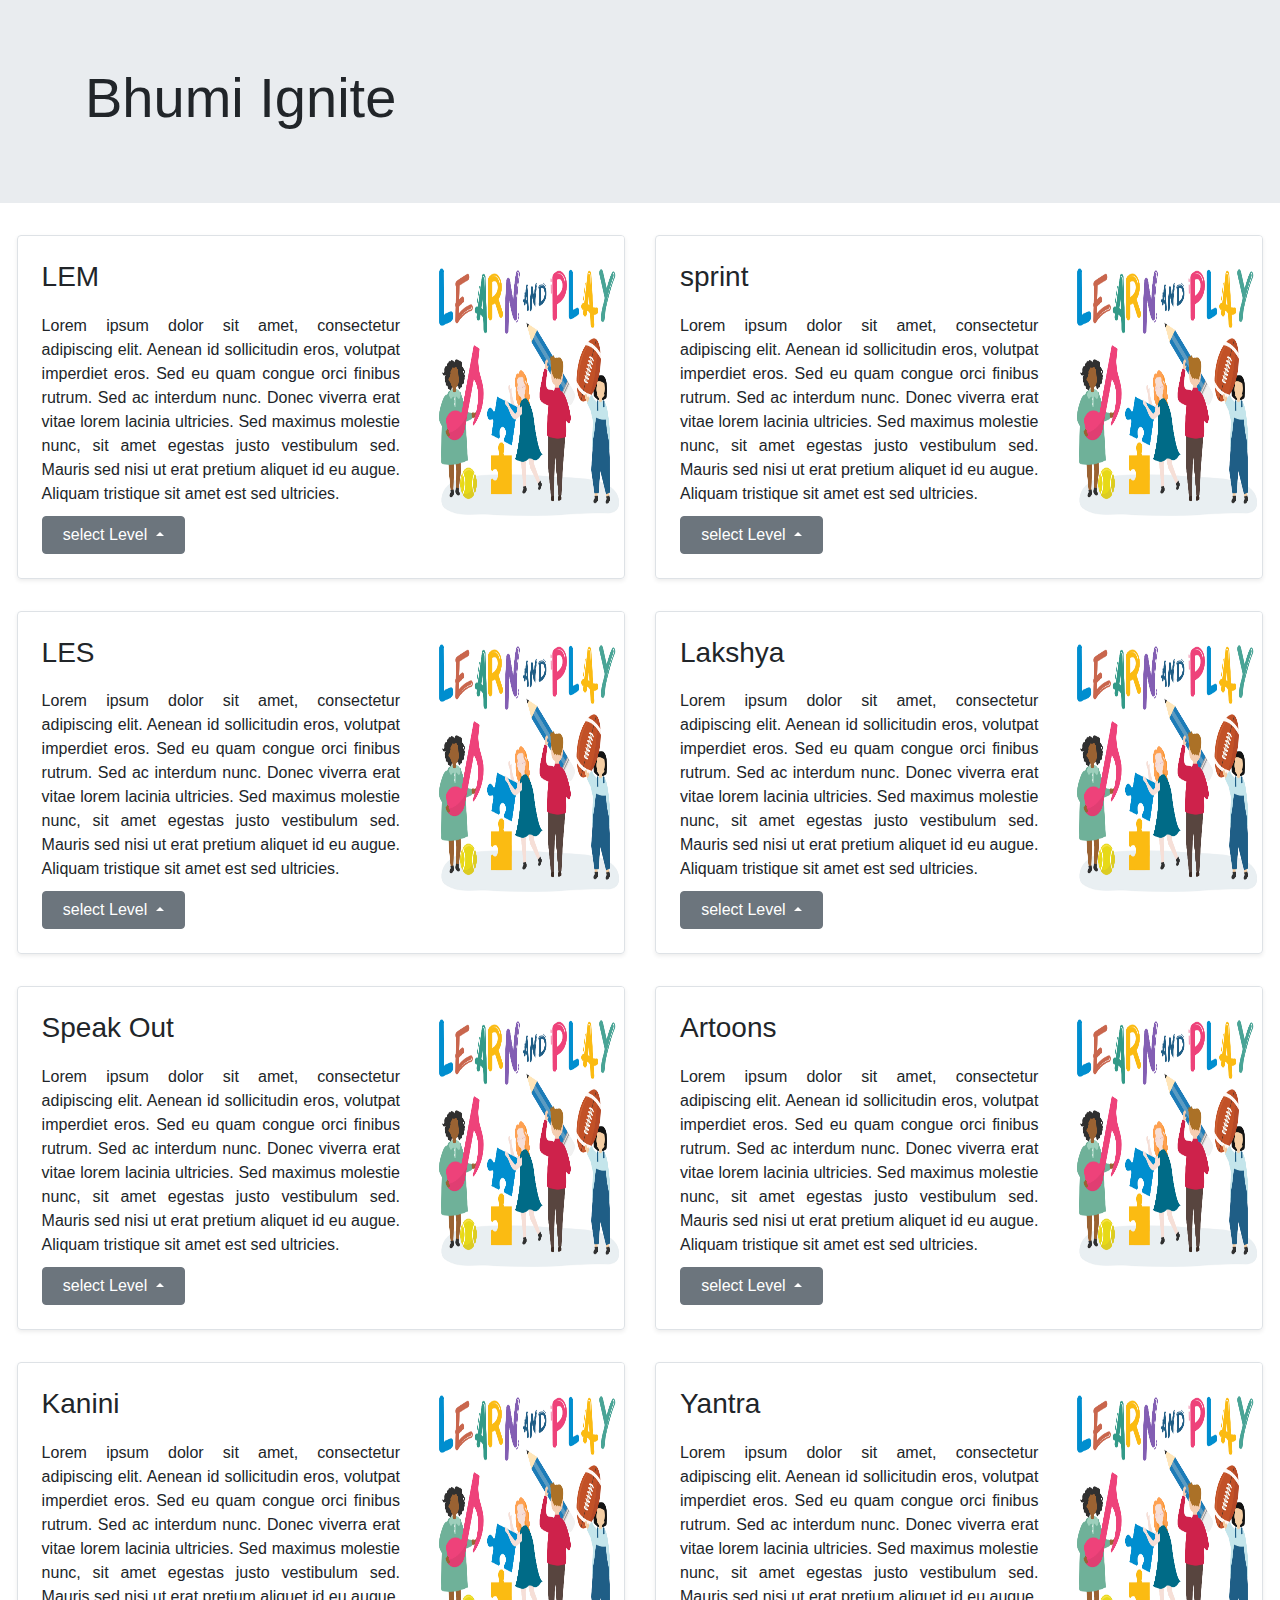
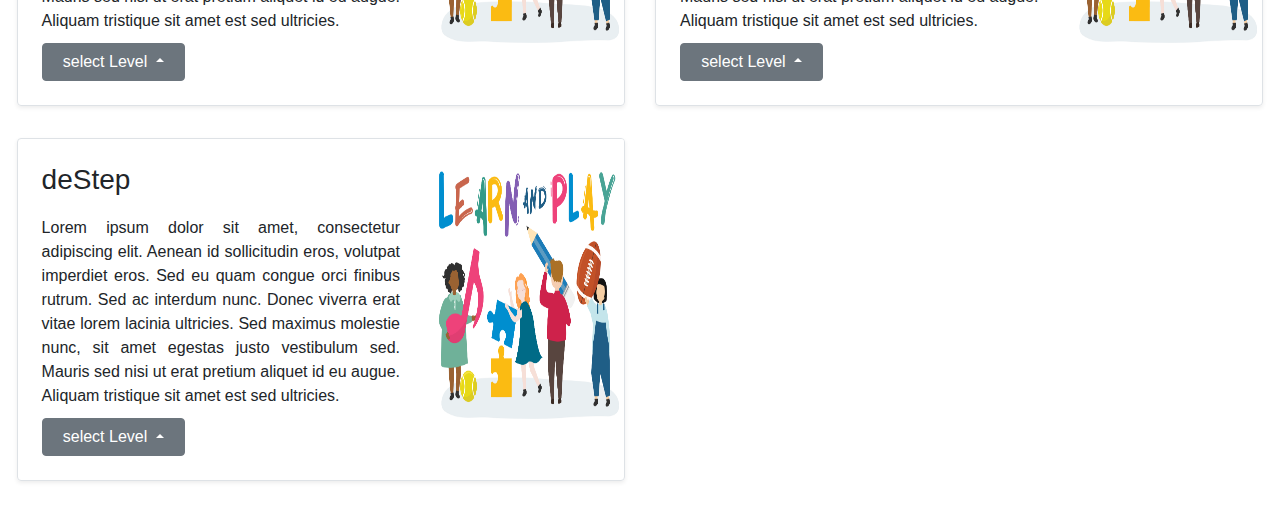
<file: index.html>
<!DOCTYPE html>
<html lang="en" dir="ltr">

<head>
  <meta charset="utf-8">
  <title>bhumi</title>
</head>
<link rel="stylesheet" href="https://stackpath.bootstrapcdn.com/bootstrap/4.4.1/css/bootstrap.min.css" integrity="sha384-Vkoo8x4CGsO3+Hhxv8T/Q5PaXtkKtu6ug5TOeNV6gBiFeWPGFN9MuhOf23Q9Ifjh" crossorigin="anonymous">
<link rel="stylesheet" href="master.css">

<body>
  <div class="jumbotron jumbotron-fluid">
    <div class="container">
      <h1 class="display-4">Bhumi Ignite</h1>

    </div>
  </div>

  <div class="row mb-2">
    <div class="col-md-6">
      <div class="row no-gutters border rounded overflow-hidden flex-md-row mb-4 shadow-sm h-md-250 position-relative">
        <div class="col p-4 d-flex flex-column position-static">
          <h3 class="mb-0">LEM</h3>

          <p class="card-text mb-auto">Lorem ipsum dolor sit amet, consectetur adipiscing elit. Aenean id sollicitudin eros, volutpat imperdiet eros. Sed eu quam congue orci finibus rutrum. Sed ac interdum nunc. Donec viverra erat vitae lorem lacinia
            ultricies. Sed maximus molestie nunc, sit amet egestas justo vestibulum sed. Mauris sed nisi ut erat pretium aliquet id eu augue. Aliquam tristique sit amet est sed ultricies.</p>
          <div class="btn-group dropup">
            <a class="btn btn-secondary dropdown-toggle" href="#" role="button" id="dropdownMenuLink" data-toggle="dropdown" aria-haspopup="true" aria-expanded="false">
              select Level
            </a>

            <div class="dropdown-menu" aria-labelledby="dropdownMenuLink">
              <a class="dropdown-item" href="LEM.html#level1">Level 1</a>
              <a class="dropdown-item" href="LEM.html#level2">Level 2</a>
              <a class="dropdown-item" href="LEM.html#level3">Level 3</a>
              <a class="dropdown-item" href="LEM.html#level4">Level 4</a>
              <a class="dropdown-item" href="LEM.html#level5">Level 5</a>
            </div>
          </div>
        </div>
        <div class="col-auto d-none d-lg-block">
          <img src="kids.jpg" alt="prj img" width="200" height="300">
        </div>
      </div>
    </div>
    <div class="col-md-6">
      <div class="row no-gutters border rounded overflow-hidden flex-md-row mb-4 shadow-sm h-md-250 position-relative">
        <div class="col p-4 d-flex flex-column position-static">
          <h3 class="mb-0">sprint</h3>

          <p class="card-text mb-auto">Lorem ipsum dolor sit amet, consectetur adipiscing elit. Aenean id sollicitudin eros, volutpat imperdiet eros. Sed eu quam congue orci finibus rutrum. Sed ac interdum nunc. Donec viverra erat vitae lorem lacinia
            ultricies. Sed maximus molestie nunc, sit amet egestas justo vestibulum sed. Mauris sed nisi ut erat pretium aliquet id eu augue. Aliquam tristique sit amet est sed ultricies.</p>
          <div class="btn-group dropup">
            <a class="btn btn-secondary dropdown-toggle" href="#" role="button" id="dropdownMenuLink" data-toggle="dropdown" aria-haspopup="true" aria-expanded="false">
              select Level
            </a>

            <div class="dropdown-menu" aria-labelledby="dropdownMenuLink">
              <a class="dropdown-item" href="sprint.html#level1">Level 1</a>
              <a class="dropdown-item" href="sprint.html#level2">Level 2</a>
              <a class="dropdown-item" href="sprint.html#level3">Level 3</a>
              <a class="dropdown-item" href="sprint.html#level4">Level 4</a>
              <a class="dropdown-item" href="sprint.html#level5">Level 5</a>
            </div>
          </div>
        </div>
        <div class="col-auto d-none d-lg-block">
          <img src="kids.jpg" alt="prj img" width="200" height="300">
        </div>
      </div>
    </div>
  </div>
  <div class="row mb-2">
    <div class="col-md-6">
      <div class="row no-gutters border rounded overflow-hidden flex-md-row mb-4 shadow-sm h-md-250 position-relative">
        <div class="col p-4 d-flex flex-column position-static">
          <h3 class="mb-0">LES</h3>

          <p class="card-text mb-auto">Lorem ipsum dolor sit amet, consectetur adipiscing elit. Aenean id sollicitudin eros, volutpat imperdiet eros. Sed eu quam congue orci finibus rutrum. Sed ac interdum nunc. Donec viverra erat vitae lorem lacinia
            ultricies. Sed maximus molestie nunc, sit amet egestas justo vestibulum sed. Mauris sed nisi ut erat pretium aliquet id eu augue. Aliquam tristique sit amet est sed ultricies.</p>
          <div class="btn-group dropup">
            <a class="btn btn-secondary dropdown-toggle" href="#" role="button" id="dropdownMenuLink" data-toggle="dropdown" aria-haspopup="true" aria-expanded="false">
              select Level
            </a>

            <div class="dropdown-menu" aria-labelledby="dropdownMenuLink">
              <a class="dropdown-item" href="LES.html#level1">Level 1</a>
              <a class="dropdown-item" href="LES.html#level2">Level 2</a>
              <a class="dropdown-item" href="LES.html#level3">Level 3</a>
              <a class="dropdown-item" href="LES.html#level4">Level 4</a>
              <a class="dropdown-item" href="LES.html#level5">Level 5</a>
            </div>
          </div>
        </div>
        <div class="col-auto d-none d-lg-block">
          <img src="kids.jpg" alt="prj img" width="200" height="300">
        </div>
      </div>
    </div>
    <div class="col-md-6">
      <div class="row no-gutters border rounded overflow-hidden flex-md-row mb-4 shadow-sm h-md-250 position-relative">
        <div class="col p-4 d-flex flex-column position-static">
          <h3 class="mb-0">Lakshya</h3>

          <p class="card-text mb-auto">Lorem ipsum dolor sit amet, consectetur adipiscing elit. Aenean id sollicitudin eros, volutpat imperdiet eros. Sed eu quam congue orci finibus rutrum. Sed ac interdum nunc. Donec viverra erat vitae lorem lacinia
            ultricies. Sed maximus molestie nunc, sit amet egestas justo vestibulum sed. Mauris sed nisi ut erat pretium aliquet id eu augue. Aliquam tristique sit amet est sed ultricies.</p>
          <div class="btn-group dropup">
            <a class="btn btn-secondary dropdown-toggle" href="#" role="button" id="dropdownMenuLink" data-toggle="dropdown" aria-haspopup="true" aria-expanded="false">
              select Level
            </a>

            <div class="dropdown-menu" aria-labelledby="dropdownMenuLink">
              <a class="dropdown-item" href="Lakshya.html#level1">Level 1</a>
              <a class="dropdown-item" href="Lakshya.html#level2">Level 2</a>
              <a class="dropdown-item" href="Lakshya.html#level3">Level 3</a>
              <a class="dropdown-item" href="Lakshya.html#level4">Level 4</a>
              <a class="dropdown-item" href="Lakshya.html#level5">Level 5</a>
            </div>
          </div>
        </div>
        <div class="col-auto d-none d-lg-block">
          <img src="kids.jpg" alt="prj img" width="200" height="300">
        </div>
      </div>
    </div>
  </div>
  <div class="row mb-2">
    <div class="col-md-6">
      <div class="row no-gutters border rounded overflow-hidden flex-md-row mb-4 shadow-sm h-md-250 position-relative">
        <div class="col p-4 d-flex flex-column position-static">
          <h3 class="mb-0">Speak Out</h3>

          <p class="card-text mb-auto">Lorem ipsum dolor sit amet, consectetur adipiscing elit. Aenean id sollicitudin eros, volutpat imperdiet eros. Sed eu quam congue orci finibus rutrum. Sed ac interdum nunc. Donec viverra erat vitae lorem lacinia
            ultricies. Sed maximus molestie nunc, sit amet egestas justo vestibulum sed. Mauris sed nisi ut erat pretium aliquet id eu augue. Aliquam tristique sit amet est sed ultricies.</p>
          <div class="btn-group dropup">
            <a class="btn btn-secondary dropdown-toggle" href="#" role="button" id="dropdownMenuLink" data-toggle="dropdown" aria-haspopup="true" aria-expanded="false">
              select Level
            </a>

            <div class="dropdown-menu" aria-labelledby="dropdownMenuLink">
              <a class="dropdown-item" href="SpeakOut.html#level1">Level 1</a>
              <a class="dropdown-item" href="SpeakOut.html#level2">Level 2</a>
              <a class="dropdown-item" href="SpeakOut.html#level3">Level 3</a>
              <a class="dropdown-item" href="SpeakOut.html#level4">Level 4</a>
              <a class="dropdown-item" href="SpeakOut.html#level5">Level 5</a>
            </div>
          </div>
        </div>
        <div class="col-auto d-none d-lg-block">
          <img src="kids.jpg" alt="prj img" width="200" height="300">
        </div>
      </div>
    </div>
    <div class="col-md-6">
      <div class="row no-gutters border rounded overflow-hidden flex-md-row mb-4 shadow-sm h-md-250 position-relative">
        <div class="col p-4 d-flex flex-column position-static">
          <h3 class="mb-0">Artoons</h3>

          <p class="card-text mb-auto">Lorem ipsum dolor sit amet, consectetur adipiscing elit. Aenean id sollicitudin eros, volutpat imperdiet eros. Sed eu quam congue orci finibus rutrum. Sed ac interdum nunc. Donec viverra erat vitae lorem lacinia
            ultricies. Sed maximus molestie nunc, sit amet egestas justo vestibulum sed. Mauris sed nisi ut erat pretium aliquet id eu augue. Aliquam tristique sit amet est sed ultricies.</p>
          <div class="btn-group dropup">
            <a class="btn btn-secondary dropdown-toggle" href="#" role="button" id="dropdownMenuLink" data-toggle="dropdown" aria-haspopup="true" aria-expanded="false">
              select Level
            </a>

            <div class="dropdown-menu" aria-labelledby="dropdownMenuLink">
              <a class="dropdown-item" href="Artoons.html#level1">Level 1</a>
              <a class="dropdown-item" href="Artoons.html#level2">Level 2</a>
              <a class="dropdown-item" href="Artoons.html#level3">Level 3</a>
              <a class="dropdown-item" href="Artoons.html#level4">Level 4</a>
              <a class="dropdown-item" href="Artoons.html#level5">Level 5</a>
            </div>
          </div>
        </div>
        <div class="col-auto d-none d-lg-block">
          <img src="kids.jpg" alt="prj img" width="200" height="300">
        </div>
      </div>
    </div>
  </div>
  <div class="row mb-2">
    <div class="col-md-6">
      <div class="row no-gutters border rounded overflow-hidden flex-md-row mb-4 shadow-sm h-md-250 position-relative">
        <div class="col p-4 d-flex flex-column position-static">
          <h3 class="mb-0">Kanini</h3>

          <p class="card-text mb-auto">Lorem ipsum dolor sit amet, consectetur adipiscing elit. Aenean id sollicitudin eros, volutpat imperdiet eros. Sed eu quam congue orci finibus rutrum. Sed ac interdum nunc. Donec viverra erat vitae lorem lacinia
            ultricies. Sed maximus molestie nunc, sit amet egestas justo vestibulum sed. Mauris sed nisi ut erat pretium aliquet id eu augue. Aliquam tristique sit amet est sed ultricies.</p>
          <div class="btn-group dropup">
            <a class="btn btn-secondary dropdown-toggle" href="#" role="button" id="dropdownMenuLink" data-toggle="dropdown" aria-haspopup="true" aria-expanded="false">
              select Level
            </a>

            <div class="dropdown-menu" aria-labelledby="dropdownMenuLink">
              <a class="dropdown-item" href="Kanini.html#level1">Level 1</a>
              <a class="dropdown-item" href="Kanini.html#level2">Level 2</a>
              <a class="dropdown-item" href="Kanini.html#level3">Level 3</a>
              <a class="dropdown-item" href="Kanini.html#level4">Level 4</a>
              <a class="dropdown-item" href="Kanini.html#level5">Level 5</a>
            </div>
          </div>
        </div>
        <div class="col-auto d-none d-lg-block">
          <img src="kids.jpg" alt="prj img" width="200" height="300">
        </div>
      </div>
    </div>
    <div class="col-md-6">
      <div class="row no-gutters border rounded overflow-hidden flex-md-row mb-4 shadow-sm h-md-250 position-relative">
        <div class="col p-4 d-flex flex-column position-static">
          <h3 class="mb-0">Yantra</h3>

          <p class="card-text mb-auto">Lorem ipsum dolor sit amet, consectetur adipiscing elit. Aenean id sollicitudin eros, volutpat imperdiet eros. Sed eu quam congue orci finibus rutrum. Sed ac interdum nunc. Donec viverra erat vitae lorem lacinia
            ultricies. Sed maximus molestie nunc, sit amet egestas justo vestibulum sed. Mauris sed nisi ut erat pretium aliquet id eu augue. Aliquam tristique sit amet est sed ultricies.</p>
          <div class="btn-group dropup">
            <a class="btn btn-secondary dropdown-toggle" href="#" role="button" id="dropdownMenuLink" data-toggle="dropdown" aria-haspopup="true" aria-expanded="false">
              select Level
            </a>

            <div class="dropdown-menu" aria-labelledby="dropdownMenuLink">
              <a class="dropdown-item" href="yantra.html#level1">Level 1</a>
              <a class="dropdown-item" href="yantra.html#level1">Level 2</a>
              <a class="dropdown-item" href="yantra.html#level1">Level 3</a>
              <a class="dropdown-item" href="yantra.html#level1">Level 4</a>
              <a class="dropdown-item" href="yantra.html#level1">Level 5</a>
            </div>
          </div>
        </div>
        <div class="col-auto d-none d-lg-block">
          <img src="kids.jpg" alt="prj img" width="200" height="300">
        </div>
      </div>
    </div>
  </div>
  <div class="row mb-2">
    <div class="col-md-6">
      <div class="row no-gutters border rounded overflow-hidden flex-md-row mb-4 shadow-sm h-md-250 position-relative">
        <div class="col p-4 d-flex flex-column position-static">
          <h3 class="mb-0">deStep</h3>

          <p class="card-text mb-auto">Lorem ipsum dolor sit amet, consectetur adipiscing elit. Aenean id sollicitudin eros, volutpat imperdiet eros. Sed eu quam congue orci finibus rutrum. Sed ac interdum nunc. Donec viverra erat vitae lorem lacinia
            ultricies. Sed maximus molestie nunc, sit amet egestas justo vestibulum sed. Mauris sed nisi ut erat pretium aliquet id eu augue. Aliquam tristique sit amet est sed ultricies.</p>
          <div class="btn-group dropup">
            <a class="btn btn-secondary dropdown-toggle" href="#" role="button" id="dropdownMenuLink" data-toggle="dropdown" aria-haspopup="true" aria-expanded="false">
              select Level
            </a>

            <div class="dropdown-menu" aria-labelledby="dropdownMenuLink">
              <a class="dropdown-item" href="destep.html#level1">Level 1</a>
              <a class="dropdown-item" href="destep.html#level2">Level 2</a>
              <a class="dropdown-item" href="destep.html#level3">Level 3</a>
              <a class="dropdown-item" href="destep.html#level4">Level 4</a>
              <a class="dropdown-item" href="destep.html#level5">Level 5</a>
            </div>
          </div>
        </div>
        <div class="col-auto d-none d-lg-block">
          <img src="kids.jpg" alt="prj img" width="200" height="300">
        </div>
      </div>
    </div>
  </div>






  <script src="https://code.jquery.com/jquery-3.4.1.slim.min.js" integrity="sha384-J6qa4849blE2+poT4WnyKhv5vZF5SrPo0iEjwBvKU7imGFAV0wwj1yYfoRSJoZ+n" crossorigin="anonymous"></script>
  <script src="https://cdn.jsdelivr.net/npm/popper.js@1.16.0/dist/umd/popper.min.js" integrity="sha384-Q6E9RHvbIyZFJoft+2mJbHaEWldlvI9IOYy5n3zV9zzTtmI3UksdQRVvoxMfooAo" crossorigin="anonymous"></script>
  <script src="https://stackpath.bootstrapcdn.com/bootstrap/4.4.1/js/bootstrap.min.js" integrity="sha384-wfSDF2E50Y2D1uUdj0O3uMBJnjuUD4Ih7YwaYd1iqfktj0Uod8GCExl3Og8ifwB6" crossorigin="anonymous"></script>
</body>

</html>
</file>
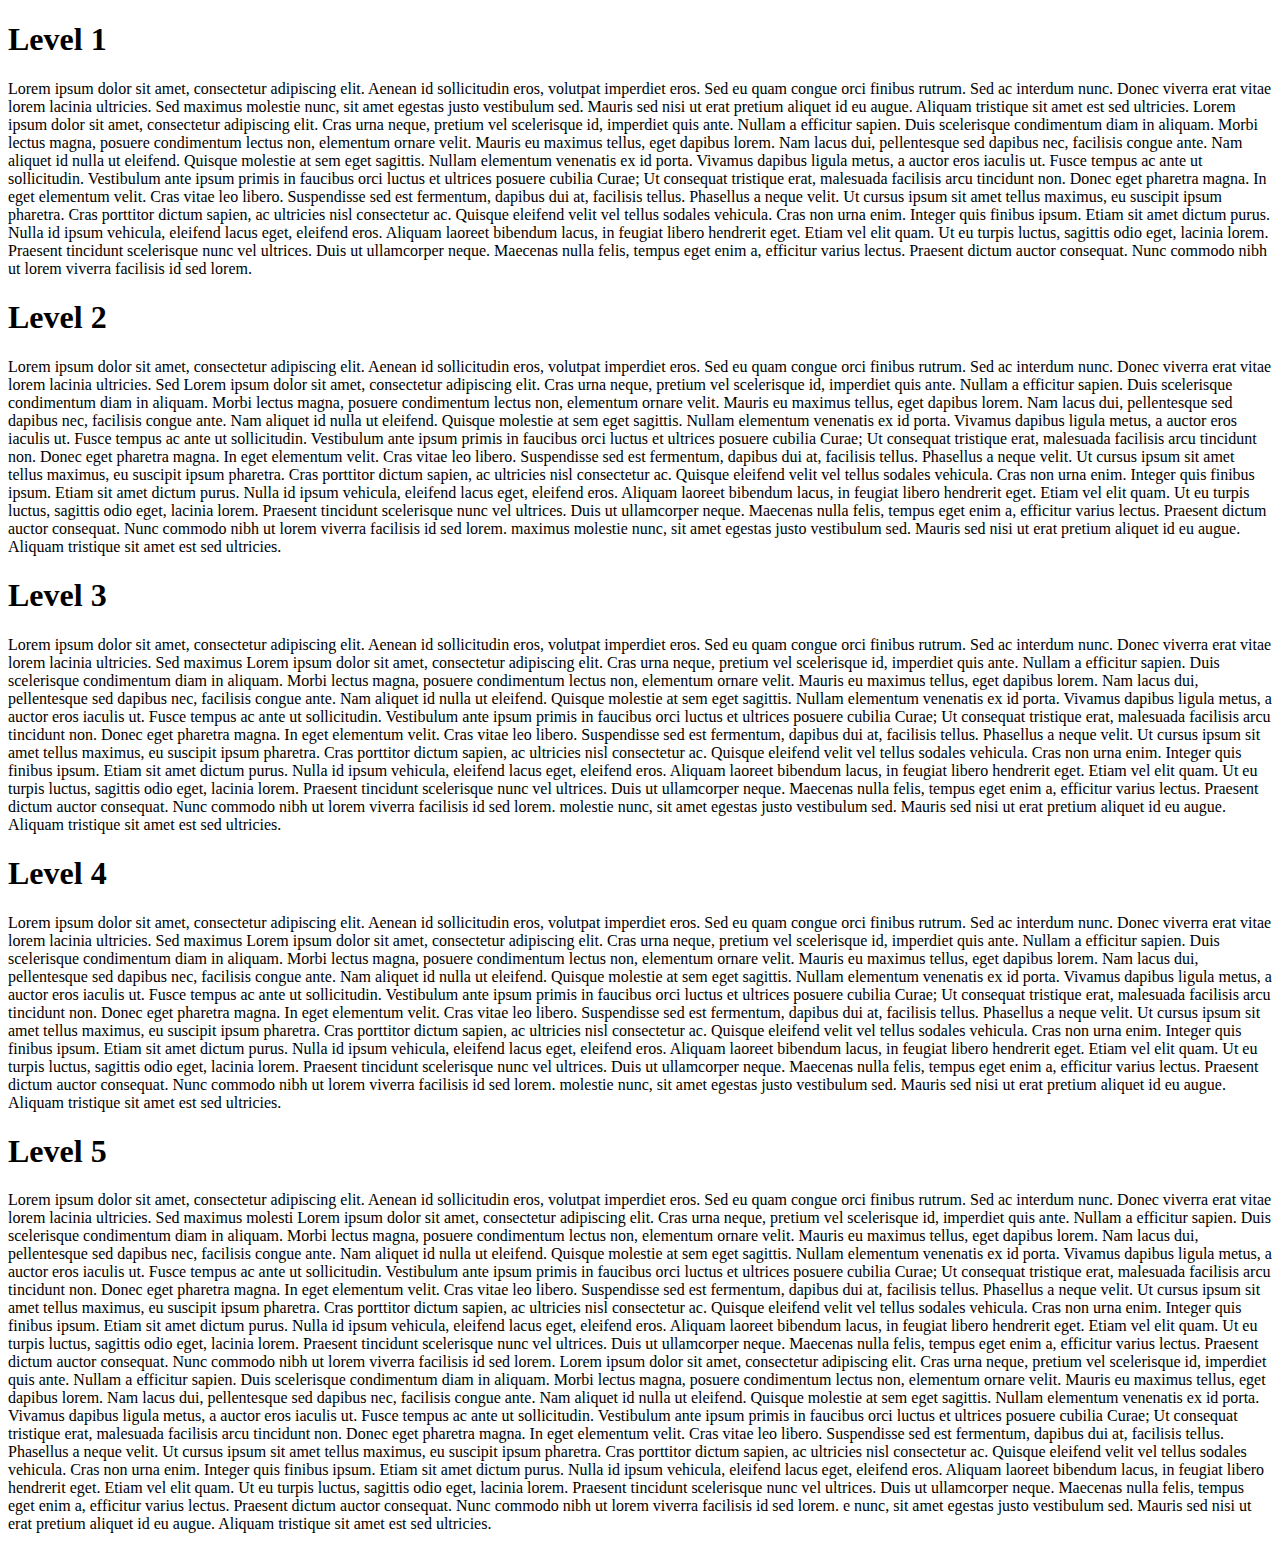
<file: Artoons.html>
<!DOCTYPE html>
<html lang="en" dir="ltr">

<head>
  <meta charset="utf-8">
  <title>Artoons-Ignite</title>
</head>

<body>
  <section id="level1">

    <h1>Level 1</h1>
    <p>Lorem ipsum dolor sit amet, consectetur adipiscing elit. Aenean id sollicitudin eros, volutpat imperdiet eros. Sed eu quam congue orci finibus rutrum. Sed ac interdum nunc. Donec viverra erat vitae lorem lacinia
      ultricies. Sed maximus molestie nunc, sit amet egestas justo vestibulum sed. Mauris sed nisi ut erat pretium aliquet id eu augue. Aliquam tristique sit amet est sed ultricies. Lorem ipsum dolor sit amet, consectetur adipiscing elit. Cras urna neque, pretium vel scelerisque id, imperdiet quis ante. Nullam a efficitur sapien. Duis scelerisque condimentum diam in aliquam. Morbi lectus magna, posuere condimentum lectus non, elementum ornare velit. Mauris eu maximus tellus, eget dapibus lorem. Nam lacus dui, pellentesque sed dapibus nec, facilisis congue ante. Nam aliquet id nulla ut eleifend. Quisque molestie at sem eget sagittis.

Nullam elementum venenatis ex id porta. Vivamus dapibus ligula metus, a auctor eros iaculis ut. Fusce tempus ac ante ut sollicitudin. Vestibulum ante ipsum primis in faucibus orci luctus et ultrices posuere cubilia Curae; Ut consequat tristique erat, malesuada facilisis arcu tincidunt non. Donec eget pharetra magna. In eget elementum velit. Cras vitae leo libero. Suspendisse sed est fermentum, dapibus dui at, facilisis tellus. Phasellus a neque velit. Ut cursus ipsum sit amet tellus maximus, eu suscipit ipsum pharetra. Cras porttitor dictum sapien, ac ultricies nisl consectetur ac. Quisque eleifend velit vel tellus sodales vehicula. Cras non urna enim. Integer quis finibus ipsum.

Etiam sit amet dictum purus. Nulla id ipsum vehicula, eleifend lacus eget, eleifend eros. Aliquam laoreet bibendum lacus, in feugiat libero hendrerit eget. Etiam vel elit quam. Ut eu turpis luctus, sagittis odio eget, lacinia lorem. Praesent tincidunt scelerisque nunc vel ultrices. Duis ut ullamcorper neque. Maecenas nulla felis, tempus eget enim a, efficitur varius lectus. Praesent dictum auctor consequat. Nunc commodo nibh ut lorem viverra facilisis id sed lorem. </p>


  </section>
  <section id="level2">

    <h1>Level 2</h1>
    <p>Lorem ipsum dolor sit amet, consectetur adipiscing elit. Aenean id sollicitudin eros, volutpat imperdiet eros. Sed eu quam congue orci finibus rutrum. Sed ac interdum nunc. Donec viverra erat vitae lorem lacinia
      ultricies. Sed  Lorem ipsum dolor sit amet, consectetur adipiscing elit. Cras urna neque, pretium vel scelerisque id, imperdiet quis ante. Nullam a efficitur sapien. Duis scelerisque condimentum diam in aliquam. Morbi lectus magna, posuere condimentum lectus non, elementum ornare velit. Mauris eu maximus tellus, eget dapibus lorem. Nam lacus dui, pellentesque sed dapibus nec, facilisis congue ante. Nam aliquet id nulla ut eleifend. Quisque molestie at sem eget sagittis.

Nullam elementum venenatis ex id porta. Vivamus dapibus ligula metus, a auctor eros iaculis ut. Fusce tempus ac ante ut sollicitudin. Vestibulum ante ipsum primis in faucibus orci luctus et ultrices posuere cubilia Curae; Ut consequat tristique erat, malesuada facilisis arcu tincidunt non. Donec eget pharetra magna. In eget elementum velit. Cras vitae leo libero. Suspendisse sed est fermentum, dapibus dui at, facilisis tellus. Phasellus a neque velit. Ut cursus ipsum sit amet tellus maximus, eu suscipit ipsum pharetra. Cras porttitor dictum sapien, ac ultricies nisl consectetur ac. Quisque eleifend velit vel tellus sodales vehicula. Cras non urna enim. Integer quis finibus ipsum.

Etiam sit amet dictum purus. Nulla id ipsum vehicula, eleifend lacus eget, eleifend eros. Aliquam laoreet bibendum lacus, in feugiat libero hendrerit eget. Etiam vel elit quam. Ut eu turpis luctus, sagittis odio eget, lacinia lorem. Praesent tincidunt scelerisque nunc vel ultrices. Duis ut ullamcorper neque. Maecenas nulla felis, tempus eget enim a, efficitur varius lectus. Praesent dictum auctor consequat. Nunc commodo nibh ut lorem viverra facilisis id sed lorem. maximus molestie nunc, sit amet egestas justo vestibulum sed. Mauris sed nisi ut erat pretium aliquet id eu augue. Aliquam tristique sit amet est sed ultricies.</p>


  </section>
  <section id="level3">

    <h1>Level 3</h1>
    <p>Lorem ipsum dolor sit amet, consectetur adipiscing elit. Aenean id sollicitudin eros, volutpat imperdiet eros. Sed eu quam congue orci finibus rutrum. Sed ac interdum nunc. Donec viverra erat vitae lorem lacinia
      ultricies. Sed maximus  Lorem ipsum dolor sit amet, consectetur adipiscing elit. Cras urna neque, pretium vel scelerisque id, imperdiet quis ante. Nullam a efficitur sapien. Duis scelerisque condimentum diam in aliquam. Morbi lectus magna, posuere condimentum lectus non, elementum ornare velit. Mauris eu maximus tellus, eget dapibus lorem. Nam lacus dui, pellentesque sed dapibus nec, facilisis congue ante. Nam aliquet id nulla ut eleifend. Quisque molestie at sem eget sagittis.

Nullam elementum venenatis ex id porta. Vivamus dapibus ligula metus, a auctor eros iaculis ut. Fusce tempus ac ante ut sollicitudin. Vestibulum ante ipsum primis in faucibus orci luctus et ultrices posuere cubilia Curae; Ut consequat tristique erat, malesuada facilisis arcu tincidunt non. Donec eget pharetra magna. In eget elementum velit. Cras vitae leo libero. Suspendisse sed est fermentum, dapibus dui at, facilisis tellus. Phasellus a neque velit. Ut cursus ipsum sit amet tellus maximus, eu suscipit ipsum pharetra. Cras porttitor dictum sapien, ac ultricies nisl consectetur ac. Quisque eleifend velit vel tellus sodales vehicula. Cras non urna enim. Integer quis finibus ipsum.

Etiam sit amet dictum purus. Nulla id ipsum vehicula, eleifend lacus eget, eleifend eros. Aliquam laoreet bibendum lacus, in feugiat libero hendrerit eget. Etiam vel elit quam. Ut eu turpis luctus, sagittis odio eget, lacinia lorem. Praesent tincidunt scelerisque nunc vel ultrices. Duis ut ullamcorper neque. Maecenas nulla felis, tempus eget enim a, efficitur varius lectus. Praesent dictum auctor consequat. Nunc commodo nibh ut lorem viverra facilisis id sed lorem. molestie nunc, sit amet egestas justo vestibulum sed. Mauris sed nisi ut erat pretium aliquet id eu augue. Aliquam tristique sit amet est sed ultricies.</p>


  </section>
  <section id="level4">

    <h1>Level 4</h1>
    <p>Lorem ipsum dolor sit amet, consectetur adipiscing elit. Aenean id sollicitudin eros, volutpat imperdiet eros. Sed eu quam congue orci finibus rutrum. Sed ac interdum nunc. Donec viverra erat vitae lorem lacinia
      ultricies. Sed maximus  Lorem ipsum dolor sit amet, consectetur adipiscing elit. Cras urna neque, pretium vel scelerisque id, imperdiet quis ante. Nullam a efficitur sapien. Duis scelerisque condimentum diam in aliquam. Morbi lectus magna, posuere condimentum lectus non, elementum ornare velit. Mauris eu maximus tellus, eget dapibus lorem. Nam lacus dui, pellentesque sed dapibus nec, facilisis congue ante. Nam aliquet id nulla ut eleifend. Quisque molestie at sem eget sagittis.

Nullam elementum venenatis ex id porta. Vivamus dapibus ligula metus, a auctor eros iaculis ut. Fusce tempus ac ante ut sollicitudin. Vestibulum ante ipsum primis in faucibus orci luctus et ultrices posuere cubilia Curae; Ut consequat tristique erat, malesuada facilisis arcu tincidunt non. Donec eget pharetra magna. In eget elementum velit. Cras vitae leo libero. Suspendisse sed est fermentum, dapibus dui at, facilisis tellus. Phasellus a neque velit. Ut cursus ipsum sit amet tellus maximus, eu suscipit ipsum pharetra. Cras porttitor dictum sapien, ac ultricies nisl consectetur ac. Quisque eleifend velit vel tellus sodales vehicula. Cras non urna enim. Integer quis finibus ipsum.

Etiam sit amet dictum purus. Nulla id ipsum vehicula, eleifend lacus eget, eleifend eros. Aliquam laoreet bibendum lacus, in feugiat libero hendrerit eget. Etiam vel elit quam. Ut eu turpis luctus, sagittis odio eget, lacinia lorem. Praesent tincidunt scelerisque nunc vel ultrices. Duis ut ullamcorper neque. Maecenas nulla felis, tempus eget enim a, efficitur varius lectus. Praesent dictum auctor consequat. Nunc commodo nibh ut lorem viverra facilisis id sed lorem. molestie nunc, sit amet egestas justo vestibulum sed. Mauris sed nisi ut erat pretium aliquet id eu augue. Aliquam tristique sit amet est sed ultricies.</p>


  </section>
  <section id="level5">

    <h1>Level 5</h1>
    <p>Lorem ipsum dolor sit amet, consectetur adipiscing elit. Aenean id sollicitudin eros, volutpat imperdiet eros. Sed eu quam congue orci finibus rutrum. Sed ac interdum nunc. Donec viverra erat vitae lorem lacinia
      ultricies. Sed maximus molesti Lorem ipsum dolor sit amet, consectetur adipiscing elit. Cras urna neque, pretium vel scelerisque id, imperdiet quis ante. Nullam a efficitur sapien. Duis scelerisque condimentum diam in aliquam. Morbi lectus magna, posuere condimentum lectus non, elementum ornare velit. Mauris eu maximus tellus, eget dapibus lorem. Nam lacus dui, pellentesque sed dapibus nec, facilisis congue ante. Nam aliquet id nulla ut eleifend. Quisque molestie at sem eget sagittis.

Nullam elementum venenatis ex id porta. Vivamus dapibus ligula metus, a auctor eros iaculis ut. Fusce tempus ac ante ut sollicitudin. Vestibulum ante ipsum primis in faucibus orci luctus et ultrices posuere cubilia Curae; Ut consequat tristique erat, malesuada facilisis arcu tincidunt non. Donec eget pharetra magna. In eget elementum velit. Cras vitae leo libero. Suspendisse sed est fermentum, dapibus dui at, facilisis tellus. Phasellus a neque velit. Ut cursus ipsum sit amet tellus maximus, eu suscipit ipsum pharetra. Cras porttitor dictum sapien, ac ultricies nisl consectetur ac. Quisque eleifend velit vel tellus sodales vehicula. Cras non urna enim. Integer quis finibus ipsum.

Etiam sit amet dictum purus. Nulla id ipsum vehicula, eleifend lacus eget, eleifend eros. Aliquam laoreet bibendum lacus, in feugiat libero hendrerit eget. Etiam vel elit quam. Ut eu turpis luctus, sagittis odio eget, lacinia lorem. Praesent tincidunt scelerisque nunc vel ultrices. Duis ut ullamcorper neque. Maecenas nulla felis, tempus eget enim a, efficitur varius lectus. Praesent dictum auctor consequat. Nunc commodo nibh ut lorem viverra facilisis id sed lorem.  Lorem ipsum dolor sit amet, consectetur adipiscing elit. Cras urna neque, pretium vel scelerisque id, imperdiet quis ante. Nullam a efficitur sapien. Duis scelerisque condimentum diam in aliquam. Morbi lectus magna, posuere condimentum lectus non, elementum ornare velit. Mauris eu maximus tellus, eget dapibus lorem. Nam lacus dui, pellentesque sed dapibus nec, facilisis congue ante. Nam aliquet id nulla ut eleifend. Quisque molestie at sem eget sagittis.

Nullam elementum venenatis ex id porta. Vivamus dapibus ligula metus, a auctor eros iaculis ut. Fusce tempus ac ante ut sollicitudin. Vestibulum ante ipsum primis in faucibus orci luctus et ultrices posuere cubilia Curae; Ut consequat tristique erat, malesuada facilisis arcu tincidunt non. Donec eget pharetra magna. In eget elementum velit. Cras vitae leo libero. Suspendisse sed est fermentum, dapibus dui at, facilisis tellus. Phasellus a neque velit. Ut cursus ipsum sit amet tellus maximus, eu suscipit ipsum pharetra. Cras porttitor dictum sapien, ac ultricies nisl consectetur ac. Quisque eleifend velit vel tellus sodales vehicula. Cras non urna enim. Integer quis finibus ipsum.

Etiam sit amet dictum purus. Nulla id ipsum vehicula, eleifend lacus eget, eleifend eros. Aliquam laoreet bibendum lacus, in feugiat libero hendrerit eget. Etiam vel elit quam. Ut eu turpis luctus, sagittis odio eget, lacinia lorem. Praesent tincidunt scelerisque nunc vel ultrices. Duis ut ullamcorper neque. Maecenas nulla felis, tempus eget enim a, efficitur varius lectus. Praesent dictum auctor consequat. Nunc commodo nibh ut lorem viverra facilisis id sed lorem. e nunc, sit amet egestas justo vestibulum sed. Mauris sed nisi ut erat pretium aliquet id eu augue. Aliquam tristique sit amet est sed ultricies.</p>


  </section>
</body>

</html>
</file>
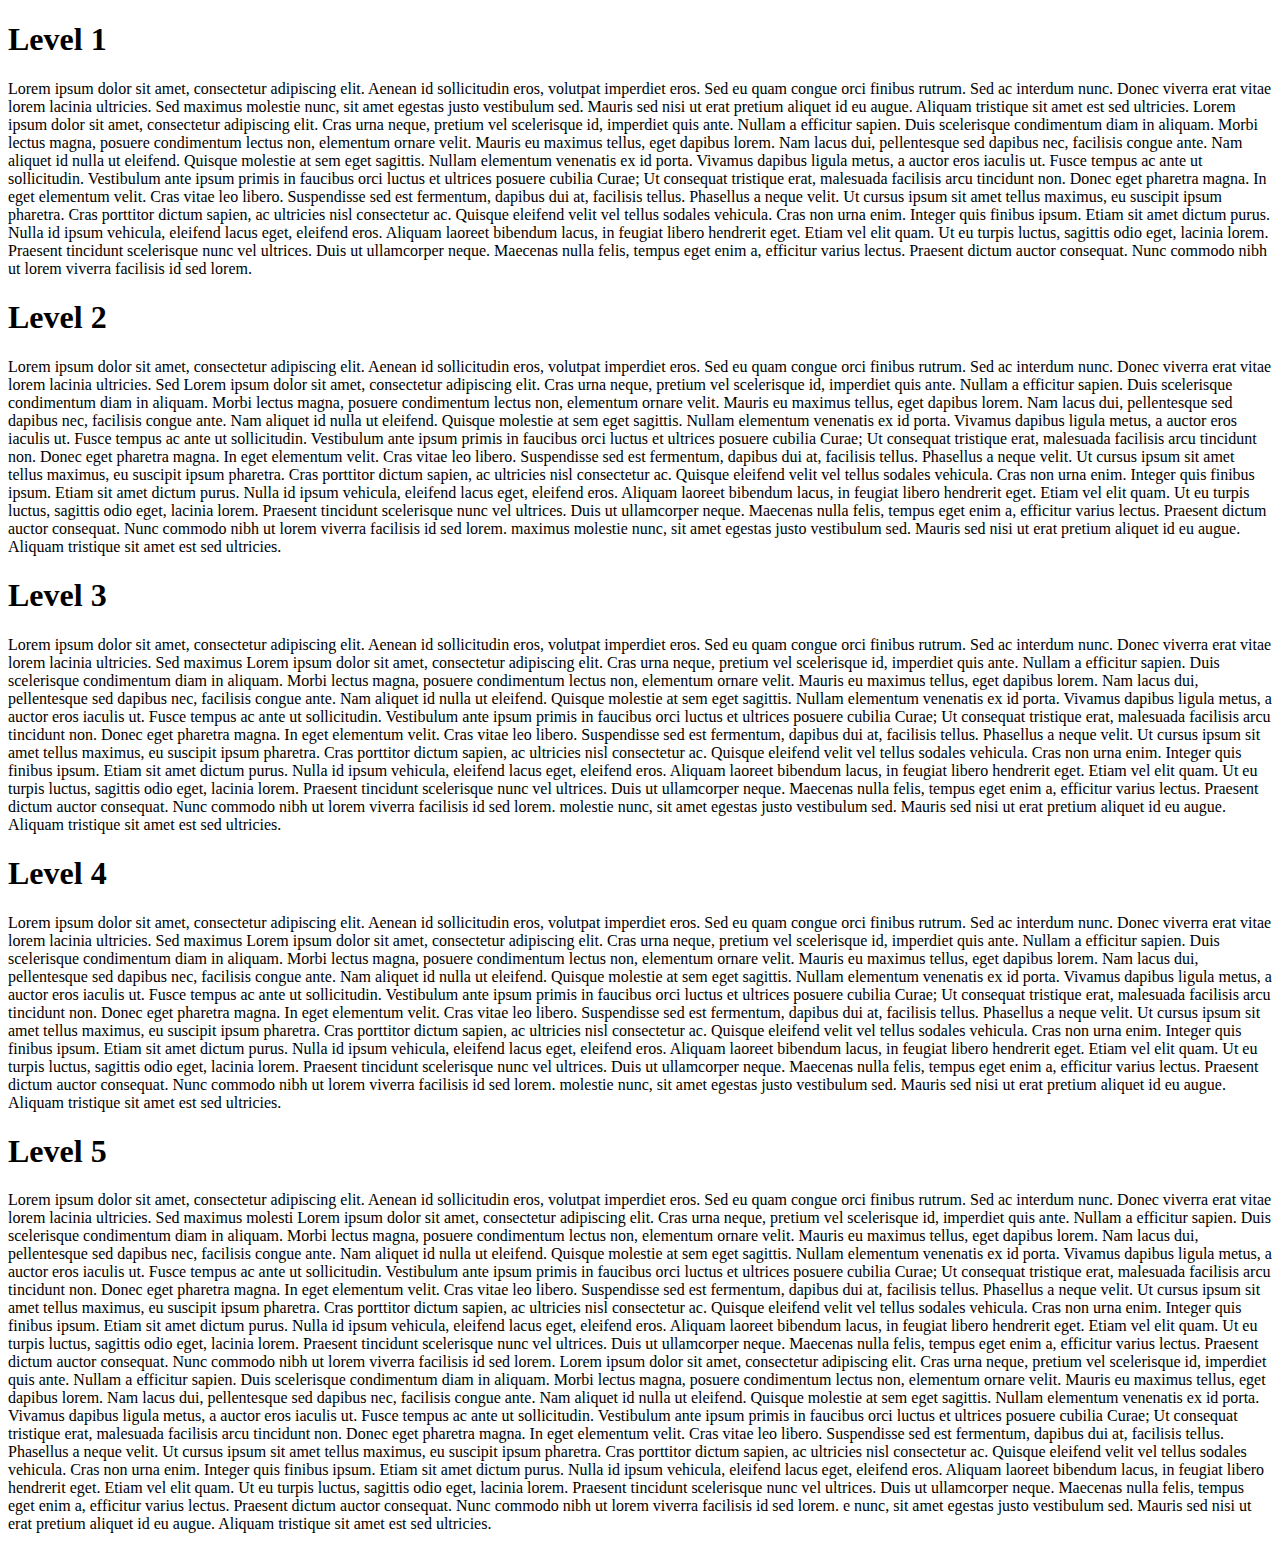
<file: destep.html>
<!DOCTYPE html>
<html lang="en" dir="ltr">

<head>
  <meta charset="utf-8">
  <title>destep-Ignite</title>
</head>

<body>
  <section id="level1">

    <h1>Level 1</h1>
    <p>Lorem ipsum dolor sit amet, consectetur adipiscing elit. Aenean id sollicitudin eros, volutpat imperdiet eros. Sed eu quam congue orci finibus rutrum. Sed ac interdum nunc. Donec viverra erat vitae lorem lacinia
      ultricies. Sed maximus molestie nunc, sit amet egestas justo vestibulum sed. Mauris sed nisi ut erat pretium aliquet id eu augue. Aliquam tristique sit amet est sed ultricies. Lorem ipsum dolor sit amet, consectetur adipiscing elit. Cras urna neque, pretium vel scelerisque id, imperdiet quis ante. Nullam a efficitur sapien. Duis scelerisque condimentum diam in aliquam. Morbi lectus magna, posuere condimentum lectus non, elementum ornare velit. Mauris eu maximus tellus, eget dapibus lorem. Nam lacus dui, pellentesque sed dapibus nec, facilisis congue ante. Nam aliquet id nulla ut eleifend. Quisque molestie at sem eget sagittis.

Nullam elementum venenatis ex id porta. Vivamus dapibus ligula metus, a auctor eros iaculis ut. Fusce tempus ac ante ut sollicitudin. Vestibulum ante ipsum primis in faucibus orci luctus et ultrices posuere cubilia Curae; Ut consequat tristique erat, malesuada facilisis arcu tincidunt non. Donec eget pharetra magna. In eget elementum velit. Cras vitae leo libero. Suspendisse sed est fermentum, dapibus dui at, facilisis tellus. Phasellus a neque velit. Ut cursus ipsum sit amet tellus maximus, eu suscipit ipsum pharetra. Cras porttitor dictum sapien, ac ultricies nisl consectetur ac. Quisque eleifend velit vel tellus sodales vehicula. Cras non urna enim. Integer quis finibus ipsum.

Etiam sit amet dictum purus. Nulla id ipsum vehicula, eleifend lacus eget, eleifend eros. Aliquam laoreet bibendum lacus, in feugiat libero hendrerit eget. Etiam vel elit quam. Ut eu turpis luctus, sagittis odio eget, lacinia lorem. Praesent tincidunt scelerisque nunc vel ultrices. Duis ut ullamcorper neque. Maecenas nulla felis, tempus eget enim a, efficitur varius lectus. Praesent dictum auctor consequat. Nunc commodo nibh ut lorem viverra facilisis id sed lorem. </p>


  </section>
  <section id="level2">

    <h1>Level 2</h1>
    <p>Lorem ipsum dolor sit amet, consectetur adipiscing elit. Aenean id sollicitudin eros, volutpat imperdiet eros. Sed eu quam congue orci finibus rutrum. Sed ac interdum nunc. Donec viverra erat vitae lorem lacinia
      ultricies. Sed  Lorem ipsum dolor sit amet, consectetur adipiscing elit. Cras urna neque, pretium vel scelerisque id, imperdiet quis ante. Nullam a efficitur sapien. Duis scelerisque condimentum diam in aliquam. Morbi lectus magna, posuere condimentum lectus non, elementum ornare velit. Mauris eu maximus tellus, eget dapibus lorem. Nam lacus dui, pellentesque sed dapibus nec, facilisis congue ante. Nam aliquet id nulla ut eleifend. Quisque molestie at sem eget sagittis.

Nullam elementum venenatis ex id porta. Vivamus dapibus ligula metus, a auctor eros iaculis ut. Fusce tempus ac ante ut sollicitudin. Vestibulum ante ipsum primis in faucibus orci luctus et ultrices posuere cubilia Curae; Ut consequat tristique erat, malesuada facilisis arcu tincidunt non. Donec eget pharetra magna. In eget elementum velit. Cras vitae leo libero. Suspendisse sed est fermentum, dapibus dui at, facilisis tellus. Phasellus a neque velit. Ut cursus ipsum sit amet tellus maximus, eu suscipit ipsum pharetra. Cras porttitor dictum sapien, ac ultricies nisl consectetur ac. Quisque eleifend velit vel tellus sodales vehicula. Cras non urna enim. Integer quis finibus ipsum.

Etiam sit amet dictum purus. Nulla id ipsum vehicula, eleifend lacus eget, eleifend eros. Aliquam laoreet bibendum lacus, in feugiat libero hendrerit eget. Etiam vel elit quam. Ut eu turpis luctus, sagittis odio eget, lacinia lorem. Praesent tincidunt scelerisque nunc vel ultrices. Duis ut ullamcorper neque. Maecenas nulla felis, tempus eget enim a, efficitur varius lectus. Praesent dictum auctor consequat. Nunc commodo nibh ut lorem viverra facilisis id sed lorem. maximus molestie nunc, sit amet egestas justo vestibulum sed. Mauris sed nisi ut erat pretium aliquet id eu augue. Aliquam tristique sit amet est sed ultricies.</p>


  </section>
  <section id="level3">

    <h1>Level 3</h1>
    <p>Lorem ipsum dolor sit amet, consectetur adipiscing elit. Aenean id sollicitudin eros, volutpat imperdiet eros. Sed eu quam congue orci finibus rutrum. Sed ac interdum nunc. Donec viverra erat vitae lorem lacinia
      ultricies. Sed maximus  Lorem ipsum dolor sit amet, consectetur adipiscing elit. Cras urna neque, pretium vel scelerisque id, imperdiet quis ante. Nullam a efficitur sapien. Duis scelerisque condimentum diam in aliquam. Morbi lectus magna, posuere condimentum lectus non, elementum ornare velit. Mauris eu maximus tellus, eget dapibus lorem. Nam lacus dui, pellentesque sed dapibus nec, facilisis congue ante. Nam aliquet id nulla ut eleifend. Quisque molestie at sem eget sagittis.

Nullam elementum venenatis ex id porta. Vivamus dapibus ligula metus, a auctor eros iaculis ut. Fusce tempus ac ante ut sollicitudin. Vestibulum ante ipsum primis in faucibus orci luctus et ultrices posuere cubilia Curae; Ut consequat tristique erat, malesuada facilisis arcu tincidunt non. Donec eget pharetra magna. In eget elementum velit. Cras vitae leo libero. Suspendisse sed est fermentum, dapibus dui at, facilisis tellus. Phasellus a neque velit. Ut cursus ipsum sit amet tellus maximus, eu suscipit ipsum pharetra. Cras porttitor dictum sapien, ac ultricies nisl consectetur ac. Quisque eleifend velit vel tellus sodales vehicula. Cras non urna enim. Integer quis finibus ipsum.

Etiam sit amet dictum purus. Nulla id ipsum vehicula, eleifend lacus eget, eleifend eros. Aliquam laoreet bibendum lacus, in feugiat libero hendrerit eget. Etiam vel elit quam. Ut eu turpis luctus, sagittis odio eget, lacinia lorem. Praesent tincidunt scelerisque nunc vel ultrices. Duis ut ullamcorper neque. Maecenas nulla felis, tempus eget enim a, efficitur varius lectus. Praesent dictum auctor consequat. Nunc commodo nibh ut lorem viverra facilisis id sed lorem. molestie nunc, sit amet egestas justo vestibulum sed. Mauris sed nisi ut erat pretium aliquet id eu augue. Aliquam tristique sit amet est sed ultricies.</p>


  </section>
  <section id="level4">

    <h1>Level 4</h1>
    <p>Lorem ipsum dolor sit amet, consectetur adipiscing elit. Aenean id sollicitudin eros, volutpat imperdiet eros. Sed eu quam congue orci finibus rutrum. Sed ac interdum nunc. Donec viverra erat vitae lorem lacinia
      ultricies. Sed maximus  Lorem ipsum dolor sit amet, consectetur adipiscing elit. Cras urna neque, pretium vel scelerisque id, imperdiet quis ante. Nullam a efficitur sapien. Duis scelerisque condimentum diam in aliquam. Morbi lectus magna, posuere condimentum lectus non, elementum ornare velit. Mauris eu maximus tellus, eget dapibus lorem. Nam lacus dui, pellentesque sed dapibus nec, facilisis congue ante. Nam aliquet id nulla ut eleifend. Quisque molestie at sem eget sagittis.

Nullam elementum venenatis ex id porta. Vivamus dapibus ligula metus, a auctor eros iaculis ut. Fusce tempus ac ante ut sollicitudin. Vestibulum ante ipsum primis in faucibus orci luctus et ultrices posuere cubilia Curae; Ut consequat tristique erat, malesuada facilisis arcu tincidunt non. Donec eget pharetra magna. In eget elementum velit. Cras vitae leo libero. Suspendisse sed est fermentum, dapibus dui at, facilisis tellus. Phasellus a neque velit. Ut cursus ipsum sit amet tellus maximus, eu suscipit ipsum pharetra. Cras porttitor dictum sapien, ac ultricies nisl consectetur ac. Quisque eleifend velit vel tellus sodales vehicula. Cras non urna enim. Integer quis finibus ipsum.

Etiam sit amet dictum purus. Nulla id ipsum vehicula, eleifend lacus eget, eleifend eros. Aliquam laoreet bibendum lacus, in feugiat libero hendrerit eget. Etiam vel elit quam. Ut eu turpis luctus, sagittis odio eget, lacinia lorem. Praesent tincidunt scelerisque nunc vel ultrices. Duis ut ullamcorper neque. Maecenas nulla felis, tempus eget enim a, efficitur varius lectus. Praesent dictum auctor consequat. Nunc commodo nibh ut lorem viverra facilisis id sed lorem. molestie nunc, sit amet egestas justo vestibulum sed. Mauris sed nisi ut erat pretium aliquet id eu augue. Aliquam tristique sit amet est sed ultricies.</p>


  </section>
  <section id="level5">

    <h1>Level 5</h1>
    <p>Lorem ipsum dolor sit amet, consectetur adipiscing elit. Aenean id sollicitudin eros, volutpat imperdiet eros. Sed eu quam congue orci finibus rutrum. Sed ac interdum nunc. Donec viverra erat vitae lorem lacinia
      ultricies. Sed maximus molesti Lorem ipsum dolor sit amet, consectetur adipiscing elit. Cras urna neque, pretium vel scelerisque id, imperdiet quis ante. Nullam a efficitur sapien. Duis scelerisque condimentum diam in aliquam. Morbi lectus magna, posuere condimentum lectus non, elementum ornare velit. Mauris eu maximus tellus, eget dapibus lorem. Nam lacus dui, pellentesque sed dapibus nec, facilisis congue ante. Nam aliquet id nulla ut eleifend. Quisque molestie at sem eget sagittis.

Nullam elementum venenatis ex id porta. Vivamus dapibus ligula metus, a auctor eros iaculis ut. Fusce tempus ac ante ut sollicitudin. Vestibulum ante ipsum primis in faucibus orci luctus et ultrices posuere cubilia Curae; Ut consequat tristique erat, malesuada facilisis arcu tincidunt non. Donec eget pharetra magna. In eget elementum velit. Cras vitae leo libero. Suspendisse sed est fermentum, dapibus dui at, facilisis tellus. Phasellus a neque velit. Ut cursus ipsum sit amet tellus maximus, eu suscipit ipsum pharetra. Cras porttitor dictum sapien, ac ultricies nisl consectetur ac. Quisque eleifend velit vel tellus sodales vehicula. Cras non urna enim. Integer quis finibus ipsum.

Etiam sit amet dictum purus. Nulla id ipsum vehicula, eleifend lacus eget, eleifend eros. Aliquam laoreet bibendum lacus, in feugiat libero hendrerit eget. Etiam vel elit quam. Ut eu turpis luctus, sagittis odio eget, lacinia lorem. Praesent tincidunt scelerisque nunc vel ultrices. Duis ut ullamcorper neque. Maecenas nulla felis, tempus eget enim a, efficitur varius lectus. Praesent dictum auctor consequat. Nunc commodo nibh ut lorem viverra facilisis id sed lorem.  Lorem ipsum dolor sit amet, consectetur adipiscing elit. Cras urna neque, pretium vel scelerisque id, imperdiet quis ante. Nullam a efficitur sapien. Duis scelerisque condimentum diam in aliquam. Morbi lectus magna, posuere condimentum lectus non, elementum ornare velit. Mauris eu maximus tellus, eget dapibus lorem. Nam lacus dui, pellentesque sed dapibus nec, facilisis congue ante. Nam aliquet id nulla ut eleifend. Quisque molestie at sem eget sagittis.

Nullam elementum venenatis ex id porta. Vivamus dapibus ligula metus, a auctor eros iaculis ut. Fusce tempus ac ante ut sollicitudin. Vestibulum ante ipsum primis in faucibus orci luctus et ultrices posuere cubilia Curae; Ut consequat tristique erat, malesuada facilisis arcu tincidunt non. Donec eget pharetra magna. In eget elementum velit. Cras vitae leo libero. Suspendisse sed est fermentum, dapibus dui at, facilisis tellus. Phasellus a neque velit. Ut cursus ipsum sit amet tellus maximus, eu suscipit ipsum pharetra. Cras porttitor dictum sapien, ac ultricies nisl consectetur ac. Quisque eleifend velit vel tellus sodales vehicula. Cras non urna enim. Integer quis finibus ipsum.

Etiam sit amet dictum purus. Nulla id ipsum vehicula, eleifend lacus eget, eleifend eros. Aliquam laoreet bibendum lacus, in feugiat libero hendrerit eget. Etiam vel elit quam. Ut eu turpis luctus, sagittis odio eget, lacinia lorem. Praesent tincidunt scelerisque nunc vel ultrices. Duis ut ullamcorper neque. Maecenas nulla felis, tempus eget enim a, efficitur varius lectus. Praesent dictum auctor consequat. Nunc commodo nibh ut lorem viverra facilisis id sed lorem. e nunc, sit amet egestas justo vestibulum sed. Mauris sed nisi ut erat pretium aliquet id eu augue. Aliquam tristique sit amet est sed ultricies.</p>


  </section>
</body>

</html>
</file>
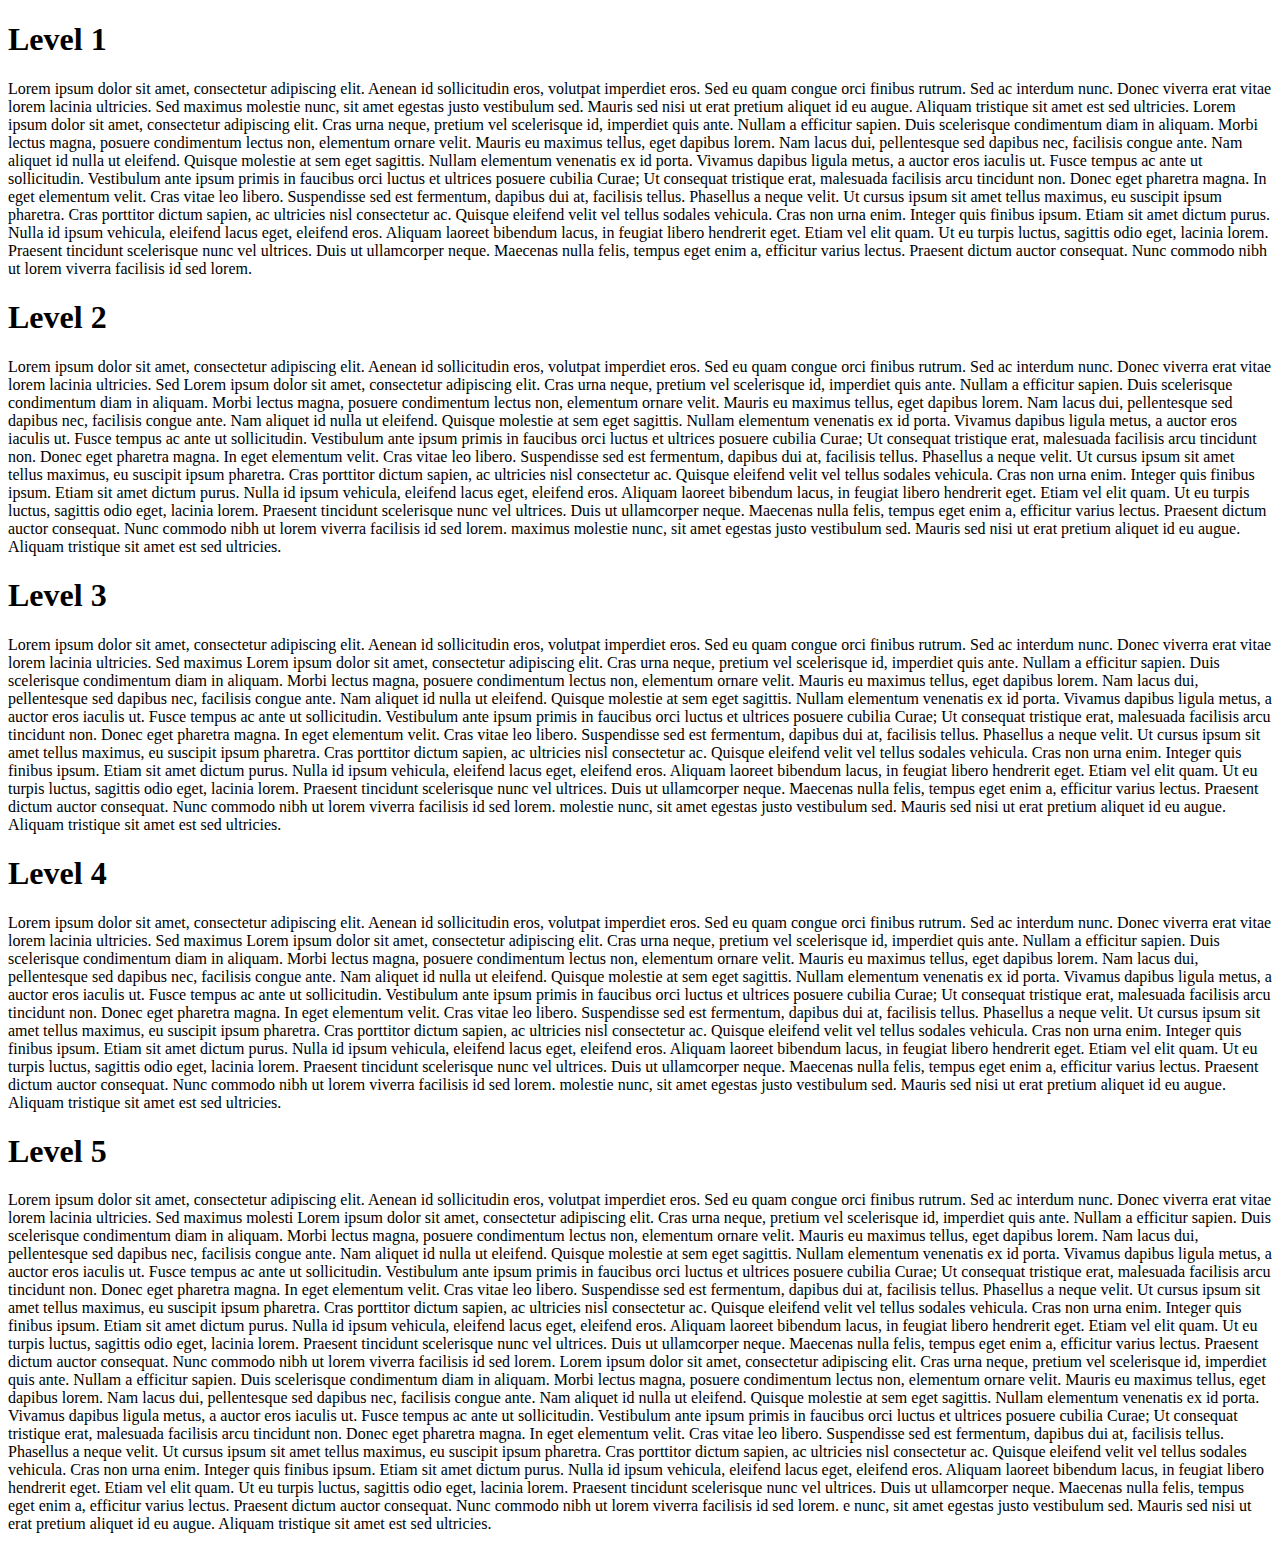
<file: Kanini.html>
<!DOCTYPE html>
<html lang="en" dir="ltr">

<head>
  <meta charset="utf-8">
  <title>Kanini-Ignite</title>
</head>

<body>
  <section id="level1">

    <h1>Level 1</h1>
    <p>Lorem ipsum dolor sit amet, consectetur adipiscing elit. Aenean id sollicitudin eros, volutpat imperdiet eros. Sed eu quam congue orci finibus rutrum. Sed ac interdum nunc. Donec viverra erat vitae lorem lacinia
      ultricies. Sed maximus molestie nunc, sit amet egestas justo vestibulum sed. Mauris sed nisi ut erat pretium aliquet id eu augue. Aliquam tristique sit amet est sed ultricies. Lorem ipsum dolor sit amet, consectetur adipiscing elit. Cras urna neque, pretium vel scelerisque id, imperdiet quis ante. Nullam a efficitur sapien. Duis scelerisque condimentum diam in aliquam. Morbi lectus magna, posuere condimentum lectus non, elementum ornare velit. Mauris eu maximus tellus, eget dapibus lorem. Nam lacus dui, pellentesque sed dapibus nec, facilisis congue ante. Nam aliquet id nulla ut eleifend. Quisque molestie at sem eget sagittis.

Nullam elementum venenatis ex id porta. Vivamus dapibus ligula metus, a auctor eros iaculis ut. Fusce tempus ac ante ut sollicitudin. Vestibulum ante ipsum primis in faucibus orci luctus et ultrices posuere cubilia Curae; Ut consequat tristique erat, malesuada facilisis arcu tincidunt non. Donec eget pharetra magna. In eget elementum velit. Cras vitae leo libero. Suspendisse sed est fermentum, dapibus dui at, facilisis tellus. Phasellus a neque velit. Ut cursus ipsum sit amet tellus maximus, eu suscipit ipsum pharetra. Cras porttitor dictum sapien, ac ultricies nisl consectetur ac. Quisque eleifend velit vel tellus sodales vehicula. Cras non urna enim. Integer quis finibus ipsum.

Etiam sit amet dictum purus. Nulla id ipsum vehicula, eleifend lacus eget, eleifend eros. Aliquam laoreet bibendum lacus, in feugiat libero hendrerit eget. Etiam vel elit quam. Ut eu turpis luctus, sagittis odio eget, lacinia lorem. Praesent tincidunt scelerisque nunc vel ultrices. Duis ut ullamcorper neque. Maecenas nulla felis, tempus eget enim a, efficitur varius lectus. Praesent dictum auctor consequat. Nunc commodo nibh ut lorem viverra facilisis id sed lorem. </p>


  </section>
  <section id="level2">

    <h1>Level 2</h1>
    <p>Lorem ipsum dolor sit amet, consectetur adipiscing elit. Aenean id sollicitudin eros, volutpat imperdiet eros. Sed eu quam congue orci finibus rutrum. Sed ac interdum nunc. Donec viverra erat vitae lorem lacinia
      ultricies. Sed  Lorem ipsum dolor sit amet, consectetur adipiscing elit. Cras urna neque, pretium vel scelerisque id, imperdiet quis ante. Nullam a efficitur sapien. Duis scelerisque condimentum diam in aliquam. Morbi lectus magna, posuere condimentum lectus non, elementum ornare velit. Mauris eu maximus tellus, eget dapibus lorem. Nam lacus dui, pellentesque sed dapibus nec, facilisis congue ante. Nam aliquet id nulla ut eleifend. Quisque molestie at sem eget sagittis.

Nullam elementum venenatis ex id porta. Vivamus dapibus ligula metus, a auctor eros iaculis ut. Fusce tempus ac ante ut sollicitudin. Vestibulum ante ipsum primis in faucibus orci luctus et ultrices posuere cubilia Curae; Ut consequat tristique erat, malesuada facilisis arcu tincidunt non. Donec eget pharetra magna. In eget elementum velit. Cras vitae leo libero. Suspendisse sed est fermentum, dapibus dui at, facilisis tellus. Phasellus a neque velit. Ut cursus ipsum sit amet tellus maximus, eu suscipit ipsum pharetra. Cras porttitor dictum sapien, ac ultricies nisl consectetur ac. Quisque eleifend velit vel tellus sodales vehicula. Cras non urna enim. Integer quis finibus ipsum.

Etiam sit amet dictum purus. Nulla id ipsum vehicula, eleifend lacus eget, eleifend eros. Aliquam laoreet bibendum lacus, in feugiat libero hendrerit eget. Etiam vel elit quam. Ut eu turpis luctus, sagittis odio eget, lacinia lorem. Praesent tincidunt scelerisque nunc vel ultrices. Duis ut ullamcorper neque. Maecenas nulla felis, tempus eget enim a, efficitur varius lectus. Praesent dictum auctor consequat. Nunc commodo nibh ut lorem viverra facilisis id sed lorem. maximus molestie nunc, sit amet egestas justo vestibulum sed. Mauris sed nisi ut erat pretium aliquet id eu augue. Aliquam tristique sit amet est sed ultricies.</p>


  </section>
  <section id="level3">

    <h1>Level 3</h1>
    <p>Lorem ipsum dolor sit amet, consectetur adipiscing elit. Aenean id sollicitudin eros, volutpat imperdiet eros. Sed eu quam congue orci finibus rutrum. Sed ac interdum nunc. Donec viverra erat vitae lorem lacinia
      ultricies. Sed maximus  Lorem ipsum dolor sit amet, consectetur adipiscing elit. Cras urna neque, pretium vel scelerisque id, imperdiet quis ante. Nullam a efficitur sapien. Duis scelerisque condimentum diam in aliquam. Morbi lectus magna, posuere condimentum lectus non, elementum ornare velit. Mauris eu maximus tellus, eget dapibus lorem. Nam lacus dui, pellentesque sed dapibus nec, facilisis congue ante. Nam aliquet id nulla ut eleifend. Quisque molestie at sem eget sagittis.

Nullam elementum venenatis ex id porta. Vivamus dapibus ligula metus, a auctor eros iaculis ut. Fusce tempus ac ante ut sollicitudin. Vestibulum ante ipsum primis in faucibus orci luctus et ultrices posuere cubilia Curae; Ut consequat tristique erat, malesuada facilisis arcu tincidunt non. Donec eget pharetra magna. In eget elementum velit. Cras vitae leo libero. Suspendisse sed est fermentum, dapibus dui at, facilisis tellus. Phasellus a neque velit. Ut cursus ipsum sit amet tellus maximus, eu suscipit ipsum pharetra. Cras porttitor dictum sapien, ac ultricies nisl consectetur ac. Quisque eleifend velit vel tellus sodales vehicula. Cras non urna enim. Integer quis finibus ipsum.

Etiam sit amet dictum purus. Nulla id ipsum vehicula, eleifend lacus eget, eleifend eros. Aliquam laoreet bibendum lacus, in feugiat libero hendrerit eget. Etiam vel elit quam. Ut eu turpis luctus, sagittis odio eget, lacinia lorem. Praesent tincidunt scelerisque nunc vel ultrices. Duis ut ullamcorper neque. Maecenas nulla felis, tempus eget enim a, efficitur varius lectus. Praesent dictum auctor consequat. Nunc commodo nibh ut lorem viverra facilisis id sed lorem. molestie nunc, sit amet egestas justo vestibulum sed. Mauris sed nisi ut erat pretium aliquet id eu augue. Aliquam tristique sit amet est sed ultricies.</p>


  </section>
  <section id="level4">

    <h1>Level 4</h1>
    <p>Lorem ipsum dolor sit amet, consectetur adipiscing elit. Aenean id sollicitudin eros, volutpat imperdiet eros. Sed eu quam congue orci finibus rutrum. Sed ac interdum nunc. Donec viverra erat vitae lorem lacinia
      ultricies. Sed maximus  Lorem ipsum dolor sit amet, consectetur adipiscing elit. Cras urna neque, pretium vel scelerisque id, imperdiet quis ante. Nullam a efficitur sapien. Duis scelerisque condimentum diam in aliquam. Morbi lectus magna, posuere condimentum lectus non, elementum ornare velit. Mauris eu maximus tellus, eget dapibus lorem. Nam lacus dui, pellentesque sed dapibus nec, facilisis congue ante. Nam aliquet id nulla ut eleifend. Quisque molestie at sem eget sagittis.

Nullam elementum venenatis ex id porta. Vivamus dapibus ligula metus, a auctor eros iaculis ut. Fusce tempus ac ante ut sollicitudin. Vestibulum ante ipsum primis in faucibus orci luctus et ultrices posuere cubilia Curae; Ut consequat tristique erat, malesuada facilisis arcu tincidunt non. Donec eget pharetra magna. In eget elementum velit. Cras vitae leo libero. Suspendisse sed est fermentum, dapibus dui at, facilisis tellus. Phasellus a neque velit. Ut cursus ipsum sit amet tellus maximus, eu suscipit ipsum pharetra. Cras porttitor dictum sapien, ac ultricies nisl consectetur ac. Quisque eleifend velit vel tellus sodales vehicula. Cras non urna enim. Integer quis finibus ipsum.

Etiam sit amet dictum purus. Nulla id ipsum vehicula, eleifend lacus eget, eleifend eros. Aliquam laoreet bibendum lacus, in feugiat libero hendrerit eget. Etiam vel elit quam. Ut eu turpis luctus, sagittis odio eget, lacinia lorem. Praesent tincidunt scelerisque nunc vel ultrices. Duis ut ullamcorper neque. Maecenas nulla felis, tempus eget enim a, efficitur varius lectus. Praesent dictum auctor consequat. Nunc commodo nibh ut lorem viverra facilisis id sed lorem. molestie nunc, sit amet egestas justo vestibulum sed. Mauris sed nisi ut erat pretium aliquet id eu augue. Aliquam tristique sit amet est sed ultricies.</p>


  </section>
  <section id="level5">

    <h1>Level 5</h1>
    <p>Lorem ipsum dolor sit amet, consectetur adipiscing elit. Aenean id sollicitudin eros, volutpat imperdiet eros. Sed eu quam congue orci finibus rutrum. Sed ac interdum nunc. Donec viverra erat vitae lorem lacinia
      ultricies. Sed maximus molesti Lorem ipsum dolor sit amet, consectetur adipiscing elit. Cras urna neque, pretium vel scelerisque id, imperdiet quis ante. Nullam a efficitur sapien. Duis scelerisque condimentum diam in aliquam. Morbi lectus magna, posuere condimentum lectus non, elementum ornare velit. Mauris eu maximus tellus, eget dapibus lorem. Nam lacus dui, pellentesque sed dapibus nec, facilisis congue ante. Nam aliquet id nulla ut eleifend. Quisque molestie at sem eget sagittis.

Nullam elementum venenatis ex id porta. Vivamus dapibus ligula metus, a auctor eros iaculis ut. Fusce tempus ac ante ut sollicitudin. Vestibulum ante ipsum primis in faucibus orci luctus et ultrices posuere cubilia Curae; Ut consequat tristique erat, malesuada facilisis arcu tincidunt non. Donec eget pharetra magna. In eget elementum velit. Cras vitae leo libero. Suspendisse sed est fermentum, dapibus dui at, facilisis tellus. Phasellus a neque velit. Ut cursus ipsum sit amet tellus maximus, eu suscipit ipsum pharetra. Cras porttitor dictum sapien, ac ultricies nisl consectetur ac. Quisque eleifend velit vel tellus sodales vehicula. Cras non urna enim. Integer quis finibus ipsum.

Etiam sit amet dictum purus. Nulla id ipsum vehicula, eleifend lacus eget, eleifend eros. Aliquam laoreet bibendum lacus, in feugiat libero hendrerit eget. Etiam vel elit quam. Ut eu turpis luctus, sagittis odio eget, lacinia lorem. Praesent tincidunt scelerisque nunc vel ultrices. Duis ut ullamcorper neque. Maecenas nulla felis, tempus eget enim a, efficitur varius lectus. Praesent dictum auctor consequat. Nunc commodo nibh ut lorem viverra facilisis id sed lorem.  Lorem ipsum dolor sit amet, consectetur adipiscing elit. Cras urna neque, pretium vel scelerisque id, imperdiet quis ante. Nullam a efficitur sapien. Duis scelerisque condimentum diam in aliquam. Morbi lectus magna, posuere condimentum lectus non, elementum ornare velit. Mauris eu maximus tellus, eget dapibus lorem. Nam lacus dui, pellentesque sed dapibus nec, facilisis congue ante. Nam aliquet id nulla ut eleifend. Quisque molestie at sem eget sagittis.

Nullam elementum venenatis ex id porta. Vivamus dapibus ligula metus, a auctor eros iaculis ut. Fusce tempus ac ante ut sollicitudin. Vestibulum ante ipsum primis in faucibus orci luctus et ultrices posuere cubilia Curae; Ut consequat tristique erat, malesuada facilisis arcu tincidunt non. Donec eget pharetra magna. In eget elementum velit. Cras vitae leo libero. Suspendisse sed est fermentum, dapibus dui at, facilisis tellus. Phasellus a neque velit. Ut cursus ipsum sit amet tellus maximus, eu suscipit ipsum pharetra. Cras porttitor dictum sapien, ac ultricies nisl consectetur ac. Quisque eleifend velit vel tellus sodales vehicula. Cras non urna enim. Integer quis finibus ipsum.

Etiam sit amet dictum purus. Nulla id ipsum vehicula, eleifend lacus eget, eleifend eros. Aliquam laoreet bibendum lacus, in feugiat libero hendrerit eget. Etiam vel elit quam. Ut eu turpis luctus, sagittis odio eget, lacinia lorem. Praesent tincidunt scelerisque nunc vel ultrices. Duis ut ullamcorper neque. Maecenas nulla felis, tempus eget enim a, efficitur varius lectus. Praesent dictum auctor consequat. Nunc commodo nibh ut lorem viverra facilisis id sed lorem. e nunc, sit amet egestas justo vestibulum sed. Mauris sed nisi ut erat pretium aliquet id eu augue. Aliquam tristique sit amet est sed ultricies.</p>


  </section>
</body>

</html>
</file>
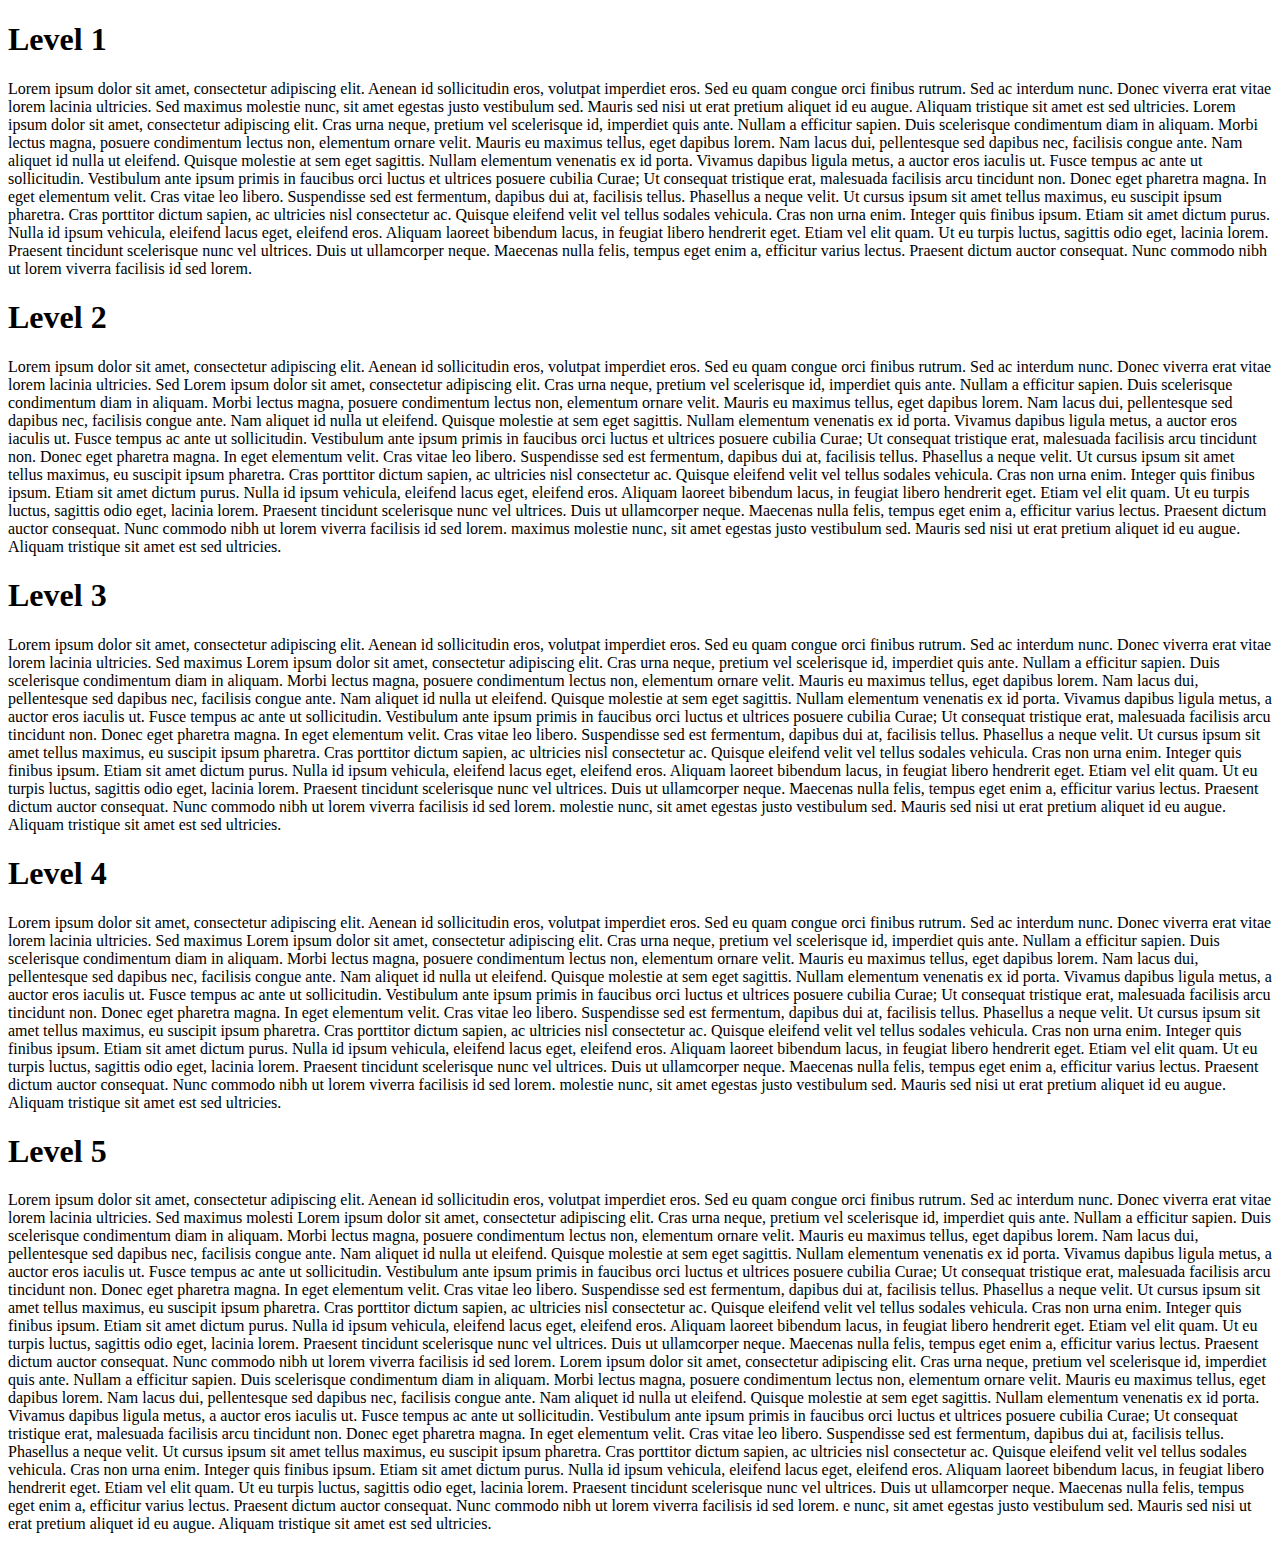
<file: Lakshya.html>
<!DOCTYPE html>
<html lang="en" dir="ltr">

<head>
  <meta charset="utf-8">
  <title>Lakshya-Ignite</title>
</head>

<body>
  <section id="level1">

    <h1>Level 1</h1>
    <p>Lorem ipsum dolor sit amet, consectetur adipiscing elit. Aenean id sollicitudin eros, volutpat imperdiet eros. Sed eu quam congue orci finibus rutrum. Sed ac interdum nunc. Donec viverra erat vitae lorem lacinia
      ultricies. Sed maximus molestie nunc, sit amet egestas justo vestibulum sed. Mauris sed nisi ut erat pretium aliquet id eu augue. Aliquam tristique sit amet est sed ultricies. Lorem ipsum dolor sit amet, consectetur adipiscing elit. Cras urna neque, pretium vel scelerisque id, imperdiet quis ante. Nullam a efficitur sapien. Duis scelerisque condimentum diam in aliquam. Morbi lectus magna, posuere condimentum lectus non, elementum ornare velit. Mauris eu maximus tellus, eget dapibus lorem. Nam lacus dui, pellentesque sed dapibus nec, facilisis congue ante. Nam aliquet id nulla ut eleifend. Quisque molestie at sem eget sagittis.

Nullam elementum venenatis ex id porta. Vivamus dapibus ligula metus, a auctor eros iaculis ut. Fusce tempus ac ante ut sollicitudin. Vestibulum ante ipsum primis in faucibus orci luctus et ultrices posuere cubilia Curae; Ut consequat tristique erat, malesuada facilisis arcu tincidunt non. Donec eget pharetra magna. In eget elementum velit. Cras vitae leo libero. Suspendisse sed est fermentum, dapibus dui at, facilisis tellus. Phasellus a neque velit. Ut cursus ipsum sit amet tellus maximus, eu suscipit ipsum pharetra. Cras porttitor dictum sapien, ac ultricies nisl consectetur ac. Quisque eleifend velit vel tellus sodales vehicula. Cras non urna enim. Integer quis finibus ipsum.

Etiam sit amet dictum purus. Nulla id ipsum vehicula, eleifend lacus eget, eleifend eros. Aliquam laoreet bibendum lacus, in feugiat libero hendrerit eget. Etiam vel elit quam. Ut eu turpis luctus, sagittis odio eget, lacinia lorem. Praesent tincidunt scelerisque nunc vel ultrices. Duis ut ullamcorper neque. Maecenas nulla felis, tempus eget enim a, efficitur varius lectus. Praesent dictum auctor consequat. Nunc commodo nibh ut lorem viverra facilisis id sed lorem. </p>


  </section>
  <section id="level2">

    <h1>Level 2</h1>
    <p>Lorem ipsum dolor sit amet, consectetur adipiscing elit. Aenean id sollicitudin eros, volutpat imperdiet eros. Sed eu quam congue orci finibus rutrum. Sed ac interdum nunc. Donec viverra erat vitae lorem lacinia
      ultricies. Sed  Lorem ipsum dolor sit amet, consectetur adipiscing elit. Cras urna neque, pretium vel scelerisque id, imperdiet quis ante. Nullam a efficitur sapien. Duis scelerisque condimentum diam in aliquam. Morbi lectus magna, posuere condimentum lectus non, elementum ornare velit. Mauris eu maximus tellus, eget dapibus lorem. Nam lacus dui, pellentesque sed dapibus nec, facilisis congue ante. Nam aliquet id nulla ut eleifend. Quisque molestie at sem eget sagittis.

Nullam elementum venenatis ex id porta. Vivamus dapibus ligula metus, a auctor eros iaculis ut. Fusce tempus ac ante ut sollicitudin. Vestibulum ante ipsum primis in faucibus orci luctus et ultrices posuere cubilia Curae; Ut consequat tristique erat, malesuada facilisis arcu tincidunt non. Donec eget pharetra magna. In eget elementum velit. Cras vitae leo libero. Suspendisse sed est fermentum, dapibus dui at, facilisis tellus. Phasellus a neque velit. Ut cursus ipsum sit amet tellus maximus, eu suscipit ipsum pharetra. Cras porttitor dictum sapien, ac ultricies nisl consectetur ac. Quisque eleifend velit vel tellus sodales vehicula. Cras non urna enim. Integer quis finibus ipsum.

Etiam sit amet dictum purus. Nulla id ipsum vehicula, eleifend lacus eget, eleifend eros. Aliquam laoreet bibendum lacus, in feugiat libero hendrerit eget. Etiam vel elit quam. Ut eu turpis luctus, sagittis odio eget, lacinia lorem. Praesent tincidunt scelerisque nunc vel ultrices. Duis ut ullamcorper neque. Maecenas nulla felis, tempus eget enim a, efficitur varius lectus. Praesent dictum auctor consequat. Nunc commodo nibh ut lorem viverra facilisis id sed lorem. maximus molestie nunc, sit amet egestas justo vestibulum sed. Mauris sed nisi ut erat pretium aliquet id eu augue. Aliquam tristique sit amet est sed ultricies.</p>


  </section>
  <section id="level3">

    <h1>Level 3</h1>
    <p>Lorem ipsum dolor sit amet, consectetur adipiscing elit. Aenean id sollicitudin eros, volutpat imperdiet eros. Sed eu quam congue orci finibus rutrum. Sed ac interdum nunc. Donec viverra erat vitae lorem lacinia
      ultricies. Sed maximus  Lorem ipsum dolor sit amet, consectetur adipiscing elit. Cras urna neque, pretium vel scelerisque id, imperdiet quis ante. Nullam a efficitur sapien. Duis scelerisque condimentum diam in aliquam. Morbi lectus magna, posuere condimentum lectus non, elementum ornare velit. Mauris eu maximus tellus, eget dapibus lorem. Nam lacus dui, pellentesque sed dapibus nec, facilisis congue ante. Nam aliquet id nulla ut eleifend. Quisque molestie at sem eget sagittis.

Nullam elementum venenatis ex id porta. Vivamus dapibus ligula metus, a auctor eros iaculis ut. Fusce tempus ac ante ut sollicitudin. Vestibulum ante ipsum primis in faucibus orci luctus et ultrices posuere cubilia Curae; Ut consequat tristique erat, malesuada facilisis arcu tincidunt non. Donec eget pharetra magna. In eget elementum velit. Cras vitae leo libero. Suspendisse sed est fermentum, dapibus dui at, facilisis tellus. Phasellus a neque velit. Ut cursus ipsum sit amet tellus maximus, eu suscipit ipsum pharetra. Cras porttitor dictum sapien, ac ultricies nisl consectetur ac. Quisque eleifend velit vel tellus sodales vehicula. Cras non urna enim. Integer quis finibus ipsum.

Etiam sit amet dictum purus. Nulla id ipsum vehicula, eleifend lacus eget, eleifend eros. Aliquam laoreet bibendum lacus, in feugiat libero hendrerit eget. Etiam vel elit quam. Ut eu turpis luctus, sagittis odio eget, lacinia lorem. Praesent tincidunt scelerisque nunc vel ultrices. Duis ut ullamcorper neque. Maecenas nulla felis, tempus eget enim a, efficitur varius lectus. Praesent dictum auctor consequat. Nunc commodo nibh ut lorem viverra facilisis id sed lorem. molestie nunc, sit amet egestas justo vestibulum sed. Mauris sed nisi ut erat pretium aliquet id eu augue. Aliquam tristique sit amet est sed ultricies.</p>


  </section>
  <section id="level4">

    <h1>Level 4</h1>
    <p>Lorem ipsum dolor sit amet, consectetur adipiscing elit. Aenean id sollicitudin eros, volutpat imperdiet eros. Sed eu quam congue orci finibus rutrum. Sed ac interdum nunc. Donec viverra erat vitae lorem lacinia
      ultricies. Sed maximus  Lorem ipsum dolor sit amet, consectetur adipiscing elit. Cras urna neque, pretium vel scelerisque id, imperdiet quis ante. Nullam a efficitur sapien. Duis scelerisque condimentum diam in aliquam. Morbi lectus magna, posuere condimentum lectus non, elementum ornare velit. Mauris eu maximus tellus, eget dapibus lorem. Nam lacus dui, pellentesque sed dapibus nec, facilisis congue ante. Nam aliquet id nulla ut eleifend. Quisque molestie at sem eget sagittis.

Nullam elementum venenatis ex id porta. Vivamus dapibus ligula metus, a auctor eros iaculis ut. Fusce tempus ac ante ut sollicitudin. Vestibulum ante ipsum primis in faucibus orci luctus et ultrices posuere cubilia Curae; Ut consequat tristique erat, malesuada facilisis arcu tincidunt non. Donec eget pharetra magna. In eget elementum velit. Cras vitae leo libero. Suspendisse sed est fermentum, dapibus dui at, facilisis tellus. Phasellus a neque velit. Ut cursus ipsum sit amet tellus maximus, eu suscipit ipsum pharetra. Cras porttitor dictum sapien, ac ultricies nisl consectetur ac. Quisque eleifend velit vel tellus sodales vehicula. Cras non urna enim. Integer quis finibus ipsum.

Etiam sit amet dictum purus. Nulla id ipsum vehicula, eleifend lacus eget, eleifend eros. Aliquam laoreet bibendum lacus, in feugiat libero hendrerit eget. Etiam vel elit quam. Ut eu turpis luctus, sagittis odio eget, lacinia lorem. Praesent tincidunt scelerisque nunc vel ultrices. Duis ut ullamcorper neque. Maecenas nulla felis, tempus eget enim a, efficitur varius lectus. Praesent dictum auctor consequat. Nunc commodo nibh ut lorem viverra facilisis id sed lorem. molestie nunc, sit amet egestas justo vestibulum sed. Mauris sed nisi ut erat pretium aliquet id eu augue. Aliquam tristique sit amet est sed ultricies.</p>


  </section>
  <section id="level5">

    <h1>Level 5</h1>
    <p>Lorem ipsum dolor sit amet, consectetur adipiscing elit. Aenean id sollicitudin eros, volutpat imperdiet eros. Sed eu quam congue orci finibus rutrum. Sed ac interdum nunc. Donec viverra erat vitae lorem lacinia
      ultricies. Sed maximus molesti Lorem ipsum dolor sit amet, consectetur adipiscing elit. Cras urna neque, pretium vel scelerisque id, imperdiet quis ante. Nullam a efficitur sapien. Duis scelerisque condimentum diam in aliquam. Morbi lectus magna, posuere condimentum lectus non, elementum ornare velit. Mauris eu maximus tellus, eget dapibus lorem. Nam lacus dui, pellentesque sed dapibus nec, facilisis congue ante. Nam aliquet id nulla ut eleifend. Quisque molestie at sem eget sagittis.

Nullam elementum venenatis ex id porta. Vivamus dapibus ligula metus, a auctor eros iaculis ut. Fusce tempus ac ante ut sollicitudin. Vestibulum ante ipsum primis in faucibus orci luctus et ultrices posuere cubilia Curae; Ut consequat tristique erat, malesuada facilisis arcu tincidunt non. Donec eget pharetra magna. In eget elementum velit. Cras vitae leo libero. Suspendisse sed est fermentum, dapibus dui at, facilisis tellus. Phasellus a neque velit. Ut cursus ipsum sit amet tellus maximus, eu suscipit ipsum pharetra. Cras porttitor dictum sapien, ac ultricies nisl consectetur ac. Quisque eleifend velit vel tellus sodales vehicula. Cras non urna enim. Integer quis finibus ipsum.

Etiam sit amet dictum purus. Nulla id ipsum vehicula, eleifend lacus eget, eleifend eros. Aliquam laoreet bibendum lacus, in feugiat libero hendrerit eget. Etiam vel elit quam. Ut eu turpis luctus, sagittis odio eget, lacinia lorem. Praesent tincidunt scelerisque nunc vel ultrices. Duis ut ullamcorper neque. Maecenas nulla felis, tempus eget enim a, efficitur varius lectus. Praesent dictum auctor consequat. Nunc commodo nibh ut lorem viverra facilisis id sed lorem.  Lorem ipsum dolor sit amet, consectetur adipiscing elit. Cras urna neque, pretium vel scelerisque id, imperdiet quis ante. Nullam a efficitur sapien. Duis scelerisque condimentum diam in aliquam. Morbi lectus magna, posuere condimentum lectus non, elementum ornare velit. Mauris eu maximus tellus, eget dapibus lorem. Nam lacus dui, pellentesque sed dapibus nec, facilisis congue ante. Nam aliquet id nulla ut eleifend. Quisque molestie at sem eget sagittis.

Nullam elementum venenatis ex id porta. Vivamus dapibus ligula metus, a auctor eros iaculis ut. Fusce tempus ac ante ut sollicitudin. Vestibulum ante ipsum primis in faucibus orci luctus et ultrices posuere cubilia Curae; Ut consequat tristique erat, malesuada facilisis arcu tincidunt non. Donec eget pharetra magna. In eget elementum velit. Cras vitae leo libero. Suspendisse sed est fermentum, dapibus dui at, facilisis tellus. Phasellus a neque velit. Ut cursus ipsum sit amet tellus maximus, eu suscipit ipsum pharetra. Cras porttitor dictum sapien, ac ultricies nisl consectetur ac. Quisque eleifend velit vel tellus sodales vehicula. Cras non urna enim. Integer quis finibus ipsum.

Etiam sit amet dictum purus. Nulla id ipsum vehicula, eleifend lacus eget, eleifend eros. Aliquam laoreet bibendum lacus, in feugiat libero hendrerit eget. Etiam vel elit quam. Ut eu turpis luctus, sagittis odio eget, lacinia lorem. Praesent tincidunt scelerisque nunc vel ultrices. Duis ut ullamcorper neque. Maecenas nulla felis, tempus eget enim a, efficitur varius lectus. Praesent dictum auctor consequat. Nunc commodo nibh ut lorem viverra facilisis id sed lorem. e nunc, sit amet egestas justo vestibulum sed. Mauris sed nisi ut erat pretium aliquet id eu augue. Aliquam tristique sit amet est sed ultricies.</p>


  </section>
</body>

</html>
</file>
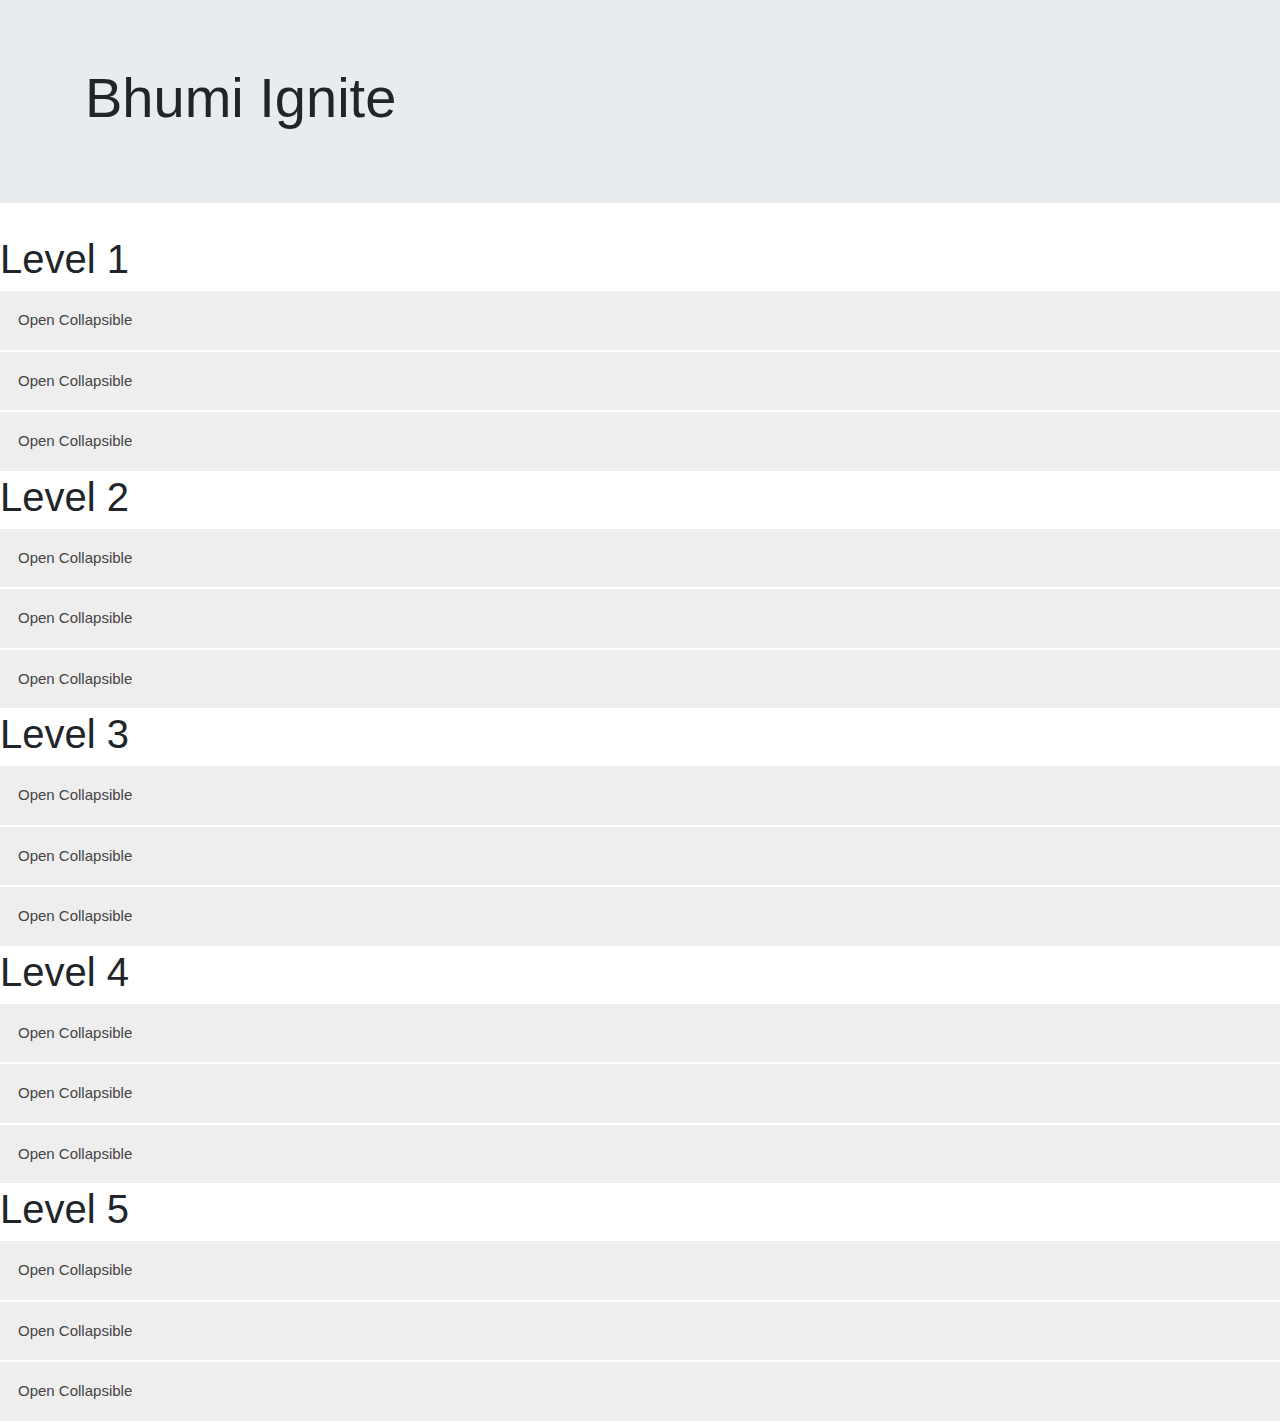
<file: LEM.html>
<!DOCTYPE html>
<html lang="en" dir="ltr">

<head>
  <meta charset="utf-8">
  <title>LEM-Ignite</title>
  <link rel="stylesheet" href="https://stackpath.bootstrapcdn.com/bootstrap/4.4.1/css/bootstrap.min.css" integrity="sha384-Vkoo8x4CGsO3+Hhxv8T/Q5PaXtkKtu6ug5TOeNV6gBiFeWPGFN9MuhOf23Q9Ifjh" crossorigin="anonymous">
  <link rel="stylesheet" href="LEMstyle.css">

</head>

<body>
  <div class="jumbotron jumbotron-fluid">
    <div class="container">
      <h1 class="display-4">Bhumi Ignite</h1>

    </div>
  </div>

  <section id="level1">
    <h1>Level 1</h1>
    <button type="button" class="collapsible">Open Collapsible</button>
    <div class="content">
      <table class="table">
        <thead class="thead-dark">
          <tr>
            <th scope="col">#</th>
            <th scope="col">subject</th>
            <th scope="col">Level</th>
            <th scope="col">Category</th>
            <th scope="col">description</th>
            <th scope="col">Course material</th>
          </tr>
        </thead>
        <tbody>
          <tr>
            <th scope="row">1</th>
            <td>rectangle</td>
            <td>basic</td>
            <td>Video</td>
            <td>Different examples of rectangles</td>
            <td><a class="btn btn-primary" href="https://www.youtube.com/watch?v=cW5muVaoK4I" role="button">Link</a></td>
          </tr>
          <tr>
            <th scope="row">2</th>
            <td>rectangle</td>
            <td>advanced</td>
            <td>Video</td>
            <td>Different examples of rectangles</td>
            <td><a class="btn btn-primary" href="https://www.youtube.com/watch?v=cW5muVaoK4I" role="button">Link</a></td>
          </tr>
          <tr>
            <th scope="row">3</th>
            <td>triangle</td>
            <td>basic</td>
            <td>Video</td>
            <td>Different examples of rectangles</td>
            <td><a class="btn btn-primary" href="https://www.youtube.com/watch?v=cW5muVaoK4I" role="button">Link</a></td>
          </tr>
        </tbody>
      </table>
    </div>
    <button type="button" class="collapsible">Open Collapsible</button>
    <div class="content">
      <table class="table">
        <thead class="thead-dark">
          <tr>
            <th scope="col">#</th>
            <th scope="col">subject</th>
            <th scope="col">Level</th>
            <th scope="col">Category</th>
            <th scope="col">description</th>
            <th scope="col">Course material</th>
          </tr>
        </thead>
        <tbody>
          <tr>
            <th scope="row">1</th>
            <td>rectangle</td>
            <td>basic</td>
            <td>Video</td>
            <td>Different examples of rectangles</td>
            <td><a class="btn btn-primary" href="https://www.youtube.com/watch?v=cW5muVaoK4I" role="button">Link</a></td>
          </tr>
          <tr>
            <th scope="row">2</th>
            <td>rectangle</td>
            <td>advanced</td>
            <td>Video</td>
            <td>Different examples of rectangles</td>
            <td><a class="btn btn-primary" href="https://www.youtube.com/watch?v=cW5muVaoK4I" role="button">Link</a></td>
          </tr>
          <tr>
            <th scope="row">3</th>
            <td>triangle</td>
            <td>basic</td>
            <td>Video</td>
            <td>Different examples of rectangles</td>
            <td><a class="btn btn-primary" href="https://www.youtube.com/watch?v=cW5muVaoK4I" role="button">Link</a></td>
          </tr>
        </tbody>
      </table>
    </div>
    <button type="button" class="collapsible">Open Collapsible</button>
    <div class="content">
      <table class="table">
        <thead class="thead-dark">
          <tr>
            <th scope="col">#</th>
            <th scope="col">subject</th>
            <th scope="col">Level</th>
            <th scope="col">Category</th>
            <th scope="col">description</th>
            <th scope="col">Course material</th>
          </tr>
        </thead>
        <tbody>
          <tr>
            <th scope="row">1</th>
            <td>rectangle</td>
            <td>basic</td>
            <td>Video</td>
            <td>Different examples of rectangles</td>
            <td><a class="btn btn-primary" href="https://www.youtube.com/watch?v=cW5muVaoK4I" role="button">Link</a></td>
          </tr>
          <tr>
            <th scope="row">2</th>
            <td>rectangle</td>
            <td>advanced</td>
            <td>Video</td>
            <td>Different examples of rectangles</td>
            <td><a class="btn btn-primary" href="https://www.youtube.com/watch?v=cW5muVaoK4I" role="button">Link</a></td>
          </tr>
          <tr>
            <th scope="row">3</th>
            <td>triangle</td>
            <td>basic</td>
            <td>Video</td>
            <td>Different examples of rectangles</td>
            <td><a class="btn btn-primary" href="https://www.youtube.com/watch?v=cW5muVaoK4I" role="button">Link</a></td>
          </tr>
        </tbody>
      </table>
    </div>

  </section>
  <section id="level2">
    <h1>Level 2</h1>
    <button type="button" class="collapsible">Open Collapsible</button>
    <div class="content">
      <table class="table">
        <thead class="thead-dark">
          <tr>
            <th scope="col">#</th>
            <th scope="col">subject</th>
            <th scope="col">Level</th>
            <th scope="col">Category</th>
            <th scope="col">description</th>
            <th scope="col">Course material</th>
          </tr>
        </thead>
        <tbody>
          <tr>
            <th scope="row">1</th>
            <td>rectangle</td>
            <td>basic</td>
            <td>Video</td>
            <td>Different examples of rectangles</td>
            <td><a class="btn btn-primary" href="https://www.youtube.com/watch?v=cW5muVaoK4I" role="button">Link</a></td>
          </tr>
          <tr>
            <th scope="row">2</th>
            <td>rectangle</td>
            <td>advanced</td>
            <td>Video</td>
            <td>Different examples of rectangles</td>
            <td><a class="btn btn-primary" href="https://www.youtube.com/watch?v=cW5muVaoK4I" role="button">Link</a></td>
          </tr>
          <tr>
            <th scope="row">3</th>
            <td>triangle</td>
            <td>basic</td>
            <td>Video</td>
            <td>Different examples of rectangles</td>
            <td><a class="btn btn-primary" href="https://www.youtube.com/watch?v=cW5muVaoK4I" role="button">Link</a></td>
          </tr>
        </tbody>
      </table>
    </div>
    <button type="button" class="collapsible">Open Collapsible</button>
    <div class="content">
      <table class="table">
        <thead class="thead-dark">
          <tr>
            <th scope="col">#</th>
            <th scope="col">subject</th>
            <th scope="col">Level</th>
            <th scope="col">Category</th>
            <th scope="col">description</th>
            <th scope="col">Course material</th>
          </tr>
        </thead>
        <tbody>
          <tr>
            <th scope="row">1</th>
            <td>rectangle</td>
            <td>basic</td>
            <td>Video</td>
            <td>Different examples of rectangles</td>
            <td><a class="btn btn-primary" href="https://www.youtube.com/watch?v=cW5muVaoK4I" role="button">Link</a></td>
          </tr>
          <tr>
            <th scope="row">2</th>
            <td>rectangle</td>
            <td>advanced</td>
            <td>Video</td>
            <td>Different examples of rectangles</td>
            <td><a class="btn btn-primary" href="https://www.youtube.com/watch?v=cW5muVaoK4I" role="button">Link</a></td>
          </tr>
          <tr>
            <th scope="row">3</th>
            <td>triangle</td>
            <td>basic</td>
            <td>Video</td>
            <td>Different examples of rectangles</td>
            <td><a class="btn btn-primary" href="https://www.youtube.com/watch?v=cW5muVaoK4I" role="button">Link</a></td>
          </tr>
        </tbody>
      </table>
    </div>
    <button type="button" class="collapsible">Open Collapsible</button>
    <div class="content">
      <table class="table">
        <thead class="thead-dark">
          <tr>
            <th scope="col">#</th>
            <th scope="col">subject</th>
            <th scope="col">Level</th>
            <th scope="col">Category</th>
            <th scope="col">description</th>
            <th scope="col">Course material</th>
          </tr>
        </thead>
        <tbody>
          <tr>
            <th scope="row">1</th>
            <td>rectangle</td>
            <td>basic</td>
            <td>Video</td>
            <td>Different examples of rectangles</td>
            <td><a class="btn btn-primary" href="https://www.youtube.com/watch?v=cW5muVaoK4I" role="button">Link</a></td>
          </tr>
          <tr>
            <th scope="row">2</th>
            <td>rectangle</td>
            <td>advanced</td>
            <td>Video</td>
            <td>Different examples of rectangles</td>
            <td><a class="btn btn-primary" href="https://www.youtube.com/watch?v=cW5muVaoK4I" role="button">Link</a></td>
          </tr>
          <tr>
            <th scope="row">3</th>
            <td>triangle</td>
            <td>basic</td>
            <td>Video</td>
            <td>Different examples of rectangles</td>
            <td><a class="btn btn-primary" href="https://www.youtube.com/watch?v=cW5muVaoK4I" role="button">Link</a></td>
          </tr>
        </tbody>
      </table>
    </div>
  </section>
  <section id="level3">
    <h1>Level 3</h1>
    <button type="button" class="collapsible">Open Collapsible</button>
    <div class="content">
      <table class="table">
        <thead class="thead-dark">
          <tr>
            <th scope="col">#</th>
            <th scope="col">subject</th>
            <th scope="col">Level</th>
            <th scope="col">Category</th>
            <th scope="col">description</th>
            <th scope="col">Course material</th>
          </tr>
        </thead>
        <tbody>
          <tr>
            <th scope="row">1</th>
            <td>rectangle</td>
            <td>basic</td>
            <td>Video</td>
            <td>Different examples of rectangles</td>
            <td><a class="btn btn-primary" href="https://www.youtube.com/watch?v=cW5muVaoK4I" role="button">Link</a></td>
          </tr>
          <tr>
            <th scope="row">2</th>
            <td>rectangle</td>
            <td>advanced</td>
            <td>Video</td>
            <td>Different examples of rectangles</td>
            <td><a class="btn btn-primary" href="https://www.youtube.com/watch?v=cW5muVaoK4I" role="button">Link</a></td>
          </tr>
          <tr>
            <th scope="row">3</th>
            <td>triangle</td>
            <td>basic</td>
            <td>Video</td>
            <td>Different examples of rectangles</td>
            <td><a class="btn btn-primary" href="https://www.youtube.com/watch?v=cW5muVaoK4I" role="button">Link</a></td>
          </tr>
        </tbody>
      </table>
    </div>
    <button type="button" class="collapsible">Open Collapsible</button>
    <div class="content">
      <table class="table">
        <thead class="thead-dark">
          <tr>
            <th scope="col">#</th>
            <th scope="col">subject</th>
            <th scope="col">Level</th>
            <th scope="col">Category</th>
            <th scope="col">description</th>
            <th scope="col">Course material</th>
          </tr>
        </thead>
        <tbody>
          <tr>
            <th scope="row">1</th>
            <td>rectangle</td>
            <td>basic</td>
            <td>Video</td>
            <td>Different examples of rectangles</td>
            <td><a class="btn btn-primary" href="https://www.youtube.com/watch?v=cW5muVaoK4I" role="button">Link</a></td>
          </tr>
          <tr>
            <th scope="row">2</th>
            <td>rectangle</td>
            <td>advanced</td>
            <td>Video</td>
            <td>Different examples of rectangles</td>
            <td><a class="btn btn-primary" href="https://www.youtube.com/watch?v=cW5muVaoK4I" role="button">Link</a></td>
          </tr>
          <tr>
            <th scope="row">3</th>
            <td>triangle</td>
            <td>basic</td>
            <td>Video</td>
            <td>Different examples of rectangles</td>
            <td><a class="btn btn-primary" href="https://www.youtube.com/watch?v=cW5muVaoK4I" role="button">Link</a></td>
          </tr>
        </tbody>
      </table>
    </div>
    <button type="button" class="collapsible">Open Collapsible</button>
    <div class="content">
      <table class="table">
        <thead class="thead-dark">
          <tr>
            <th scope="col">#</th>
            <th scope="col">subject</th>
            <th scope="col">Level</th>
            <th scope="col">Category</th>
            <th scope="col">description</th>
            <th scope="col">Course material</th>
          </tr>
        </thead>
        <tbody>
          <tr>
            <th scope="row">1</th>
            <td>rectangle</td>
            <td>basic</td>
            <td>Video</td>
            <td>Different examples of rectangles</td>
            <td><a class="btn btn-primary" href="https://www.youtube.com/watch?v=cW5muVaoK4I" role="button">Link</a></td>
          </tr>
          <tr>
            <th scope="row">2</th>
            <td>rectangle</td>
            <td>advanced</td>
            <td>Video</td>
            <td>Different examples of rectangles</td>
            <td><a class="btn btn-primary" href="https://www.youtube.com/watch?v=cW5muVaoK4I" role="button">Link</a></td>
          </tr>
          <tr>
            <th scope="row">3</th>
            <td>triangle</td>
            <td>basic</td>
            <td>Video</td>
            <td>Different examples of rectangles</td>
            <td><a class="btn btn-primary" href="https://www.youtube.com/watch?v=cW5muVaoK4I" role="button">Link</a></td>
          </tr>
        </tbody>
      </table>
    </div>
  </section>
  <section id="level4">
    <h1>Level 4</h1>
    <button type="button" class="collapsible">Open Collapsible</button>
    <div class="content">
      <table class="table">
        <thead class="thead-dark">
          <tr>
            <th scope="col">#</th>
            <th scope="col">subject</th>
            <th scope="col">Level</th>
            <th scope="col">Category</th>
            <th scope="col">description</th>
            <th scope="col">Course material</th>
          </tr>
        </thead>
        <tbody>
          <tr>
            <th scope="row">1</th>
            <td>rectangle</td>
            <td>basic</td>
            <td>Video</td>
            <td>Different examples of rectangles</td>
            <td><a class="btn btn-primary" href="https://www.youtube.com/watch?v=cW5muVaoK4I" role="button">Link</a></td>
          </tr>
          <tr>
            <th scope="row">2</th>
            <td>rectangle</td>
            <td>advanced</td>
            <td>Video</td>
            <td>Different examples of rectangles</td>
            <td><a class="btn btn-primary" href="https://www.youtube.com/watch?v=cW5muVaoK4I" role="button">Link</a></td>
          </tr>
          <tr>
            <th scope="row">3</th>
            <td>triangle</td>
            <td>basic</td>
            <td>Video</td>
            <td>Different examples of rectangles</td>
            <td><a class="btn btn-primary" href="https://www.youtube.com/watch?v=cW5muVaoK4I" role="button">Link</a></td>
          </tr>
        </tbody>
      </table>
    </div>
    <button type="button" class="collapsible">Open Collapsible</button>
    <div class="content">
      <table class="table">
        <thead class="thead-dark">
          <tr>
            <th scope="col">#</th>
            <th scope="col">subject</th>
            <th scope="col">Level</th>
            <th scope="col">Category</th>
            <th scope="col">description</th>
            <th scope="col">Course material</th>
          </tr>
        </thead>
        <tbody>
          <tr>
            <th scope="row">1</th>
            <td>rectangle</td>
            <td>basic</td>
            <td>Video</td>
            <td>Different examples of rectangles</td>
            <td><a class="btn btn-primary" href="https://www.youtube.com/watch?v=cW5muVaoK4I" role="button">Link</a></td>
          </tr>
          <tr>
            <th scope="row">2</th>
            <td>rectangle</td>
            <td>advanced</td>
            <td>Video</td>
            <td>Different examples of rectangles</td>
            <td><a class="btn btn-primary" href="https://www.youtube.com/watch?v=cW5muVaoK4I" role="button">Link</a></td>
          </tr>
          <tr>
            <th scope="row">3</th>
            <td>triangle</td>
            <td>basic</td>
            <td>Video</td>
            <td>Different examples of rectangles</td>
            <td><a class="btn btn-primary" href="https://www.youtube.com/watch?v=cW5muVaoK4I" role="button">Link</a></td>
          </tr>
        </tbody>
      </table>
    </div>
    <button type="button" class="collapsible">Open Collapsible</button>
    <div class="content">
      <table class="table">
        <thead class="thead-dark">
          <tr>
            <th scope="col">#</th>
            <th scope="col">subject</th>
            <th scope="col">Level</th>
            <th scope="col">Category</th>
            <th scope="col">description</th>
            <th scope="col">Course material</th>
          </tr>
        </thead>
        <tbody>
          <tr>
            <th scope="row">1</th>
            <td>rectangle</td>
            <td>basic</td>
            <td>Video</td>
            <td>Different examples of rectangles</td>
            <td><a class="btn btn-primary" href="https://www.youtube.com/watch?v=cW5muVaoK4I" role="button">Link</a></td>
          </tr>
          <tr>
            <th scope="row">2</th>
            <td>rectangle</td>
            <td>advanced</td>
            <td>Video</td>
            <td>Different examples of rectangles</td>
            <td><a class="btn btn-primary" href="https://www.youtube.com/watch?v=cW5muVaoK4I" role="button">Link</a></td>
          </tr>
          <tr>
            <th scope="row">3</th>
            <td>triangle</td>
            <td>basic</td>
            <td>Video</td>
            <td>Different examples of rectangles</td>
            <td><a class="btn btn-primary" href="https://www.youtube.com/watch?v=cW5muVaoK4I" role="button">Link</a></td>
          </tr>
        </tbody>
      </table>
    </div>
  </section>
  <section id="level5">
    <h1>Level 5</h1>
    <button type="button" class="collapsible">Open Collapsible</button>
    <div class="content">
      <table class="table">
        <thead class="thead-dark">
          <tr>
            <th scope="col">#</th>
            <th scope="col">subject</th>
            <th scope="col">Level</th>
            <th scope="col">Category</th>
            <th scope="col">description</th>
            <th scope="col">Course material</th>
          </tr>
        </thead>
        <tbody>
          <tr>
            <th scope="row">1</th>
            <td>rectangle</td>
            <td>basic</td>
            <td>Video</td>
            <td>Different examples of rectangles</td>
            <td><a class="btn btn-primary" href="https://www.youtube.com/watch?v=cW5muVaoK4I" role="button">Link</a></td>
          </tr>
          <tr>
            <th scope="row">2</th>
            <td>rectangle</td>
            <td>advanced</td>
            <td>Video</td>
            <td>Different examples of rectangles</td>
            <td><a class="btn btn-primary" href="https://www.youtube.com/watch?v=cW5muVaoK4I" role="button">Link</a></td>
          </tr>
          <tr>
            <th scope="row">3</th>
            <td>triangle</td>
            <td>basic</td>
            <td>Video</td>
            <td>Different examples of rectangles</td>
            <td><a class="btn btn-primary" href="https://www.youtube.com/watch?v=cW5muVaoK4I" role="button">Link</a></td>
          </tr>
        </tbody>
      </table>
    </div>
    <button type="button" class="collapsible">Open Collapsible</button>
    <div class="content">
      <table class="table">
        <thead class="thead-dark">
          <tr>
            <th scope="col">#</th>
            <th scope="col">subject</th>
            <th scope="col">Level</th>
            <th scope="col">Category</th>
            <th scope="col">description</th>
            <th scope="col">Course material</th>
          </tr>
        </thead>
        <tbody>
          <tr>
            <th scope="row">1</th>
            <td>rectangle</td>
            <td>basic</td>
            <td>Video</td>
            <td>Different examples of rectangles</td>
            <td><a class="btn btn-primary" href="https://www.youtube.com/watch?v=cW5muVaoK4I" role="button">Link</a></td>
          </tr>
          <tr>
            <th scope="row">2</th>
            <td>rectangle</td>
            <td>advanced</td>
            <td>Video</td>
            <td>Different examples of rectangles</td>
            <td><a class="btn btn-primary" href="https://www.youtube.com/watch?v=cW5muVaoK4I" role="button">Link</a></td>
          </tr>
          <tr>
            <th scope="row">3</th>
            <td>triangle</td>
            <td>basic</td>
            <td>Video</td>
            <td>Different examples of rectangles</td>
            <td><a class="btn btn-primary" href="https://www.youtube.com/watch?v=cW5muVaoK4I" role="button">Link</a></td>
          </tr>
        </tbody>
      </table>
    </div>
    <button type="button" class="collapsible">Open Collapsible</button>
    <div class="content">
      <table class="table">
        <thead class="thead-dark">
          <tr>
            <th scope="col">#</th>
            <th scope="col">subject</th>
            <th scope="col">Level</th>
            <th scope="col">Category</th>
            <th scope="col">description</th>
            <th scope="col">Course material</th>
          </tr>
        </thead>
        <tbody>
          <tr>
            <th scope="row">1</th>
            <td>rectangle</td>
            <td>basic</td>
            <td>Video</td>
            <td>Different examples of rectangles</td>
            <td><a class="btn btn-primary" href="https://www.youtube.com/watch?v=cW5muVaoK4I" role="button">Link</a></td>
          </tr>
          <tr>
            <th scope="row">2</th>
            <td>rectangle</td>
            <td>advanced</td>
            <td>Video</td>
            <td>Different examples of rectangles</td>
            <td><a class="btn btn-primary" href="https://www.youtube.com/watch?v=cW5muVaoK4I" role="button">Link</a></td>
          </tr>
          <tr>
            <th scope="row">3</th>
            <td>triangle</td>
            <td>basic</td>
            <td>Video</td>
            <td>Different examples of rectangles</td>
            <td><a class="btn btn-primary" href="https://www.youtube.com/watch?v=cW5muVaoK4I" role="button">Link</a></td>
          </tr>
        </tbody>
      </table>
    </div>
  </section>





  <script src="https://code.jquery.com/jquery-3.4.1.slim.min.js" integrity="sha384-J6qa4849blE2+poT4WnyKhv5vZF5SrPo0iEjwBvKU7imGFAV0wwj1yYfoRSJoZ+n" crossorigin="anonymous"></script>
  <script src="https://cdn.jsdelivr.net/npm/popper.js@1.16.0/dist/umd/popper.min.js" integrity="sha384-Q6E9RHvbIyZFJoft+2mJbHaEWldlvI9IOYy5n3zV9zzTtmI3UksdQRVvoxMfooAo" crossorigin="anonymous"></script>
  <script src="https://stackpath.bootstrapcdn.com/bootstrap/4.4.1/js/bootstrap.min.js" integrity="sha384-wfSDF2E50Y2D1uUdj0O3uMBJnjuUD4Ih7YwaYd1iqfktj0Uod8GCExl3Og8ifwB6" crossorigin="anonymous"></script>
  <script type="text/javascript" src="LEM.js">

  </script>
</body>

</html>
</file>
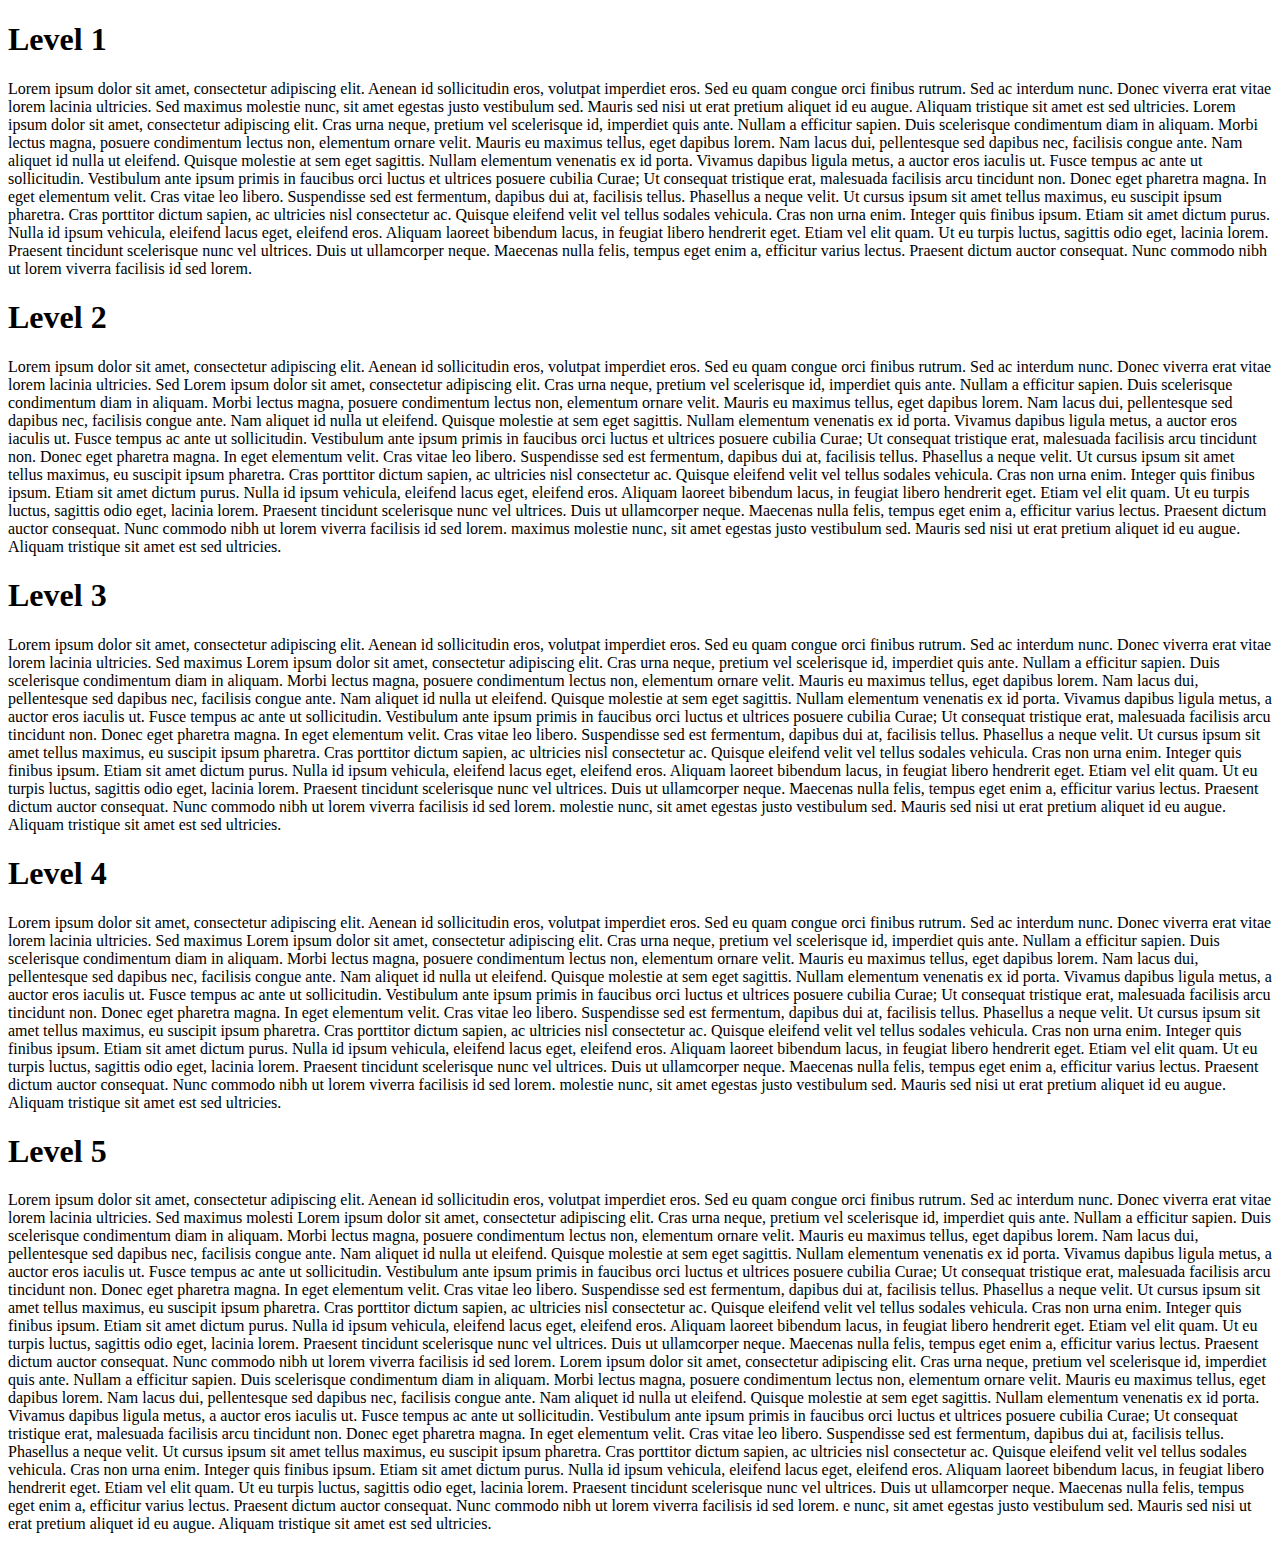
<file: LES.html>
<!DOCTYPE html>
<html lang="en" dir="ltr">

<head>
  <meta charset="utf-8">
  <title>LES-Ignite</title>
</head>

<body>
  <section id="level1">

    <h1>Level 1</h1>
    <p>Lorem ipsum dolor sit amet, consectetur adipiscing elit. Aenean id sollicitudin eros, volutpat imperdiet eros. Sed eu quam congue orci finibus rutrum. Sed ac interdum nunc. Donec viverra erat vitae lorem lacinia
      ultricies. Sed maximus molestie nunc, sit amet egestas justo vestibulum sed. Mauris sed nisi ut erat pretium aliquet id eu augue. Aliquam tristique sit amet est sed ultricies. Lorem ipsum dolor sit amet, consectetur adipiscing elit. Cras urna neque, pretium vel scelerisque id, imperdiet quis ante. Nullam a efficitur sapien. Duis scelerisque condimentum diam in aliquam. Morbi lectus magna, posuere condimentum lectus non, elementum ornare velit. Mauris eu maximus tellus, eget dapibus lorem. Nam lacus dui, pellentesque sed dapibus nec, facilisis congue ante. Nam aliquet id nulla ut eleifend. Quisque molestie at sem eget sagittis.

Nullam elementum venenatis ex id porta. Vivamus dapibus ligula metus, a auctor eros iaculis ut. Fusce tempus ac ante ut sollicitudin. Vestibulum ante ipsum primis in faucibus orci luctus et ultrices posuere cubilia Curae; Ut consequat tristique erat, malesuada facilisis arcu tincidunt non. Donec eget pharetra magna. In eget elementum velit. Cras vitae leo libero. Suspendisse sed est fermentum, dapibus dui at, facilisis tellus. Phasellus a neque velit. Ut cursus ipsum sit amet tellus maximus, eu suscipit ipsum pharetra. Cras porttitor dictum sapien, ac ultricies nisl consectetur ac. Quisque eleifend velit vel tellus sodales vehicula. Cras non urna enim. Integer quis finibus ipsum.

Etiam sit amet dictum purus. Nulla id ipsum vehicula, eleifend lacus eget, eleifend eros. Aliquam laoreet bibendum lacus, in feugiat libero hendrerit eget. Etiam vel elit quam. Ut eu turpis luctus, sagittis odio eget, lacinia lorem. Praesent tincidunt scelerisque nunc vel ultrices. Duis ut ullamcorper neque. Maecenas nulla felis, tempus eget enim a, efficitur varius lectus. Praesent dictum auctor consequat. Nunc commodo nibh ut lorem viverra facilisis id sed lorem. </p>


  </section>
  <section id="level2">

    <h1>Level 2</h1>
    <p>Lorem ipsum dolor sit amet, consectetur adipiscing elit. Aenean id sollicitudin eros, volutpat imperdiet eros. Sed eu quam congue orci finibus rutrum. Sed ac interdum nunc. Donec viverra erat vitae lorem lacinia
      ultricies. Sed  Lorem ipsum dolor sit amet, consectetur adipiscing elit. Cras urna neque, pretium vel scelerisque id, imperdiet quis ante. Nullam a efficitur sapien. Duis scelerisque condimentum diam in aliquam. Morbi lectus magna, posuere condimentum lectus non, elementum ornare velit. Mauris eu maximus tellus, eget dapibus lorem. Nam lacus dui, pellentesque sed dapibus nec, facilisis congue ante. Nam aliquet id nulla ut eleifend. Quisque molestie at sem eget sagittis.

Nullam elementum venenatis ex id porta. Vivamus dapibus ligula metus, a auctor eros iaculis ut. Fusce tempus ac ante ut sollicitudin. Vestibulum ante ipsum primis in faucibus orci luctus et ultrices posuere cubilia Curae; Ut consequat tristique erat, malesuada facilisis arcu tincidunt non. Donec eget pharetra magna. In eget elementum velit. Cras vitae leo libero. Suspendisse sed est fermentum, dapibus dui at, facilisis tellus. Phasellus a neque velit. Ut cursus ipsum sit amet tellus maximus, eu suscipit ipsum pharetra. Cras porttitor dictum sapien, ac ultricies nisl consectetur ac. Quisque eleifend velit vel tellus sodales vehicula. Cras non urna enim. Integer quis finibus ipsum.

Etiam sit amet dictum purus. Nulla id ipsum vehicula, eleifend lacus eget, eleifend eros. Aliquam laoreet bibendum lacus, in feugiat libero hendrerit eget. Etiam vel elit quam. Ut eu turpis luctus, sagittis odio eget, lacinia lorem. Praesent tincidunt scelerisque nunc vel ultrices. Duis ut ullamcorper neque. Maecenas nulla felis, tempus eget enim a, efficitur varius lectus. Praesent dictum auctor consequat. Nunc commodo nibh ut lorem viverra facilisis id sed lorem. maximus molestie nunc, sit amet egestas justo vestibulum sed. Mauris sed nisi ut erat pretium aliquet id eu augue. Aliquam tristique sit amet est sed ultricies.</p>


  </section>
  <section id="level3">

    <h1>Level 3</h1>
    <p>Lorem ipsum dolor sit amet, consectetur adipiscing elit. Aenean id sollicitudin eros, volutpat imperdiet eros. Sed eu quam congue orci finibus rutrum. Sed ac interdum nunc. Donec viverra erat vitae lorem lacinia
      ultricies. Sed maximus  Lorem ipsum dolor sit amet, consectetur adipiscing elit. Cras urna neque, pretium vel scelerisque id, imperdiet quis ante. Nullam a efficitur sapien. Duis scelerisque condimentum diam in aliquam. Morbi lectus magna, posuere condimentum lectus non, elementum ornare velit. Mauris eu maximus tellus, eget dapibus lorem. Nam lacus dui, pellentesque sed dapibus nec, facilisis congue ante. Nam aliquet id nulla ut eleifend. Quisque molestie at sem eget sagittis.

Nullam elementum venenatis ex id porta. Vivamus dapibus ligula metus, a auctor eros iaculis ut. Fusce tempus ac ante ut sollicitudin. Vestibulum ante ipsum primis in faucibus orci luctus et ultrices posuere cubilia Curae; Ut consequat tristique erat, malesuada facilisis arcu tincidunt non. Donec eget pharetra magna. In eget elementum velit. Cras vitae leo libero. Suspendisse sed est fermentum, dapibus dui at, facilisis tellus. Phasellus a neque velit. Ut cursus ipsum sit amet tellus maximus, eu suscipit ipsum pharetra. Cras porttitor dictum sapien, ac ultricies nisl consectetur ac. Quisque eleifend velit vel tellus sodales vehicula. Cras non urna enim. Integer quis finibus ipsum.

Etiam sit amet dictum purus. Nulla id ipsum vehicula, eleifend lacus eget, eleifend eros. Aliquam laoreet bibendum lacus, in feugiat libero hendrerit eget. Etiam vel elit quam. Ut eu turpis luctus, sagittis odio eget, lacinia lorem. Praesent tincidunt scelerisque nunc vel ultrices. Duis ut ullamcorper neque. Maecenas nulla felis, tempus eget enim a, efficitur varius lectus. Praesent dictum auctor consequat. Nunc commodo nibh ut lorem viverra facilisis id sed lorem. molestie nunc, sit amet egestas justo vestibulum sed. Mauris sed nisi ut erat pretium aliquet id eu augue. Aliquam tristique sit amet est sed ultricies.</p>


  </section>
  <section id="level4">

    <h1>Level 4</h1>
    <p>Lorem ipsum dolor sit amet, consectetur adipiscing elit. Aenean id sollicitudin eros, volutpat imperdiet eros. Sed eu quam congue orci finibus rutrum. Sed ac interdum nunc. Donec viverra erat vitae lorem lacinia
      ultricies. Sed maximus  Lorem ipsum dolor sit amet, consectetur adipiscing elit. Cras urna neque, pretium vel scelerisque id, imperdiet quis ante. Nullam a efficitur sapien. Duis scelerisque condimentum diam in aliquam. Morbi lectus magna, posuere condimentum lectus non, elementum ornare velit. Mauris eu maximus tellus, eget dapibus lorem. Nam lacus dui, pellentesque sed dapibus nec, facilisis congue ante. Nam aliquet id nulla ut eleifend. Quisque molestie at sem eget sagittis.

Nullam elementum venenatis ex id porta. Vivamus dapibus ligula metus, a auctor eros iaculis ut. Fusce tempus ac ante ut sollicitudin. Vestibulum ante ipsum primis in faucibus orci luctus et ultrices posuere cubilia Curae; Ut consequat tristique erat, malesuada facilisis arcu tincidunt non. Donec eget pharetra magna. In eget elementum velit. Cras vitae leo libero. Suspendisse sed est fermentum, dapibus dui at, facilisis tellus. Phasellus a neque velit. Ut cursus ipsum sit amet tellus maximus, eu suscipit ipsum pharetra. Cras porttitor dictum sapien, ac ultricies nisl consectetur ac. Quisque eleifend velit vel tellus sodales vehicula. Cras non urna enim. Integer quis finibus ipsum.

Etiam sit amet dictum purus. Nulla id ipsum vehicula, eleifend lacus eget, eleifend eros. Aliquam laoreet bibendum lacus, in feugiat libero hendrerit eget. Etiam vel elit quam. Ut eu turpis luctus, sagittis odio eget, lacinia lorem. Praesent tincidunt scelerisque nunc vel ultrices. Duis ut ullamcorper neque. Maecenas nulla felis, tempus eget enim a, efficitur varius lectus. Praesent dictum auctor consequat. Nunc commodo nibh ut lorem viverra facilisis id sed lorem. molestie nunc, sit amet egestas justo vestibulum sed. Mauris sed nisi ut erat pretium aliquet id eu augue. Aliquam tristique sit amet est sed ultricies.</p>


  </section>
  <section id="level5">

    <h1>Level 5</h1>
    <p>Lorem ipsum dolor sit amet, consectetur adipiscing elit. Aenean id sollicitudin eros, volutpat imperdiet eros. Sed eu quam congue orci finibus rutrum. Sed ac interdum nunc. Donec viverra erat vitae lorem lacinia
      ultricies. Sed maximus molesti Lorem ipsum dolor sit amet, consectetur adipiscing elit. Cras urna neque, pretium vel scelerisque id, imperdiet quis ante. Nullam a efficitur sapien. Duis scelerisque condimentum diam in aliquam. Morbi lectus magna, posuere condimentum lectus non, elementum ornare velit. Mauris eu maximus tellus, eget dapibus lorem. Nam lacus dui, pellentesque sed dapibus nec, facilisis congue ante. Nam aliquet id nulla ut eleifend. Quisque molestie at sem eget sagittis.

Nullam elementum venenatis ex id porta. Vivamus dapibus ligula metus, a auctor eros iaculis ut. Fusce tempus ac ante ut sollicitudin. Vestibulum ante ipsum primis in faucibus orci luctus et ultrices posuere cubilia Curae; Ut consequat tristique erat, malesuada facilisis arcu tincidunt non. Donec eget pharetra magna. In eget elementum velit. Cras vitae leo libero. Suspendisse sed est fermentum, dapibus dui at, facilisis tellus. Phasellus a neque velit. Ut cursus ipsum sit amet tellus maximus, eu suscipit ipsum pharetra. Cras porttitor dictum sapien, ac ultricies nisl consectetur ac. Quisque eleifend velit vel tellus sodales vehicula. Cras non urna enim. Integer quis finibus ipsum.

Etiam sit amet dictum purus. Nulla id ipsum vehicula, eleifend lacus eget, eleifend eros. Aliquam laoreet bibendum lacus, in feugiat libero hendrerit eget. Etiam vel elit quam. Ut eu turpis luctus, sagittis odio eget, lacinia lorem. Praesent tincidunt scelerisque nunc vel ultrices. Duis ut ullamcorper neque. Maecenas nulla felis, tempus eget enim a, efficitur varius lectus. Praesent dictum auctor consequat. Nunc commodo nibh ut lorem viverra facilisis id sed lorem.  Lorem ipsum dolor sit amet, consectetur adipiscing elit. Cras urna neque, pretium vel scelerisque id, imperdiet quis ante. Nullam a efficitur sapien. Duis scelerisque condimentum diam in aliquam. Morbi lectus magna, posuere condimentum lectus non, elementum ornare velit. Mauris eu maximus tellus, eget dapibus lorem. Nam lacus dui, pellentesque sed dapibus nec, facilisis congue ante. Nam aliquet id nulla ut eleifend. Quisque molestie at sem eget sagittis.

Nullam elementum venenatis ex id porta. Vivamus dapibus ligula metus, a auctor eros iaculis ut. Fusce tempus ac ante ut sollicitudin. Vestibulum ante ipsum primis in faucibus orci luctus et ultrices posuere cubilia Curae; Ut consequat tristique erat, malesuada facilisis arcu tincidunt non. Donec eget pharetra magna. In eget elementum velit. Cras vitae leo libero. Suspendisse sed est fermentum, dapibus dui at, facilisis tellus. Phasellus a neque velit. Ut cursus ipsum sit amet tellus maximus, eu suscipit ipsum pharetra. Cras porttitor dictum sapien, ac ultricies nisl consectetur ac. Quisque eleifend velit vel tellus sodales vehicula. Cras non urna enim. Integer quis finibus ipsum.

Etiam sit amet dictum purus. Nulla id ipsum vehicula, eleifend lacus eget, eleifend eros. Aliquam laoreet bibendum lacus, in feugiat libero hendrerit eget. Etiam vel elit quam. Ut eu turpis luctus, sagittis odio eget, lacinia lorem. Praesent tincidunt scelerisque nunc vel ultrices. Duis ut ullamcorper neque. Maecenas nulla felis, tempus eget enim a, efficitur varius lectus. Praesent dictum auctor consequat. Nunc commodo nibh ut lorem viverra facilisis id sed lorem. e nunc, sit amet egestas justo vestibulum sed. Mauris sed nisi ut erat pretium aliquet id eu augue. Aliquam tristique sit amet est sed ultricies.</p>


  </section>
</body>

</html>
</file>
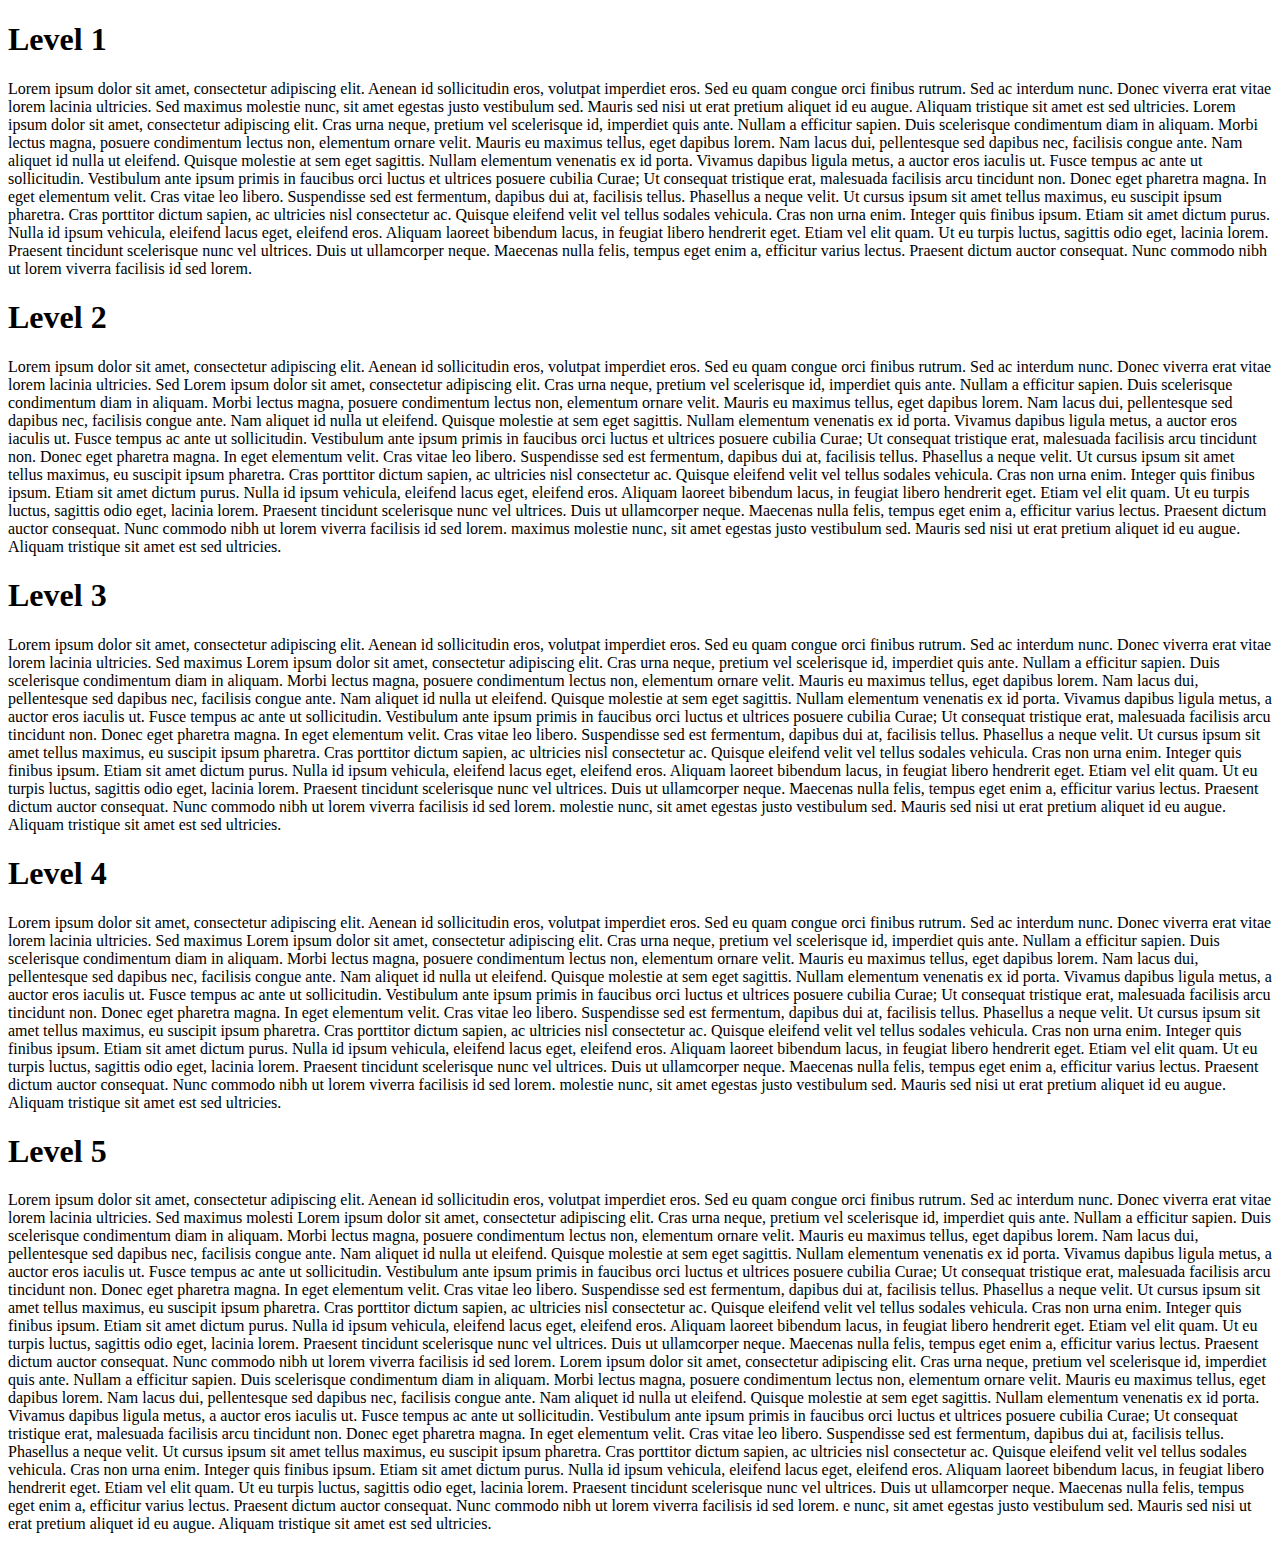
<file: SpeakOut.html>
<!DOCTYPE html>
<html lang="en" dir="ltr">

<head>
  <meta charset="utf-8">
  <title>SpeakOut-Ignite</title>
</head>

<body>
  <section id="level1">

    <h1>Level 1</h1>
    <p>Lorem ipsum dolor sit amet, consectetur adipiscing elit. Aenean id sollicitudin eros, volutpat imperdiet eros. Sed eu quam congue orci finibus rutrum. Sed ac interdum nunc. Donec viverra erat vitae lorem lacinia
      ultricies. Sed maximus molestie nunc, sit amet egestas justo vestibulum sed. Mauris sed nisi ut erat pretium aliquet id eu augue. Aliquam tristique sit amet est sed ultricies. Lorem ipsum dolor sit amet, consectetur adipiscing elit. Cras urna neque, pretium vel scelerisque id, imperdiet quis ante. Nullam a efficitur sapien. Duis scelerisque condimentum diam in aliquam. Morbi lectus magna, posuere condimentum lectus non, elementum ornare velit. Mauris eu maximus tellus, eget dapibus lorem. Nam lacus dui, pellentesque sed dapibus nec, facilisis congue ante. Nam aliquet id nulla ut eleifend. Quisque molestie at sem eget sagittis.

Nullam elementum venenatis ex id porta. Vivamus dapibus ligula metus, a auctor eros iaculis ut. Fusce tempus ac ante ut sollicitudin. Vestibulum ante ipsum primis in faucibus orci luctus et ultrices posuere cubilia Curae; Ut consequat tristique erat, malesuada facilisis arcu tincidunt non. Donec eget pharetra magna. In eget elementum velit. Cras vitae leo libero. Suspendisse sed est fermentum, dapibus dui at, facilisis tellus. Phasellus a neque velit. Ut cursus ipsum sit amet tellus maximus, eu suscipit ipsum pharetra. Cras porttitor dictum sapien, ac ultricies nisl consectetur ac. Quisque eleifend velit vel tellus sodales vehicula. Cras non urna enim. Integer quis finibus ipsum.

Etiam sit amet dictum purus. Nulla id ipsum vehicula, eleifend lacus eget, eleifend eros. Aliquam laoreet bibendum lacus, in feugiat libero hendrerit eget. Etiam vel elit quam. Ut eu turpis luctus, sagittis odio eget, lacinia lorem. Praesent tincidunt scelerisque nunc vel ultrices. Duis ut ullamcorper neque. Maecenas nulla felis, tempus eget enim a, efficitur varius lectus. Praesent dictum auctor consequat. Nunc commodo nibh ut lorem viverra facilisis id sed lorem. </p>


  </section>
  <section id="level2">

    <h1>Level 2</h1>
    <p>Lorem ipsum dolor sit amet, consectetur adipiscing elit. Aenean id sollicitudin eros, volutpat imperdiet eros. Sed eu quam congue orci finibus rutrum. Sed ac interdum nunc. Donec viverra erat vitae lorem lacinia
      ultricies. Sed  Lorem ipsum dolor sit amet, consectetur adipiscing elit. Cras urna neque, pretium vel scelerisque id, imperdiet quis ante. Nullam a efficitur sapien. Duis scelerisque condimentum diam in aliquam. Morbi lectus magna, posuere condimentum lectus non, elementum ornare velit. Mauris eu maximus tellus, eget dapibus lorem. Nam lacus dui, pellentesque sed dapibus nec, facilisis congue ante. Nam aliquet id nulla ut eleifend. Quisque molestie at sem eget sagittis.

Nullam elementum venenatis ex id porta. Vivamus dapibus ligula metus, a auctor eros iaculis ut. Fusce tempus ac ante ut sollicitudin. Vestibulum ante ipsum primis in faucibus orci luctus et ultrices posuere cubilia Curae; Ut consequat tristique erat, malesuada facilisis arcu tincidunt non. Donec eget pharetra magna. In eget elementum velit. Cras vitae leo libero. Suspendisse sed est fermentum, dapibus dui at, facilisis tellus. Phasellus a neque velit. Ut cursus ipsum sit amet tellus maximus, eu suscipit ipsum pharetra. Cras porttitor dictum sapien, ac ultricies nisl consectetur ac. Quisque eleifend velit vel tellus sodales vehicula. Cras non urna enim. Integer quis finibus ipsum.

Etiam sit amet dictum purus. Nulla id ipsum vehicula, eleifend lacus eget, eleifend eros. Aliquam laoreet bibendum lacus, in feugiat libero hendrerit eget. Etiam vel elit quam. Ut eu turpis luctus, sagittis odio eget, lacinia lorem. Praesent tincidunt scelerisque nunc vel ultrices. Duis ut ullamcorper neque. Maecenas nulla felis, tempus eget enim a, efficitur varius lectus. Praesent dictum auctor consequat. Nunc commodo nibh ut lorem viverra facilisis id sed lorem. maximus molestie nunc, sit amet egestas justo vestibulum sed. Mauris sed nisi ut erat pretium aliquet id eu augue. Aliquam tristique sit amet est sed ultricies.</p>


  </section>
  <section id="level3">

    <h1>Level 3</h1>
    <p>Lorem ipsum dolor sit amet, consectetur adipiscing elit. Aenean id sollicitudin eros, volutpat imperdiet eros. Sed eu quam congue orci finibus rutrum. Sed ac interdum nunc. Donec viverra erat vitae lorem lacinia
      ultricies. Sed maximus  Lorem ipsum dolor sit amet, consectetur adipiscing elit. Cras urna neque, pretium vel scelerisque id, imperdiet quis ante. Nullam a efficitur sapien. Duis scelerisque condimentum diam in aliquam. Morbi lectus magna, posuere condimentum lectus non, elementum ornare velit. Mauris eu maximus tellus, eget dapibus lorem. Nam lacus dui, pellentesque sed dapibus nec, facilisis congue ante. Nam aliquet id nulla ut eleifend. Quisque molestie at sem eget sagittis.

Nullam elementum venenatis ex id porta. Vivamus dapibus ligula metus, a auctor eros iaculis ut. Fusce tempus ac ante ut sollicitudin. Vestibulum ante ipsum primis in faucibus orci luctus et ultrices posuere cubilia Curae; Ut consequat tristique erat, malesuada facilisis arcu tincidunt non. Donec eget pharetra magna. In eget elementum velit. Cras vitae leo libero. Suspendisse sed est fermentum, dapibus dui at, facilisis tellus. Phasellus a neque velit. Ut cursus ipsum sit amet tellus maximus, eu suscipit ipsum pharetra. Cras porttitor dictum sapien, ac ultricies nisl consectetur ac. Quisque eleifend velit vel tellus sodales vehicula. Cras non urna enim. Integer quis finibus ipsum.

Etiam sit amet dictum purus. Nulla id ipsum vehicula, eleifend lacus eget, eleifend eros. Aliquam laoreet bibendum lacus, in feugiat libero hendrerit eget. Etiam vel elit quam. Ut eu turpis luctus, sagittis odio eget, lacinia lorem. Praesent tincidunt scelerisque nunc vel ultrices. Duis ut ullamcorper neque. Maecenas nulla felis, tempus eget enim a, efficitur varius lectus. Praesent dictum auctor consequat. Nunc commodo nibh ut lorem viverra facilisis id sed lorem. molestie nunc, sit amet egestas justo vestibulum sed. Mauris sed nisi ut erat pretium aliquet id eu augue. Aliquam tristique sit amet est sed ultricies.</p>


  </section>
  <section id="level4">

    <h1>Level 4</h1>
    <p>Lorem ipsum dolor sit amet, consectetur adipiscing elit. Aenean id sollicitudin eros, volutpat imperdiet eros. Sed eu quam congue orci finibus rutrum. Sed ac interdum nunc. Donec viverra erat vitae lorem lacinia
      ultricies. Sed maximus  Lorem ipsum dolor sit amet, consectetur adipiscing elit. Cras urna neque, pretium vel scelerisque id, imperdiet quis ante. Nullam a efficitur sapien. Duis scelerisque condimentum diam in aliquam. Morbi lectus magna, posuere condimentum lectus non, elementum ornare velit. Mauris eu maximus tellus, eget dapibus lorem. Nam lacus dui, pellentesque sed dapibus nec, facilisis congue ante. Nam aliquet id nulla ut eleifend. Quisque molestie at sem eget sagittis.

Nullam elementum venenatis ex id porta. Vivamus dapibus ligula metus, a auctor eros iaculis ut. Fusce tempus ac ante ut sollicitudin. Vestibulum ante ipsum primis in faucibus orci luctus et ultrices posuere cubilia Curae; Ut consequat tristique erat, malesuada facilisis arcu tincidunt non. Donec eget pharetra magna. In eget elementum velit. Cras vitae leo libero. Suspendisse sed est fermentum, dapibus dui at, facilisis tellus. Phasellus a neque velit. Ut cursus ipsum sit amet tellus maximus, eu suscipit ipsum pharetra. Cras porttitor dictum sapien, ac ultricies nisl consectetur ac. Quisque eleifend velit vel tellus sodales vehicula. Cras non urna enim. Integer quis finibus ipsum.

Etiam sit amet dictum purus. Nulla id ipsum vehicula, eleifend lacus eget, eleifend eros. Aliquam laoreet bibendum lacus, in feugiat libero hendrerit eget. Etiam vel elit quam. Ut eu turpis luctus, sagittis odio eget, lacinia lorem. Praesent tincidunt scelerisque nunc vel ultrices. Duis ut ullamcorper neque. Maecenas nulla felis, tempus eget enim a, efficitur varius lectus. Praesent dictum auctor consequat. Nunc commodo nibh ut lorem viverra facilisis id sed lorem. molestie nunc, sit amet egestas justo vestibulum sed. Mauris sed nisi ut erat pretium aliquet id eu augue. Aliquam tristique sit amet est sed ultricies.</p>


  </section>
  <section id="level5">

    <h1>Level 5</h1>
    <p>Lorem ipsum dolor sit amet, consectetur adipiscing elit. Aenean id sollicitudin eros, volutpat imperdiet eros. Sed eu quam congue orci finibus rutrum. Sed ac interdum nunc. Donec viverra erat vitae lorem lacinia
      ultricies. Sed maximus molesti Lorem ipsum dolor sit amet, consectetur adipiscing elit. Cras urna neque, pretium vel scelerisque id, imperdiet quis ante. Nullam a efficitur sapien. Duis scelerisque condimentum diam in aliquam. Morbi lectus magna, posuere condimentum lectus non, elementum ornare velit. Mauris eu maximus tellus, eget dapibus lorem. Nam lacus dui, pellentesque sed dapibus nec, facilisis congue ante. Nam aliquet id nulla ut eleifend. Quisque molestie at sem eget sagittis.

Nullam elementum venenatis ex id porta. Vivamus dapibus ligula metus, a auctor eros iaculis ut. Fusce tempus ac ante ut sollicitudin. Vestibulum ante ipsum primis in faucibus orci luctus et ultrices posuere cubilia Curae; Ut consequat tristique erat, malesuada facilisis arcu tincidunt non. Donec eget pharetra magna. In eget elementum velit. Cras vitae leo libero. Suspendisse sed est fermentum, dapibus dui at, facilisis tellus. Phasellus a neque velit. Ut cursus ipsum sit amet tellus maximus, eu suscipit ipsum pharetra. Cras porttitor dictum sapien, ac ultricies nisl consectetur ac. Quisque eleifend velit vel tellus sodales vehicula. Cras non urna enim. Integer quis finibus ipsum.

Etiam sit amet dictum purus. Nulla id ipsum vehicula, eleifend lacus eget, eleifend eros. Aliquam laoreet bibendum lacus, in feugiat libero hendrerit eget. Etiam vel elit quam. Ut eu turpis luctus, sagittis odio eget, lacinia lorem. Praesent tincidunt scelerisque nunc vel ultrices. Duis ut ullamcorper neque. Maecenas nulla felis, tempus eget enim a, efficitur varius lectus. Praesent dictum auctor consequat. Nunc commodo nibh ut lorem viverra facilisis id sed lorem.  Lorem ipsum dolor sit amet, consectetur adipiscing elit. Cras urna neque, pretium vel scelerisque id, imperdiet quis ante. Nullam a efficitur sapien. Duis scelerisque condimentum diam in aliquam. Morbi lectus magna, posuere condimentum lectus non, elementum ornare velit. Mauris eu maximus tellus, eget dapibus lorem. Nam lacus dui, pellentesque sed dapibus nec, facilisis congue ante. Nam aliquet id nulla ut eleifend. Quisque molestie at sem eget sagittis.

Nullam elementum venenatis ex id porta. Vivamus dapibus ligula metus, a auctor eros iaculis ut. Fusce tempus ac ante ut sollicitudin. Vestibulum ante ipsum primis in faucibus orci luctus et ultrices posuere cubilia Curae; Ut consequat tristique erat, malesuada facilisis arcu tincidunt non. Donec eget pharetra magna. In eget elementum velit. Cras vitae leo libero. Suspendisse sed est fermentum, dapibus dui at, facilisis tellus. Phasellus a neque velit. Ut cursus ipsum sit amet tellus maximus, eu suscipit ipsum pharetra. Cras porttitor dictum sapien, ac ultricies nisl consectetur ac. Quisque eleifend velit vel tellus sodales vehicula. Cras non urna enim. Integer quis finibus ipsum.

Etiam sit amet dictum purus. Nulla id ipsum vehicula, eleifend lacus eget, eleifend eros. Aliquam laoreet bibendum lacus, in feugiat libero hendrerit eget. Etiam vel elit quam. Ut eu turpis luctus, sagittis odio eget, lacinia lorem. Praesent tincidunt scelerisque nunc vel ultrices. Duis ut ullamcorper neque. Maecenas nulla felis, tempus eget enim a, efficitur varius lectus. Praesent dictum auctor consequat. Nunc commodo nibh ut lorem viverra facilisis id sed lorem. e nunc, sit amet egestas justo vestibulum sed. Mauris sed nisi ut erat pretium aliquet id eu augue. Aliquam tristique sit amet est sed ultricies.</p>


  </section>
</body>

</html>
</file>
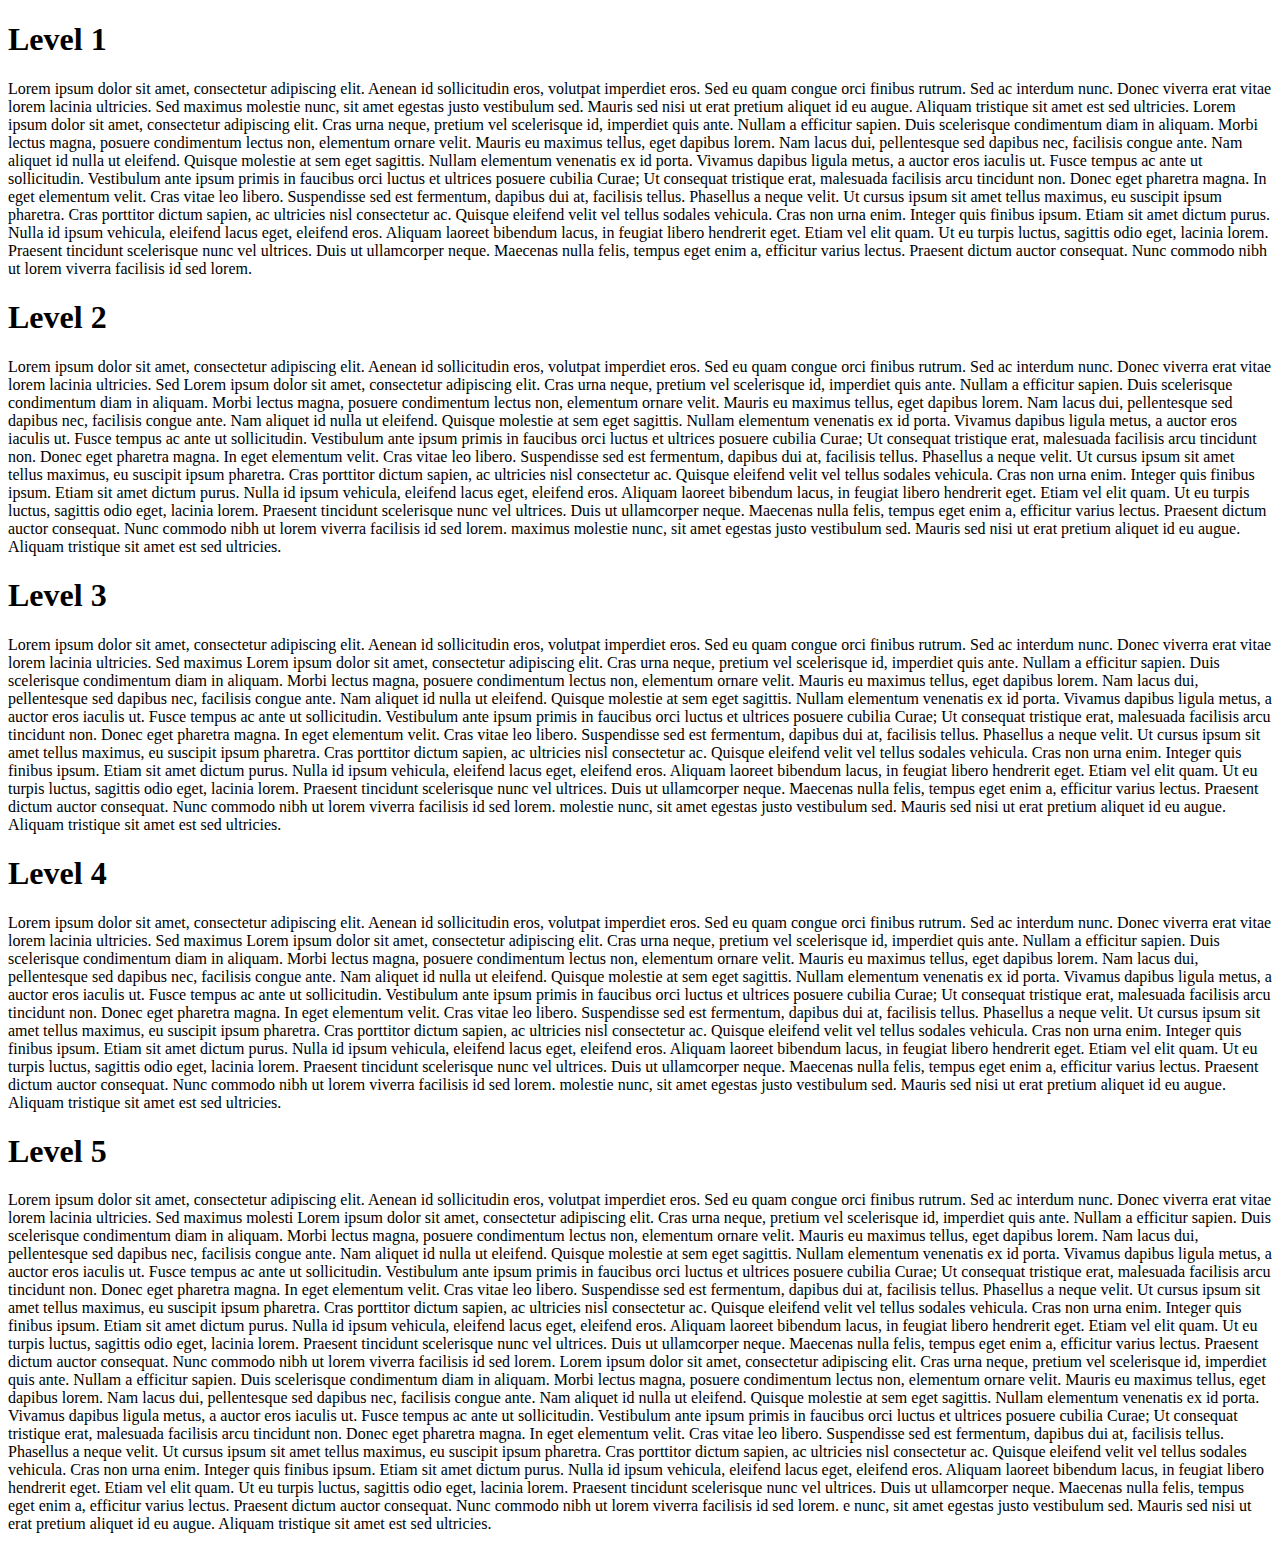
<file: sprint.html>
<!DOCTYPE html>
<html lang="en" dir="ltr">

<head>
  <meta charset="utf-8">
  <title>sprint-Ignite</title>
</head>

<body>
  <section id="level1">

    <h1>Level 1</h1>
    <p>Lorem ipsum dolor sit amet, consectetur adipiscing elit. Aenean id sollicitudin eros, volutpat imperdiet eros. Sed eu quam congue orci finibus rutrum. Sed ac interdum nunc. Donec viverra erat vitae lorem lacinia
      ultricies. Sed maximus molestie nunc, sit amet egestas justo vestibulum sed. Mauris sed nisi ut erat pretium aliquet id eu augue. Aliquam tristique sit amet est sed ultricies. Lorem ipsum dolor sit amet, consectetur adipiscing elit. Cras urna neque, pretium vel scelerisque id, imperdiet quis ante. Nullam a efficitur sapien. Duis scelerisque condimentum diam in aliquam. Morbi lectus magna, posuere condimentum lectus non, elementum ornare velit. Mauris eu maximus tellus, eget dapibus lorem. Nam lacus dui, pellentesque sed dapibus nec, facilisis congue ante. Nam aliquet id nulla ut eleifend. Quisque molestie at sem eget sagittis.

Nullam elementum venenatis ex id porta. Vivamus dapibus ligula metus, a auctor eros iaculis ut. Fusce tempus ac ante ut sollicitudin. Vestibulum ante ipsum primis in faucibus orci luctus et ultrices posuere cubilia Curae; Ut consequat tristique erat, malesuada facilisis arcu tincidunt non. Donec eget pharetra magna. In eget elementum velit. Cras vitae leo libero. Suspendisse sed est fermentum, dapibus dui at, facilisis tellus. Phasellus a neque velit. Ut cursus ipsum sit amet tellus maximus, eu suscipit ipsum pharetra. Cras porttitor dictum sapien, ac ultricies nisl consectetur ac. Quisque eleifend velit vel tellus sodales vehicula. Cras non urna enim. Integer quis finibus ipsum.

Etiam sit amet dictum purus. Nulla id ipsum vehicula, eleifend lacus eget, eleifend eros. Aliquam laoreet bibendum lacus, in feugiat libero hendrerit eget. Etiam vel elit quam. Ut eu turpis luctus, sagittis odio eget, lacinia lorem. Praesent tincidunt scelerisque nunc vel ultrices. Duis ut ullamcorper neque. Maecenas nulla felis, tempus eget enim a, efficitur varius lectus. Praesent dictum auctor consequat. Nunc commodo nibh ut lorem viverra facilisis id sed lorem. </p>


  </section>
  <section id="level2">

    <h1>Level 2</h1>
    <p>Lorem ipsum dolor sit amet, consectetur adipiscing elit. Aenean id sollicitudin eros, volutpat imperdiet eros. Sed eu quam congue orci finibus rutrum. Sed ac interdum nunc. Donec viverra erat vitae lorem lacinia
      ultricies. Sed  Lorem ipsum dolor sit amet, consectetur adipiscing elit. Cras urna neque, pretium vel scelerisque id, imperdiet quis ante. Nullam a efficitur sapien. Duis scelerisque condimentum diam in aliquam. Morbi lectus magna, posuere condimentum lectus non, elementum ornare velit. Mauris eu maximus tellus, eget dapibus lorem. Nam lacus dui, pellentesque sed dapibus nec, facilisis congue ante. Nam aliquet id nulla ut eleifend. Quisque molestie at sem eget sagittis.

Nullam elementum venenatis ex id porta. Vivamus dapibus ligula metus, a auctor eros iaculis ut. Fusce tempus ac ante ut sollicitudin. Vestibulum ante ipsum primis in faucibus orci luctus et ultrices posuere cubilia Curae; Ut consequat tristique erat, malesuada facilisis arcu tincidunt non. Donec eget pharetra magna. In eget elementum velit. Cras vitae leo libero. Suspendisse sed est fermentum, dapibus dui at, facilisis tellus. Phasellus a neque velit. Ut cursus ipsum sit amet tellus maximus, eu suscipit ipsum pharetra. Cras porttitor dictum sapien, ac ultricies nisl consectetur ac. Quisque eleifend velit vel tellus sodales vehicula. Cras non urna enim. Integer quis finibus ipsum.

Etiam sit amet dictum purus. Nulla id ipsum vehicula, eleifend lacus eget, eleifend eros. Aliquam laoreet bibendum lacus, in feugiat libero hendrerit eget. Etiam vel elit quam. Ut eu turpis luctus, sagittis odio eget, lacinia lorem. Praesent tincidunt scelerisque nunc vel ultrices. Duis ut ullamcorper neque. Maecenas nulla felis, tempus eget enim a, efficitur varius lectus. Praesent dictum auctor consequat. Nunc commodo nibh ut lorem viverra facilisis id sed lorem. maximus molestie nunc, sit amet egestas justo vestibulum sed. Mauris sed nisi ut erat pretium aliquet id eu augue. Aliquam tristique sit amet est sed ultricies.</p>


  </section>
  <section id="level3">

    <h1>Level 3</h1>
    <p>Lorem ipsum dolor sit amet, consectetur adipiscing elit. Aenean id sollicitudin eros, volutpat imperdiet eros. Sed eu quam congue orci finibus rutrum. Sed ac interdum nunc. Donec viverra erat vitae lorem lacinia
      ultricies. Sed maximus  Lorem ipsum dolor sit amet, consectetur adipiscing elit. Cras urna neque, pretium vel scelerisque id, imperdiet quis ante. Nullam a efficitur sapien. Duis scelerisque condimentum diam in aliquam. Morbi lectus magna, posuere condimentum lectus non, elementum ornare velit. Mauris eu maximus tellus, eget dapibus lorem. Nam lacus dui, pellentesque sed dapibus nec, facilisis congue ante. Nam aliquet id nulla ut eleifend. Quisque molestie at sem eget sagittis.

Nullam elementum venenatis ex id porta. Vivamus dapibus ligula metus, a auctor eros iaculis ut. Fusce tempus ac ante ut sollicitudin. Vestibulum ante ipsum primis in faucibus orci luctus et ultrices posuere cubilia Curae; Ut consequat tristique erat, malesuada facilisis arcu tincidunt non. Donec eget pharetra magna. In eget elementum velit. Cras vitae leo libero. Suspendisse sed est fermentum, dapibus dui at, facilisis tellus. Phasellus a neque velit. Ut cursus ipsum sit amet tellus maximus, eu suscipit ipsum pharetra. Cras porttitor dictum sapien, ac ultricies nisl consectetur ac. Quisque eleifend velit vel tellus sodales vehicula. Cras non urna enim. Integer quis finibus ipsum.

Etiam sit amet dictum purus. Nulla id ipsum vehicula, eleifend lacus eget, eleifend eros. Aliquam laoreet bibendum lacus, in feugiat libero hendrerit eget. Etiam vel elit quam. Ut eu turpis luctus, sagittis odio eget, lacinia lorem. Praesent tincidunt scelerisque nunc vel ultrices. Duis ut ullamcorper neque. Maecenas nulla felis, tempus eget enim a, efficitur varius lectus. Praesent dictum auctor consequat. Nunc commodo nibh ut lorem viverra facilisis id sed lorem. molestie nunc, sit amet egestas justo vestibulum sed. Mauris sed nisi ut erat pretium aliquet id eu augue. Aliquam tristique sit amet est sed ultricies.</p>


  </section>
  <section id="level4">

    <h1>Level 4</h1>
    <p>Lorem ipsum dolor sit amet, consectetur adipiscing elit. Aenean id sollicitudin eros, volutpat imperdiet eros. Sed eu quam congue orci finibus rutrum. Sed ac interdum nunc. Donec viverra erat vitae lorem lacinia
      ultricies. Sed maximus  Lorem ipsum dolor sit amet, consectetur adipiscing elit. Cras urna neque, pretium vel scelerisque id, imperdiet quis ante. Nullam a efficitur sapien. Duis scelerisque condimentum diam in aliquam. Morbi lectus magna, posuere condimentum lectus non, elementum ornare velit. Mauris eu maximus tellus, eget dapibus lorem. Nam lacus dui, pellentesque sed dapibus nec, facilisis congue ante. Nam aliquet id nulla ut eleifend. Quisque molestie at sem eget sagittis.

Nullam elementum venenatis ex id porta. Vivamus dapibus ligula metus, a auctor eros iaculis ut. Fusce tempus ac ante ut sollicitudin. Vestibulum ante ipsum primis in faucibus orci luctus et ultrices posuere cubilia Curae; Ut consequat tristique erat, malesuada facilisis arcu tincidunt non. Donec eget pharetra magna. In eget elementum velit. Cras vitae leo libero. Suspendisse sed est fermentum, dapibus dui at, facilisis tellus. Phasellus a neque velit. Ut cursus ipsum sit amet tellus maximus, eu suscipit ipsum pharetra. Cras porttitor dictum sapien, ac ultricies nisl consectetur ac. Quisque eleifend velit vel tellus sodales vehicula. Cras non urna enim. Integer quis finibus ipsum.

Etiam sit amet dictum purus. Nulla id ipsum vehicula, eleifend lacus eget, eleifend eros. Aliquam laoreet bibendum lacus, in feugiat libero hendrerit eget. Etiam vel elit quam. Ut eu turpis luctus, sagittis odio eget, lacinia lorem. Praesent tincidunt scelerisque nunc vel ultrices. Duis ut ullamcorper neque. Maecenas nulla felis, tempus eget enim a, efficitur varius lectus. Praesent dictum auctor consequat. Nunc commodo nibh ut lorem viverra facilisis id sed lorem. molestie nunc, sit amet egestas justo vestibulum sed. Mauris sed nisi ut erat pretium aliquet id eu augue. Aliquam tristique sit amet est sed ultricies.</p>


  </section>
  <section id="level5">

    <h1>Level 5</h1>
    <p>Lorem ipsum dolor sit amet, consectetur adipiscing elit. Aenean id sollicitudin eros, volutpat imperdiet eros. Sed eu quam congue orci finibus rutrum. Sed ac interdum nunc. Donec viverra erat vitae lorem lacinia
      ultricies. Sed maximus molesti Lorem ipsum dolor sit amet, consectetur adipiscing elit. Cras urna neque, pretium vel scelerisque id, imperdiet quis ante. Nullam a efficitur sapien. Duis scelerisque condimentum diam in aliquam. Morbi lectus magna, posuere condimentum lectus non, elementum ornare velit. Mauris eu maximus tellus, eget dapibus lorem. Nam lacus dui, pellentesque sed dapibus nec, facilisis congue ante. Nam aliquet id nulla ut eleifend. Quisque molestie at sem eget sagittis.

Nullam elementum venenatis ex id porta. Vivamus dapibus ligula metus, a auctor eros iaculis ut. Fusce tempus ac ante ut sollicitudin. Vestibulum ante ipsum primis in faucibus orci luctus et ultrices posuere cubilia Curae; Ut consequat tristique erat, malesuada facilisis arcu tincidunt non. Donec eget pharetra magna. In eget elementum velit. Cras vitae leo libero. Suspendisse sed est fermentum, dapibus dui at, facilisis tellus. Phasellus a neque velit. Ut cursus ipsum sit amet tellus maximus, eu suscipit ipsum pharetra. Cras porttitor dictum sapien, ac ultricies nisl consectetur ac. Quisque eleifend velit vel tellus sodales vehicula. Cras non urna enim. Integer quis finibus ipsum.

Etiam sit amet dictum purus. Nulla id ipsum vehicula, eleifend lacus eget, eleifend eros. Aliquam laoreet bibendum lacus, in feugiat libero hendrerit eget. Etiam vel elit quam. Ut eu turpis luctus, sagittis odio eget, lacinia lorem. Praesent tincidunt scelerisque nunc vel ultrices. Duis ut ullamcorper neque. Maecenas nulla felis, tempus eget enim a, efficitur varius lectus. Praesent dictum auctor consequat. Nunc commodo nibh ut lorem viverra facilisis id sed lorem.  Lorem ipsum dolor sit amet, consectetur adipiscing elit. Cras urna neque, pretium vel scelerisque id, imperdiet quis ante. Nullam a efficitur sapien. Duis scelerisque condimentum diam in aliquam. Morbi lectus magna, posuere condimentum lectus non, elementum ornare velit. Mauris eu maximus tellus, eget dapibus lorem. Nam lacus dui, pellentesque sed dapibus nec, facilisis congue ante. Nam aliquet id nulla ut eleifend. Quisque molestie at sem eget sagittis.

Nullam elementum venenatis ex id porta. Vivamus dapibus ligula metus, a auctor eros iaculis ut. Fusce tempus ac ante ut sollicitudin. Vestibulum ante ipsum primis in faucibus orci luctus et ultrices posuere cubilia Curae; Ut consequat tristique erat, malesuada facilisis arcu tincidunt non. Donec eget pharetra magna. In eget elementum velit. Cras vitae leo libero. Suspendisse sed est fermentum, dapibus dui at, facilisis tellus. Phasellus a neque velit. Ut cursus ipsum sit amet tellus maximus, eu suscipit ipsum pharetra. Cras porttitor dictum sapien, ac ultricies nisl consectetur ac. Quisque eleifend velit vel tellus sodales vehicula. Cras non urna enim. Integer quis finibus ipsum.

Etiam sit amet dictum purus. Nulla id ipsum vehicula, eleifend lacus eget, eleifend eros. Aliquam laoreet bibendum lacus, in feugiat libero hendrerit eget. Etiam vel elit quam. Ut eu turpis luctus, sagittis odio eget, lacinia lorem. Praesent tincidunt scelerisque nunc vel ultrices. Duis ut ullamcorper neque. Maecenas nulla felis, tempus eget enim a, efficitur varius lectus. Praesent dictum auctor consequat. Nunc commodo nibh ut lorem viverra facilisis id sed lorem. e nunc, sit amet egestas justo vestibulum sed. Mauris sed nisi ut erat pretium aliquet id eu augue. Aliquam tristique sit amet est sed ultricies.</p>


  </section>
</body>

</html>
</file>
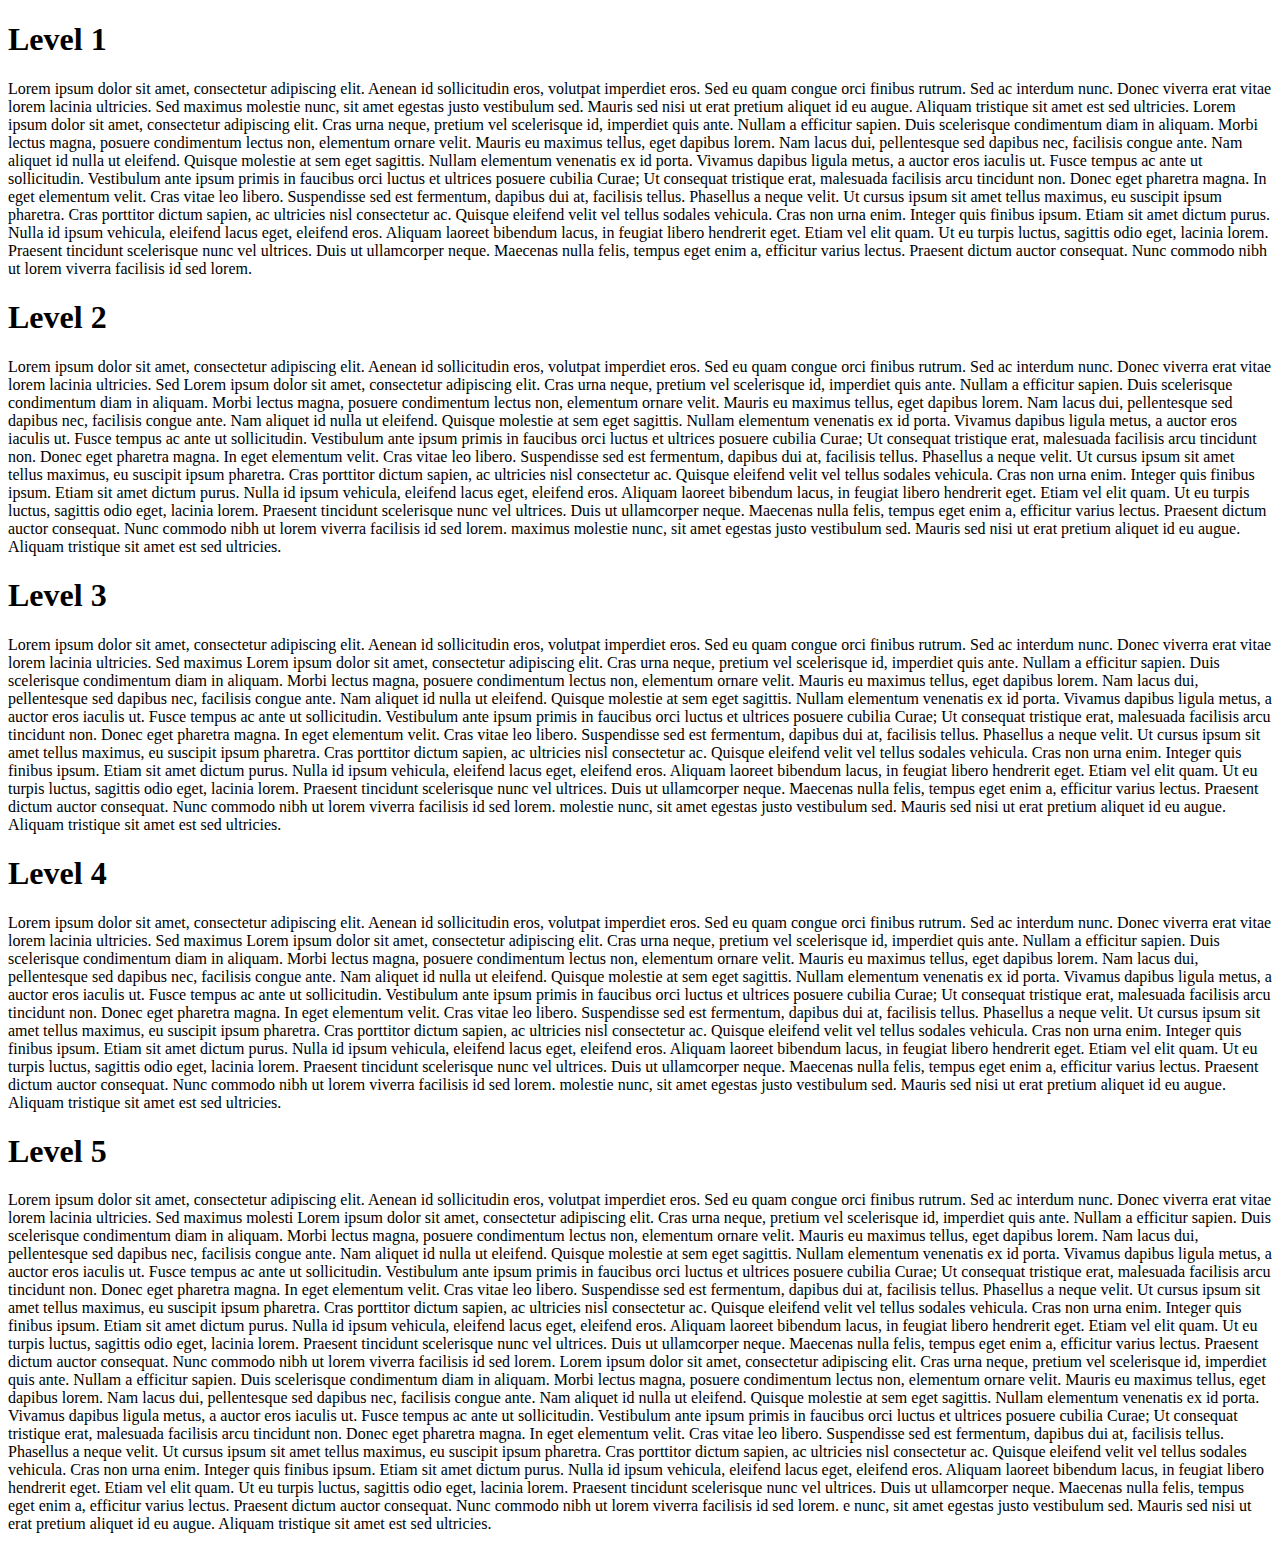
<file: yantra.html>
<!DOCTYPE html>
<html lang="en" dir="ltr">

<head>
  <meta charset="utf-8">
  <title>yantra-Ignite</title>
</head>

<body>
  <section id="level1">

    <h1>Level 1</h1>
    <p>Lorem ipsum dolor sit amet, consectetur adipiscing elit. Aenean id sollicitudin eros, volutpat imperdiet eros. Sed eu quam congue orci finibus rutrum. Sed ac interdum nunc. Donec viverra erat vitae lorem lacinia
      ultricies. Sed maximus molestie nunc, sit amet egestas justo vestibulum sed. Mauris sed nisi ut erat pretium aliquet id eu augue. Aliquam tristique sit amet est sed ultricies. Lorem ipsum dolor sit amet, consectetur adipiscing elit. Cras urna neque, pretium vel scelerisque id, imperdiet quis ante. Nullam a efficitur sapien. Duis scelerisque condimentum diam in aliquam. Morbi lectus magna, posuere condimentum lectus non, elementum ornare velit. Mauris eu maximus tellus, eget dapibus lorem. Nam lacus dui, pellentesque sed dapibus nec, facilisis congue ante. Nam aliquet id nulla ut eleifend. Quisque molestie at sem eget sagittis.

Nullam elementum venenatis ex id porta. Vivamus dapibus ligula metus, a auctor eros iaculis ut. Fusce tempus ac ante ut sollicitudin. Vestibulum ante ipsum primis in faucibus orci luctus et ultrices posuere cubilia Curae; Ut consequat tristique erat, malesuada facilisis arcu tincidunt non. Donec eget pharetra magna. In eget elementum velit. Cras vitae leo libero. Suspendisse sed est fermentum, dapibus dui at, facilisis tellus. Phasellus a neque velit. Ut cursus ipsum sit amet tellus maximus, eu suscipit ipsum pharetra. Cras porttitor dictum sapien, ac ultricies nisl consectetur ac. Quisque eleifend velit vel tellus sodales vehicula. Cras non urna enim. Integer quis finibus ipsum.

Etiam sit amet dictum purus. Nulla id ipsum vehicula, eleifend lacus eget, eleifend eros. Aliquam laoreet bibendum lacus, in feugiat libero hendrerit eget. Etiam vel elit quam. Ut eu turpis luctus, sagittis odio eget, lacinia lorem. Praesent tincidunt scelerisque nunc vel ultrices. Duis ut ullamcorper neque. Maecenas nulla felis, tempus eget enim a, efficitur varius lectus. Praesent dictum auctor consequat. Nunc commodo nibh ut lorem viverra facilisis id sed lorem. </p>


  </section>
  <section id="level2">

    <h1>Level 2</h1>
    <p>Lorem ipsum dolor sit amet, consectetur adipiscing elit. Aenean id sollicitudin eros, volutpat imperdiet eros. Sed eu quam congue orci finibus rutrum. Sed ac interdum nunc. Donec viverra erat vitae lorem lacinia
      ultricies. Sed  Lorem ipsum dolor sit amet, consectetur adipiscing elit. Cras urna neque, pretium vel scelerisque id, imperdiet quis ante. Nullam a efficitur sapien. Duis scelerisque condimentum diam in aliquam. Morbi lectus magna, posuere condimentum lectus non, elementum ornare velit. Mauris eu maximus tellus, eget dapibus lorem. Nam lacus dui, pellentesque sed dapibus nec, facilisis congue ante. Nam aliquet id nulla ut eleifend. Quisque molestie at sem eget sagittis.

Nullam elementum venenatis ex id porta. Vivamus dapibus ligula metus, a auctor eros iaculis ut. Fusce tempus ac ante ut sollicitudin. Vestibulum ante ipsum primis in faucibus orci luctus et ultrices posuere cubilia Curae; Ut consequat tristique erat, malesuada facilisis arcu tincidunt non. Donec eget pharetra magna. In eget elementum velit. Cras vitae leo libero. Suspendisse sed est fermentum, dapibus dui at, facilisis tellus. Phasellus a neque velit. Ut cursus ipsum sit amet tellus maximus, eu suscipit ipsum pharetra. Cras porttitor dictum sapien, ac ultricies nisl consectetur ac. Quisque eleifend velit vel tellus sodales vehicula. Cras non urna enim. Integer quis finibus ipsum.

Etiam sit amet dictum purus. Nulla id ipsum vehicula, eleifend lacus eget, eleifend eros. Aliquam laoreet bibendum lacus, in feugiat libero hendrerit eget. Etiam vel elit quam. Ut eu turpis luctus, sagittis odio eget, lacinia lorem. Praesent tincidunt scelerisque nunc vel ultrices. Duis ut ullamcorper neque. Maecenas nulla felis, tempus eget enim a, efficitur varius lectus. Praesent dictum auctor consequat. Nunc commodo nibh ut lorem viverra facilisis id sed lorem. maximus molestie nunc, sit amet egestas justo vestibulum sed. Mauris sed nisi ut erat pretium aliquet id eu augue. Aliquam tristique sit amet est sed ultricies.</p>


  </section>
  <section id="level3">

    <h1>Level 3</h1>
    <p>Lorem ipsum dolor sit amet, consectetur adipiscing elit. Aenean id sollicitudin eros, volutpat imperdiet eros. Sed eu quam congue orci finibus rutrum. Sed ac interdum nunc. Donec viverra erat vitae lorem lacinia
      ultricies. Sed maximus  Lorem ipsum dolor sit amet, consectetur adipiscing elit. Cras urna neque, pretium vel scelerisque id, imperdiet quis ante. Nullam a efficitur sapien. Duis scelerisque condimentum diam in aliquam. Morbi lectus magna, posuere condimentum lectus non, elementum ornare velit. Mauris eu maximus tellus, eget dapibus lorem. Nam lacus dui, pellentesque sed dapibus nec, facilisis congue ante. Nam aliquet id nulla ut eleifend. Quisque molestie at sem eget sagittis.

Nullam elementum venenatis ex id porta. Vivamus dapibus ligula metus, a auctor eros iaculis ut. Fusce tempus ac ante ut sollicitudin. Vestibulum ante ipsum primis in faucibus orci luctus et ultrices posuere cubilia Curae; Ut consequat tristique erat, malesuada facilisis arcu tincidunt non. Donec eget pharetra magna. In eget elementum velit. Cras vitae leo libero. Suspendisse sed est fermentum, dapibus dui at, facilisis tellus. Phasellus a neque velit. Ut cursus ipsum sit amet tellus maximus, eu suscipit ipsum pharetra. Cras porttitor dictum sapien, ac ultricies nisl consectetur ac. Quisque eleifend velit vel tellus sodales vehicula. Cras non urna enim. Integer quis finibus ipsum.

Etiam sit amet dictum purus. Nulla id ipsum vehicula, eleifend lacus eget, eleifend eros. Aliquam laoreet bibendum lacus, in feugiat libero hendrerit eget. Etiam vel elit quam. Ut eu turpis luctus, sagittis odio eget, lacinia lorem. Praesent tincidunt scelerisque nunc vel ultrices. Duis ut ullamcorper neque. Maecenas nulla felis, tempus eget enim a, efficitur varius lectus. Praesent dictum auctor consequat. Nunc commodo nibh ut lorem viverra facilisis id sed lorem. molestie nunc, sit amet egestas justo vestibulum sed. Mauris sed nisi ut erat pretium aliquet id eu augue. Aliquam tristique sit amet est sed ultricies.</p>


  </section>
  <section id="level4">

    <h1>Level 4</h1>
    <p>Lorem ipsum dolor sit amet, consectetur adipiscing elit. Aenean id sollicitudin eros, volutpat imperdiet eros. Sed eu quam congue orci finibus rutrum. Sed ac interdum nunc. Donec viverra erat vitae lorem lacinia
      ultricies. Sed maximus  Lorem ipsum dolor sit amet, consectetur adipiscing elit. Cras urna neque, pretium vel scelerisque id, imperdiet quis ante. Nullam a efficitur sapien. Duis scelerisque condimentum diam in aliquam. Morbi lectus magna, posuere condimentum lectus non, elementum ornare velit. Mauris eu maximus tellus, eget dapibus lorem. Nam lacus dui, pellentesque sed dapibus nec, facilisis congue ante. Nam aliquet id nulla ut eleifend. Quisque molestie at sem eget sagittis.

Nullam elementum venenatis ex id porta. Vivamus dapibus ligula metus, a auctor eros iaculis ut. Fusce tempus ac ante ut sollicitudin. Vestibulum ante ipsum primis in faucibus orci luctus et ultrices posuere cubilia Curae; Ut consequat tristique erat, malesuada facilisis arcu tincidunt non. Donec eget pharetra magna. In eget elementum velit. Cras vitae leo libero. Suspendisse sed est fermentum, dapibus dui at, facilisis tellus. Phasellus a neque velit. Ut cursus ipsum sit amet tellus maximus, eu suscipit ipsum pharetra. Cras porttitor dictum sapien, ac ultricies nisl consectetur ac. Quisque eleifend velit vel tellus sodales vehicula. Cras non urna enim. Integer quis finibus ipsum.

Etiam sit amet dictum purus. Nulla id ipsum vehicula, eleifend lacus eget, eleifend eros. Aliquam laoreet bibendum lacus, in feugiat libero hendrerit eget. Etiam vel elit quam. Ut eu turpis luctus, sagittis odio eget, lacinia lorem. Praesent tincidunt scelerisque nunc vel ultrices. Duis ut ullamcorper neque. Maecenas nulla felis, tempus eget enim a, efficitur varius lectus. Praesent dictum auctor consequat. Nunc commodo nibh ut lorem viverra facilisis id sed lorem. molestie nunc, sit amet egestas justo vestibulum sed. Mauris sed nisi ut erat pretium aliquet id eu augue. Aliquam tristique sit amet est sed ultricies.</p>


  </section>
  <section id="level5">

    <h1>Level 5</h1>
    <p>Lorem ipsum dolor sit amet, consectetur adipiscing elit. Aenean id sollicitudin eros, volutpat imperdiet eros. Sed eu quam congue orci finibus rutrum. Sed ac interdum nunc. Donec viverra erat vitae lorem lacinia
      ultricies. Sed maximus molesti Lorem ipsum dolor sit amet, consectetur adipiscing elit. Cras urna neque, pretium vel scelerisque id, imperdiet quis ante. Nullam a efficitur sapien. Duis scelerisque condimentum diam in aliquam. Morbi lectus magna, posuere condimentum lectus non, elementum ornare velit. Mauris eu maximus tellus, eget dapibus lorem. Nam lacus dui, pellentesque sed dapibus nec, facilisis congue ante. Nam aliquet id nulla ut eleifend. Quisque molestie at sem eget sagittis.

Nullam elementum venenatis ex id porta. Vivamus dapibus ligula metus, a auctor eros iaculis ut. Fusce tempus ac ante ut sollicitudin. Vestibulum ante ipsum primis in faucibus orci luctus et ultrices posuere cubilia Curae; Ut consequat tristique erat, malesuada facilisis arcu tincidunt non. Donec eget pharetra magna. In eget elementum velit. Cras vitae leo libero. Suspendisse sed est fermentum, dapibus dui at, facilisis tellus. Phasellus a neque velit. Ut cursus ipsum sit amet tellus maximus, eu suscipit ipsum pharetra. Cras porttitor dictum sapien, ac ultricies nisl consectetur ac. Quisque eleifend velit vel tellus sodales vehicula. Cras non urna enim. Integer quis finibus ipsum.

Etiam sit amet dictum purus. Nulla id ipsum vehicula, eleifend lacus eget, eleifend eros. Aliquam laoreet bibendum lacus, in feugiat libero hendrerit eget. Etiam vel elit quam. Ut eu turpis luctus, sagittis odio eget, lacinia lorem. Praesent tincidunt scelerisque nunc vel ultrices. Duis ut ullamcorper neque. Maecenas nulla felis, tempus eget enim a, efficitur varius lectus. Praesent dictum auctor consequat. Nunc commodo nibh ut lorem viverra facilisis id sed lorem.  Lorem ipsum dolor sit amet, consectetur adipiscing elit. Cras urna neque, pretium vel scelerisque id, imperdiet quis ante. Nullam a efficitur sapien. Duis scelerisque condimentum diam in aliquam. Morbi lectus magna, posuere condimentum lectus non, elementum ornare velit. Mauris eu maximus tellus, eget dapibus lorem. Nam lacus dui, pellentesque sed dapibus nec, facilisis congue ante. Nam aliquet id nulla ut eleifend. Quisque molestie at sem eget sagittis.

Nullam elementum venenatis ex id porta. Vivamus dapibus ligula metus, a auctor eros iaculis ut. Fusce tempus ac ante ut sollicitudin. Vestibulum ante ipsum primis in faucibus orci luctus et ultrices posuere cubilia Curae; Ut consequat tristique erat, malesuada facilisis arcu tincidunt non. Donec eget pharetra magna. In eget elementum velit. Cras vitae leo libero. Suspendisse sed est fermentum, dapibus dui at, facilisis tellus. Phasellus a neque velit. Ut cursus ipsum sit amet tellus maximus, eu suscipit ipsum pharetra. Cras porttitor dictum sapien, ac ultricies nisl consectetur ac. Quisque eleifend velit vel tellus sodales vehicula. Cras non urna enim. Integer quis finibus ipsum.

Etiam sit amet dictum purus. Nulla id ipsum vehicula, eleifend lacus eget, eleifend eros. Aliquam laoreet bibendum lacus, in feugiat libero hendrerit eget. Etiam vel elit quam. Ut eu turpis luctus, sagittis odio eget, lacinia lorem. Praesent tincidunt scelerisque nunc vel ultrices. Duis ut ullamcorper neque. Maecenas nulla felis, tempus eget enim a, efficitur varius lectus. Praesent dictum auctor consequat. Nunc commodo nibh ut lorem viverra facilisis id sed lorem. e nunc, sit amet egestas justo vestibulum sed. Mauris sed nisi ut erat pretium aliquet id eu augue. Aliquam tristique sit amet est sed ultricies.</p>


  </section>
</body>

</html>
</file>
<file: master.css>
.btn-group{
  width: 40%;
}
.dropdown-menu{
  width: 100%;
  text-align: center;
}

.mb-2{
  margin-left: 0.1rem;
  margin-right: 0.1rem;
  }
.card-text{
  text-align: justify;
  padding-bottom: 10px;
  padding-top: 20px;
}
</file>
<file: LEMstyle.css>
.collapsible {
  background-color: #eee;
  color: #444;
  cursor: pointer;
  padding:18px;
  width: 100%;
  border: none;
  text-align: left;
  outline: none;
  font-size: 15px;
  margin-bottom: 2px;
}

/* Add a background color to the button if it is clicked on (add the .active class with JS), and when you move the mouse over it (hover) */
.active, .collapsible:hover {
  background-color: #ccc;
}

/* Style the collapsible content. Note: hidden by default */
.content {
  padding: 0 18px;
  display: none;
  overflow: hidden;
  background-color: #f1f1f1;
}
</file>
